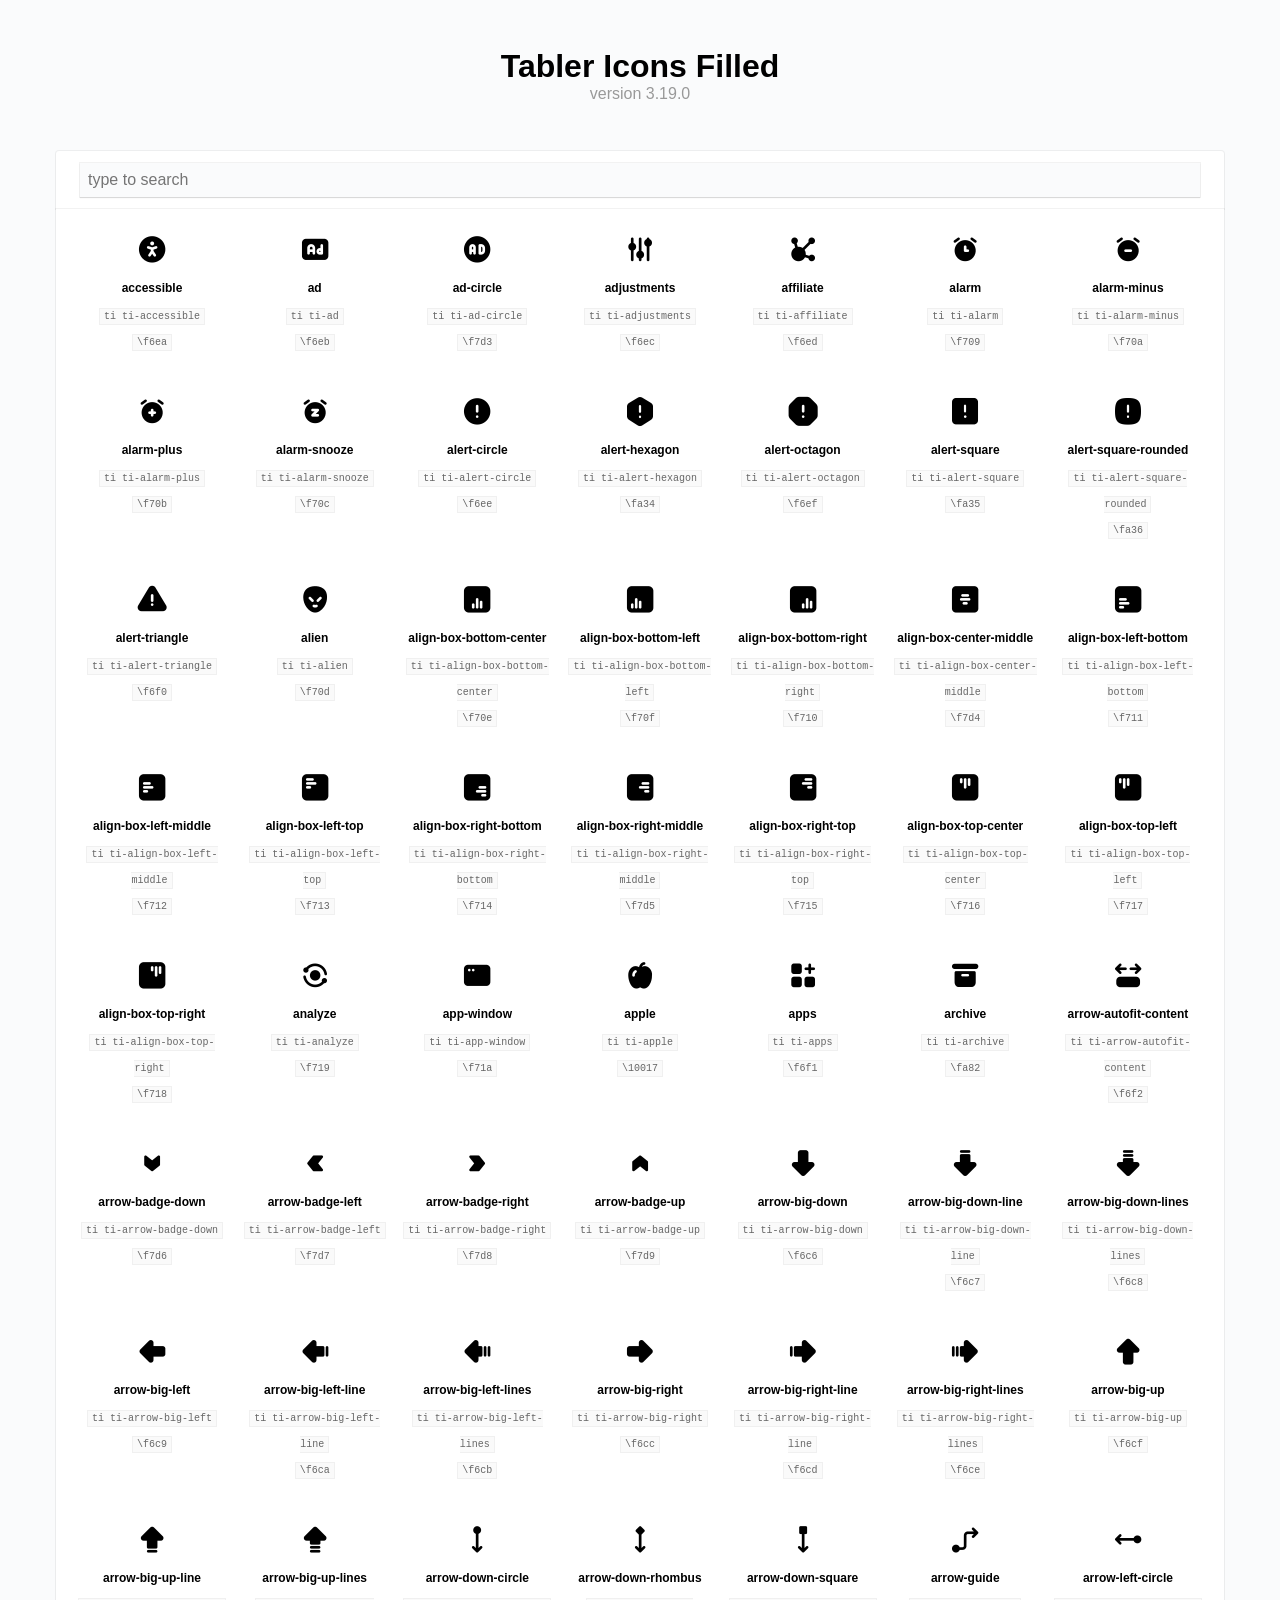
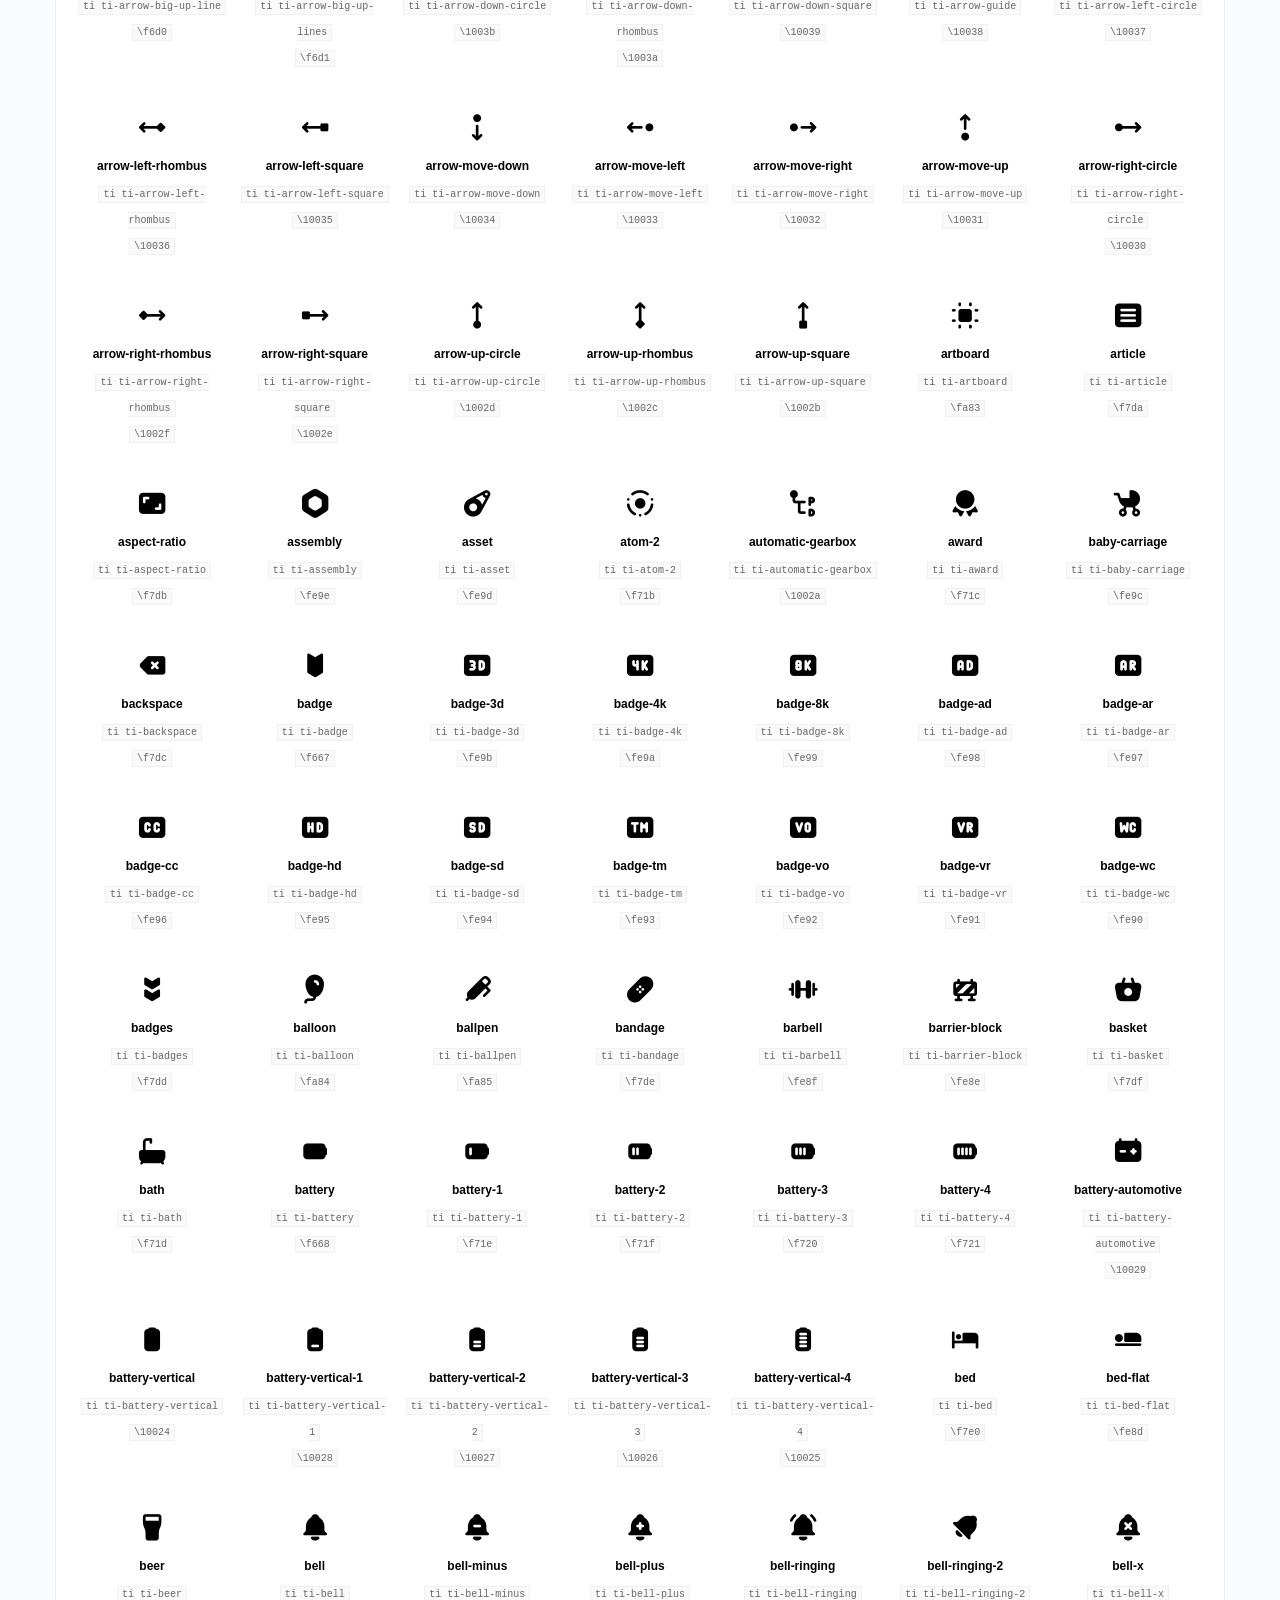
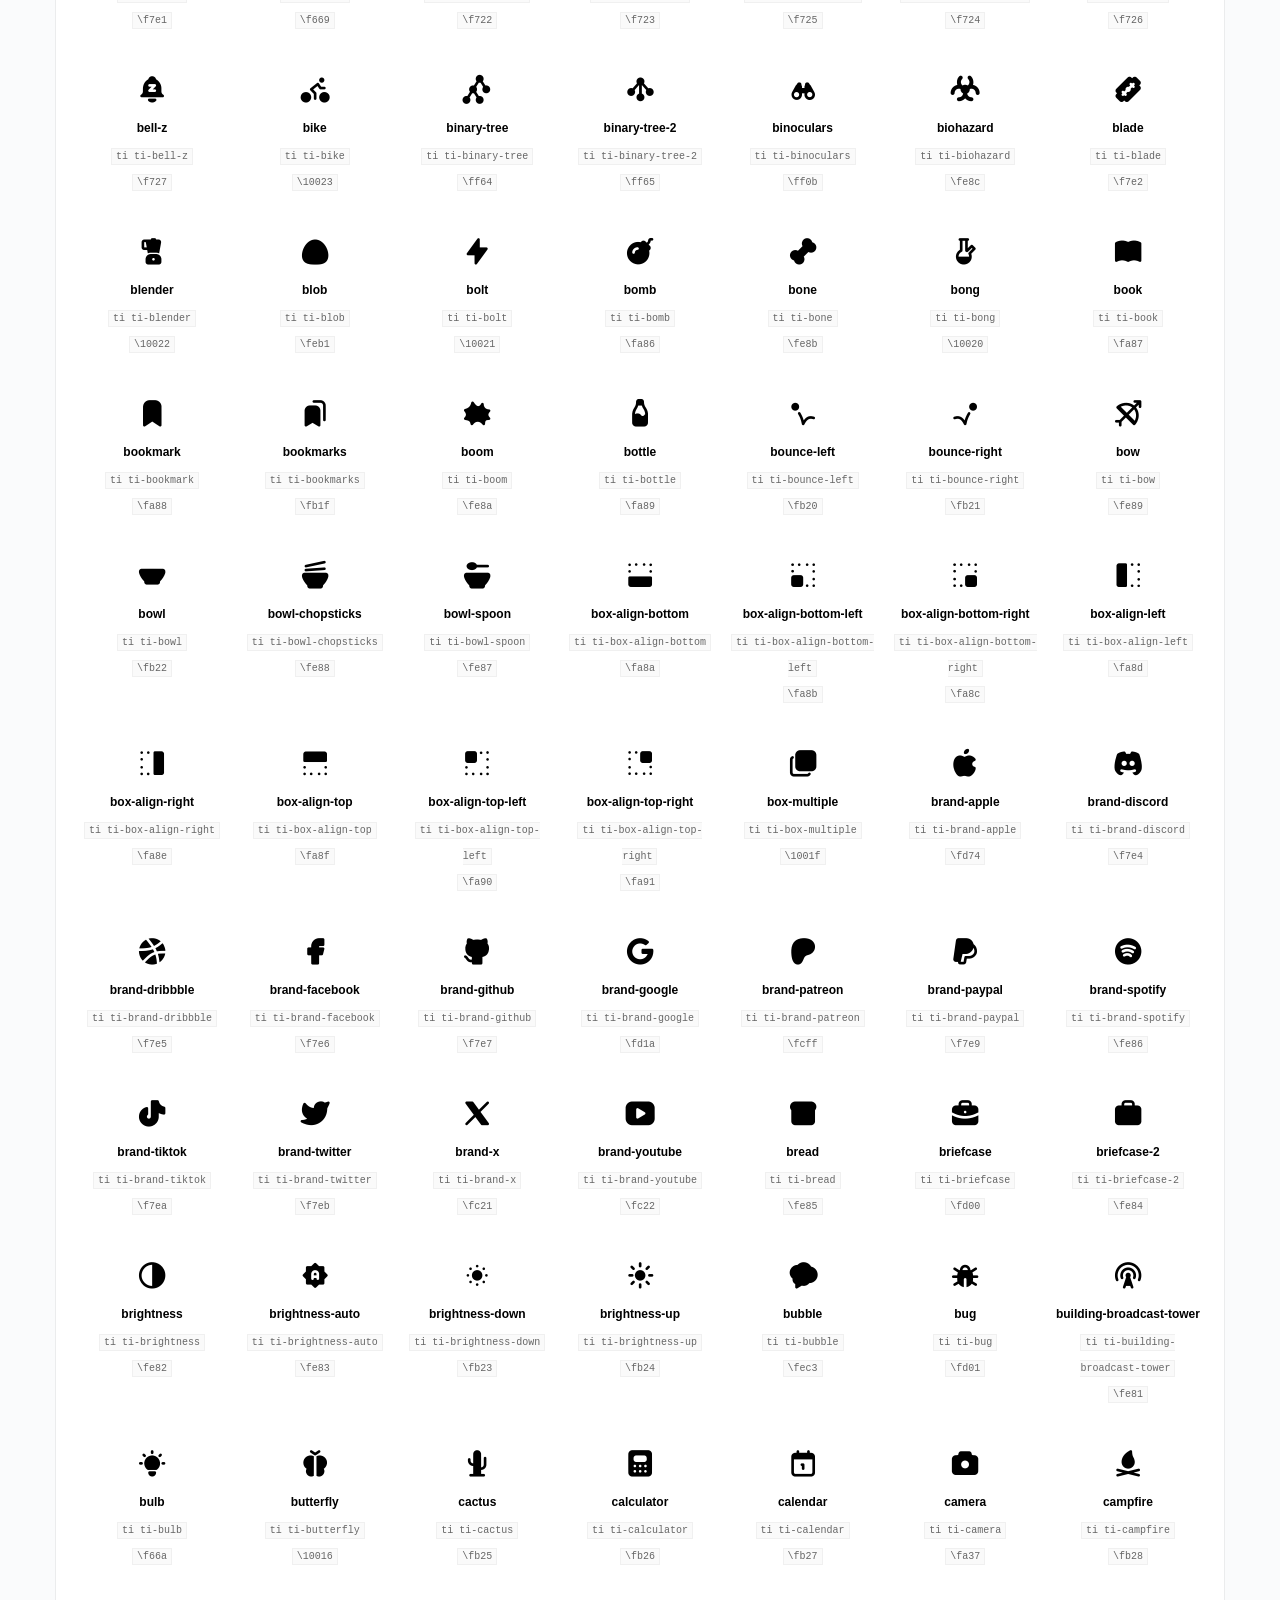
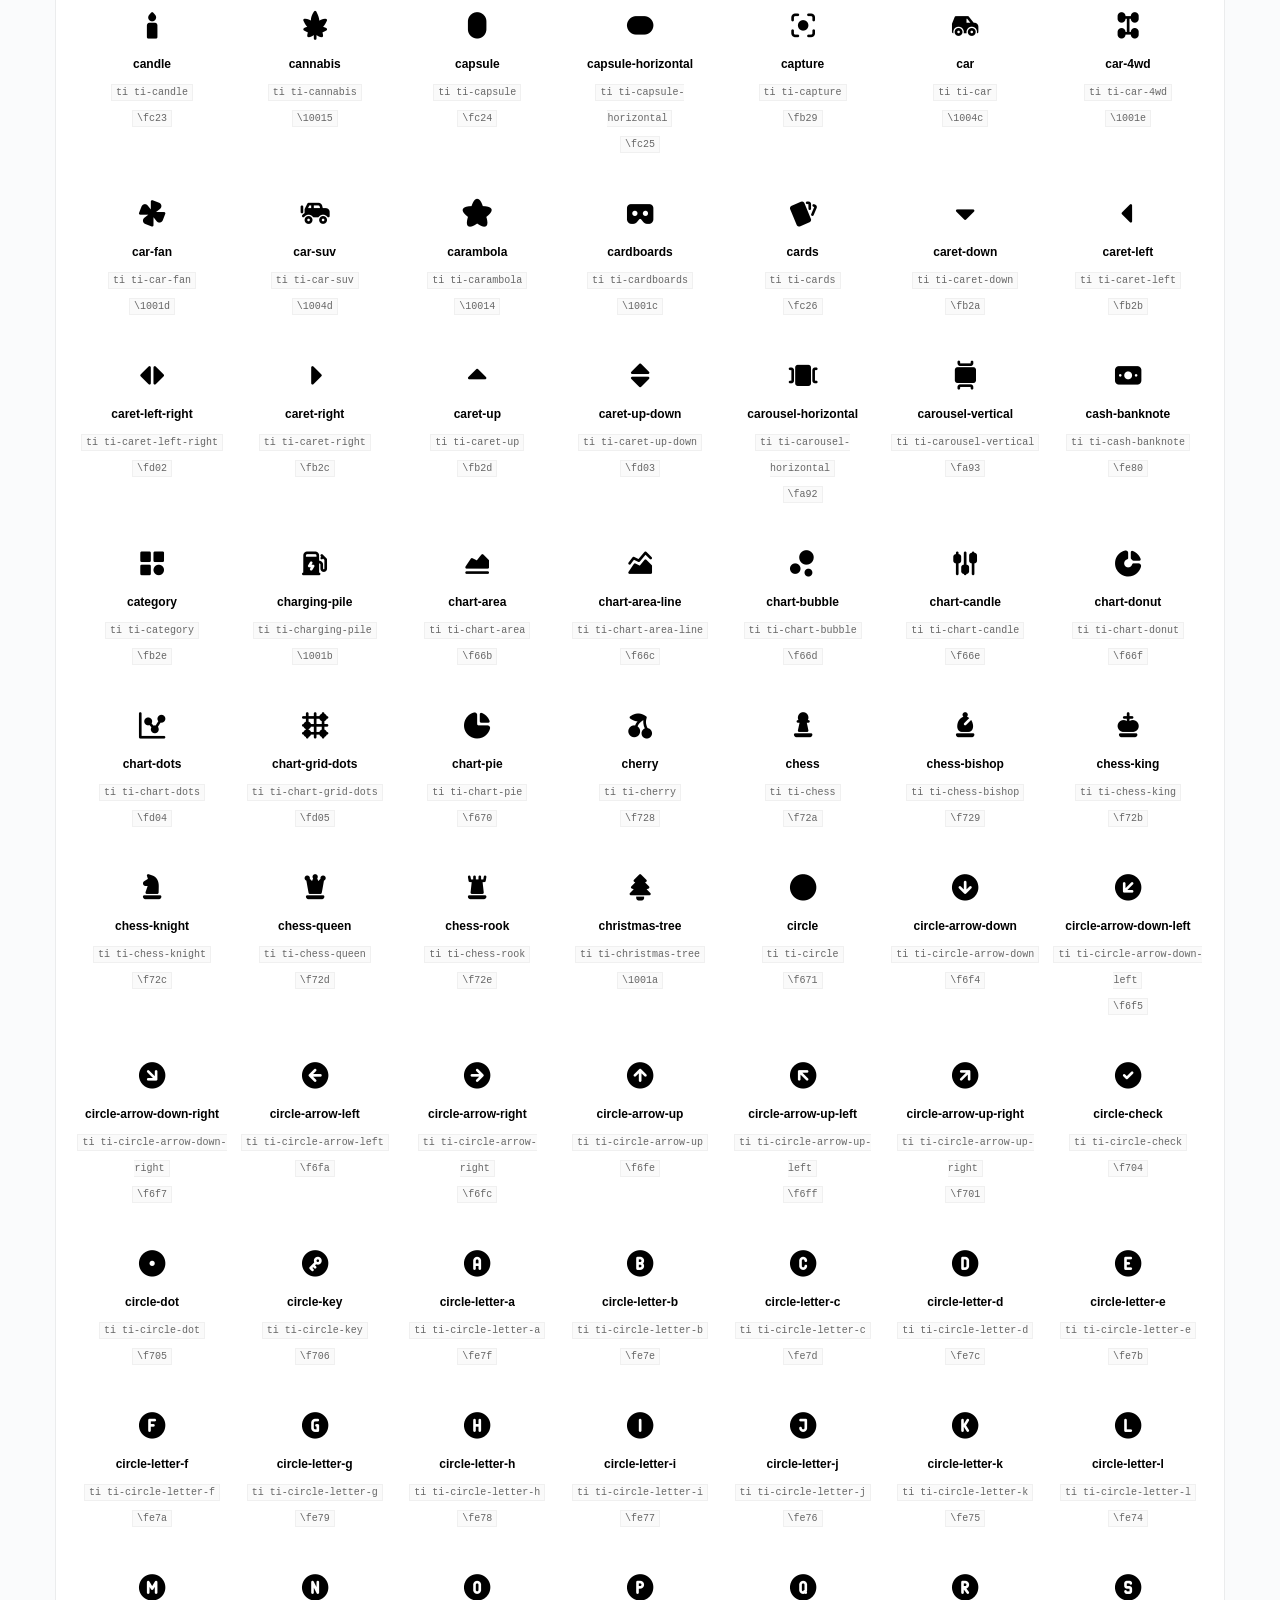
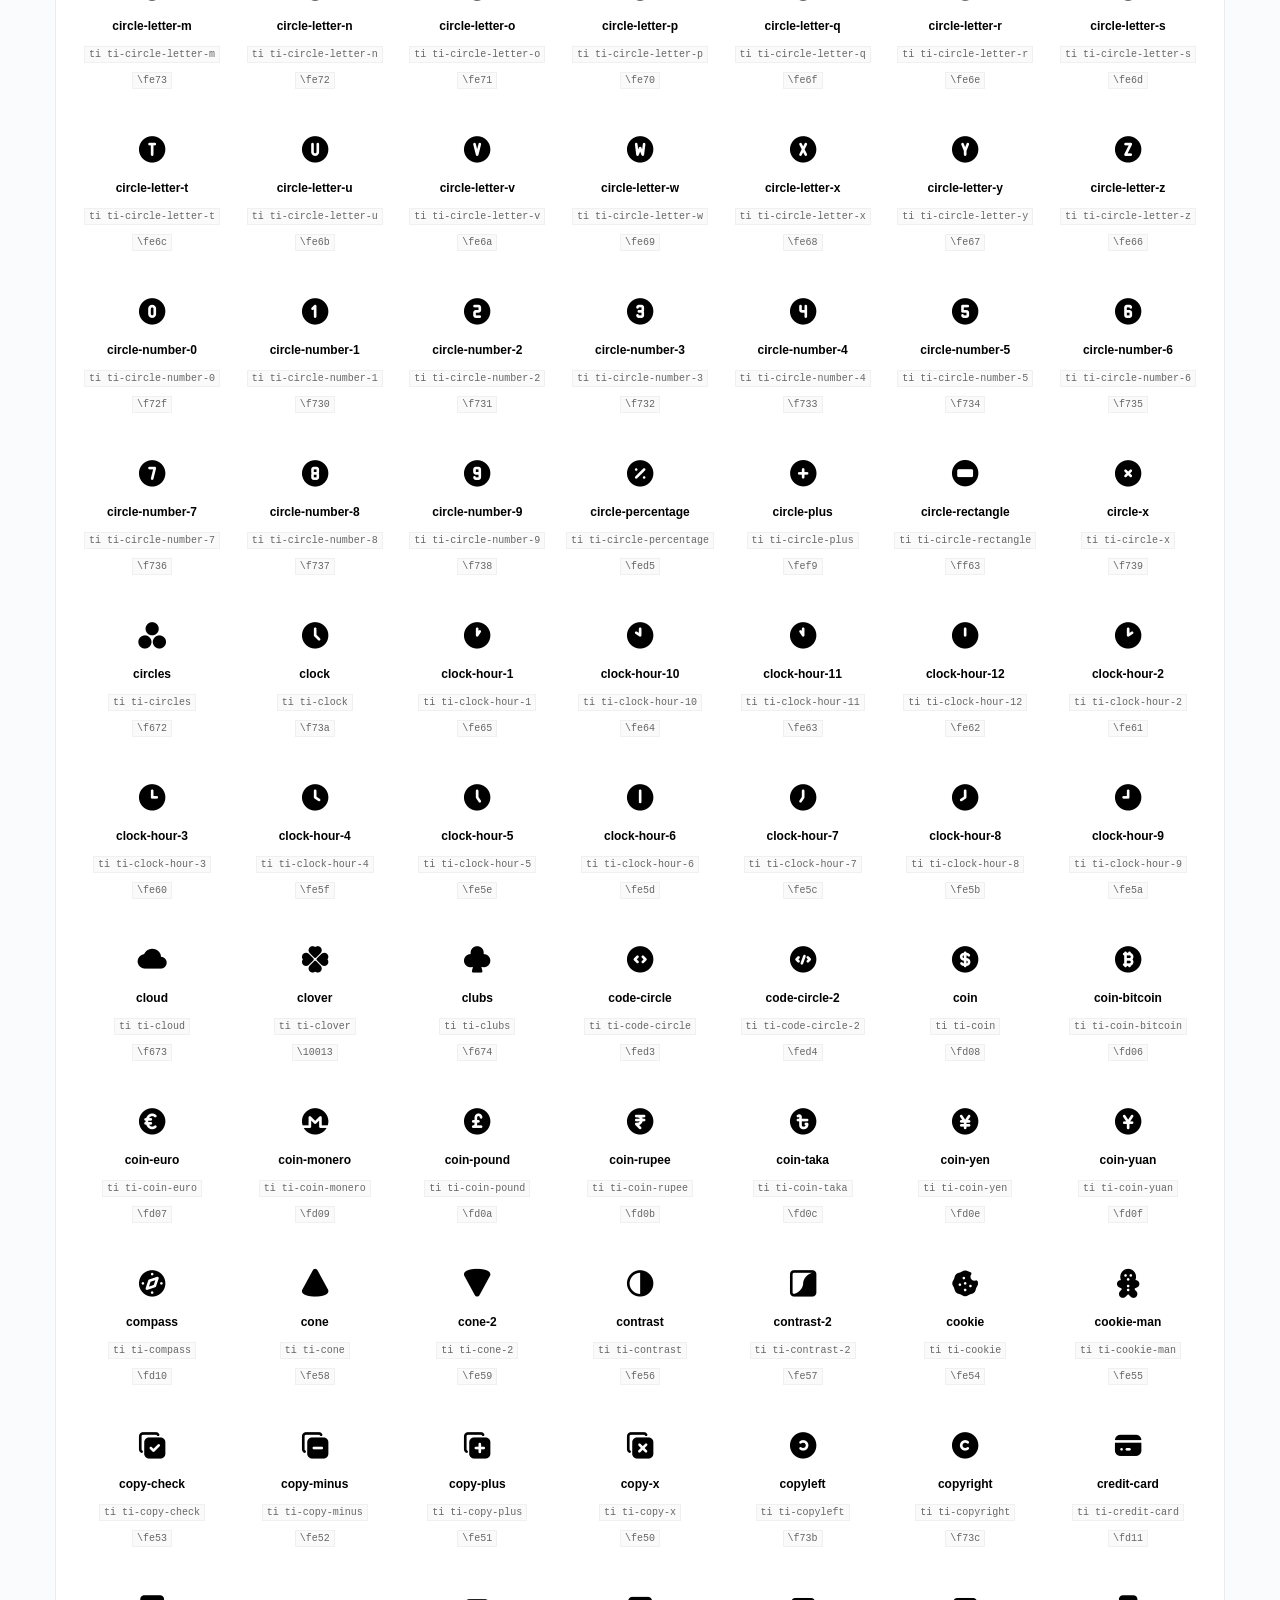
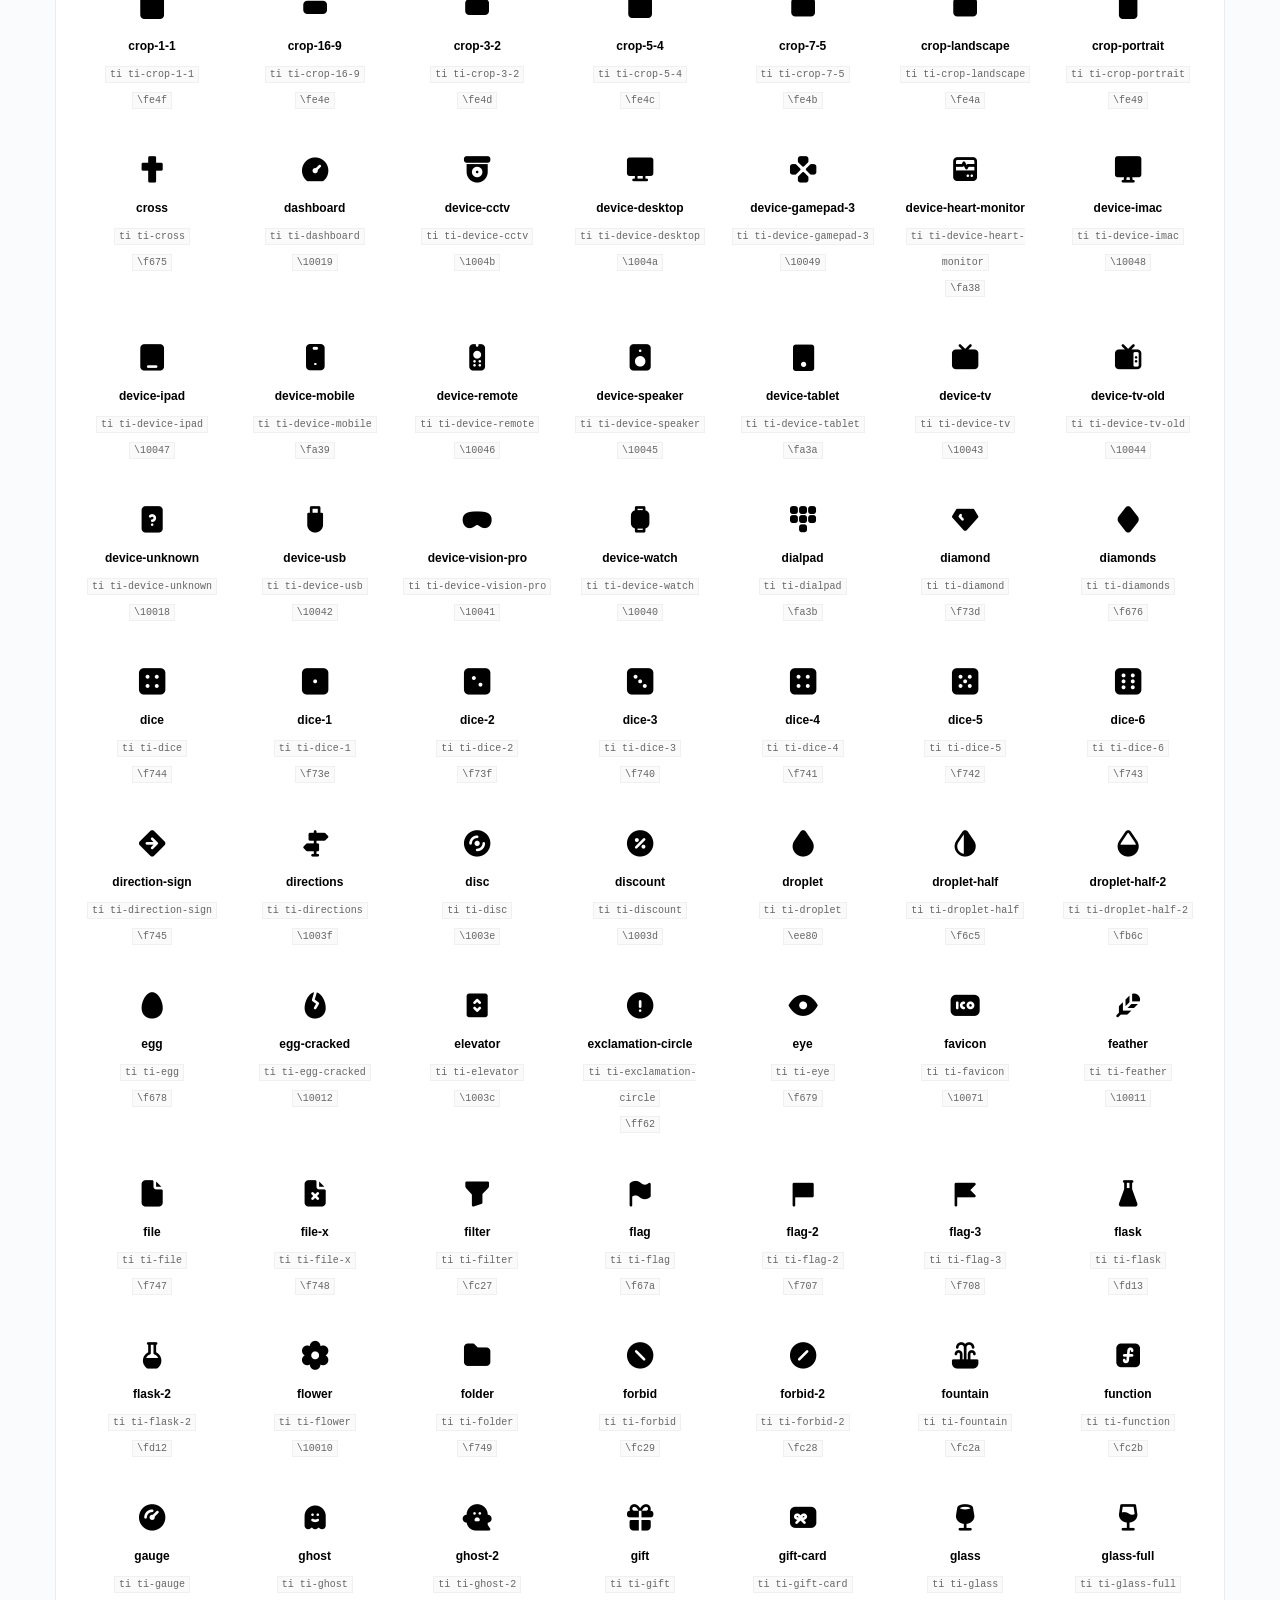
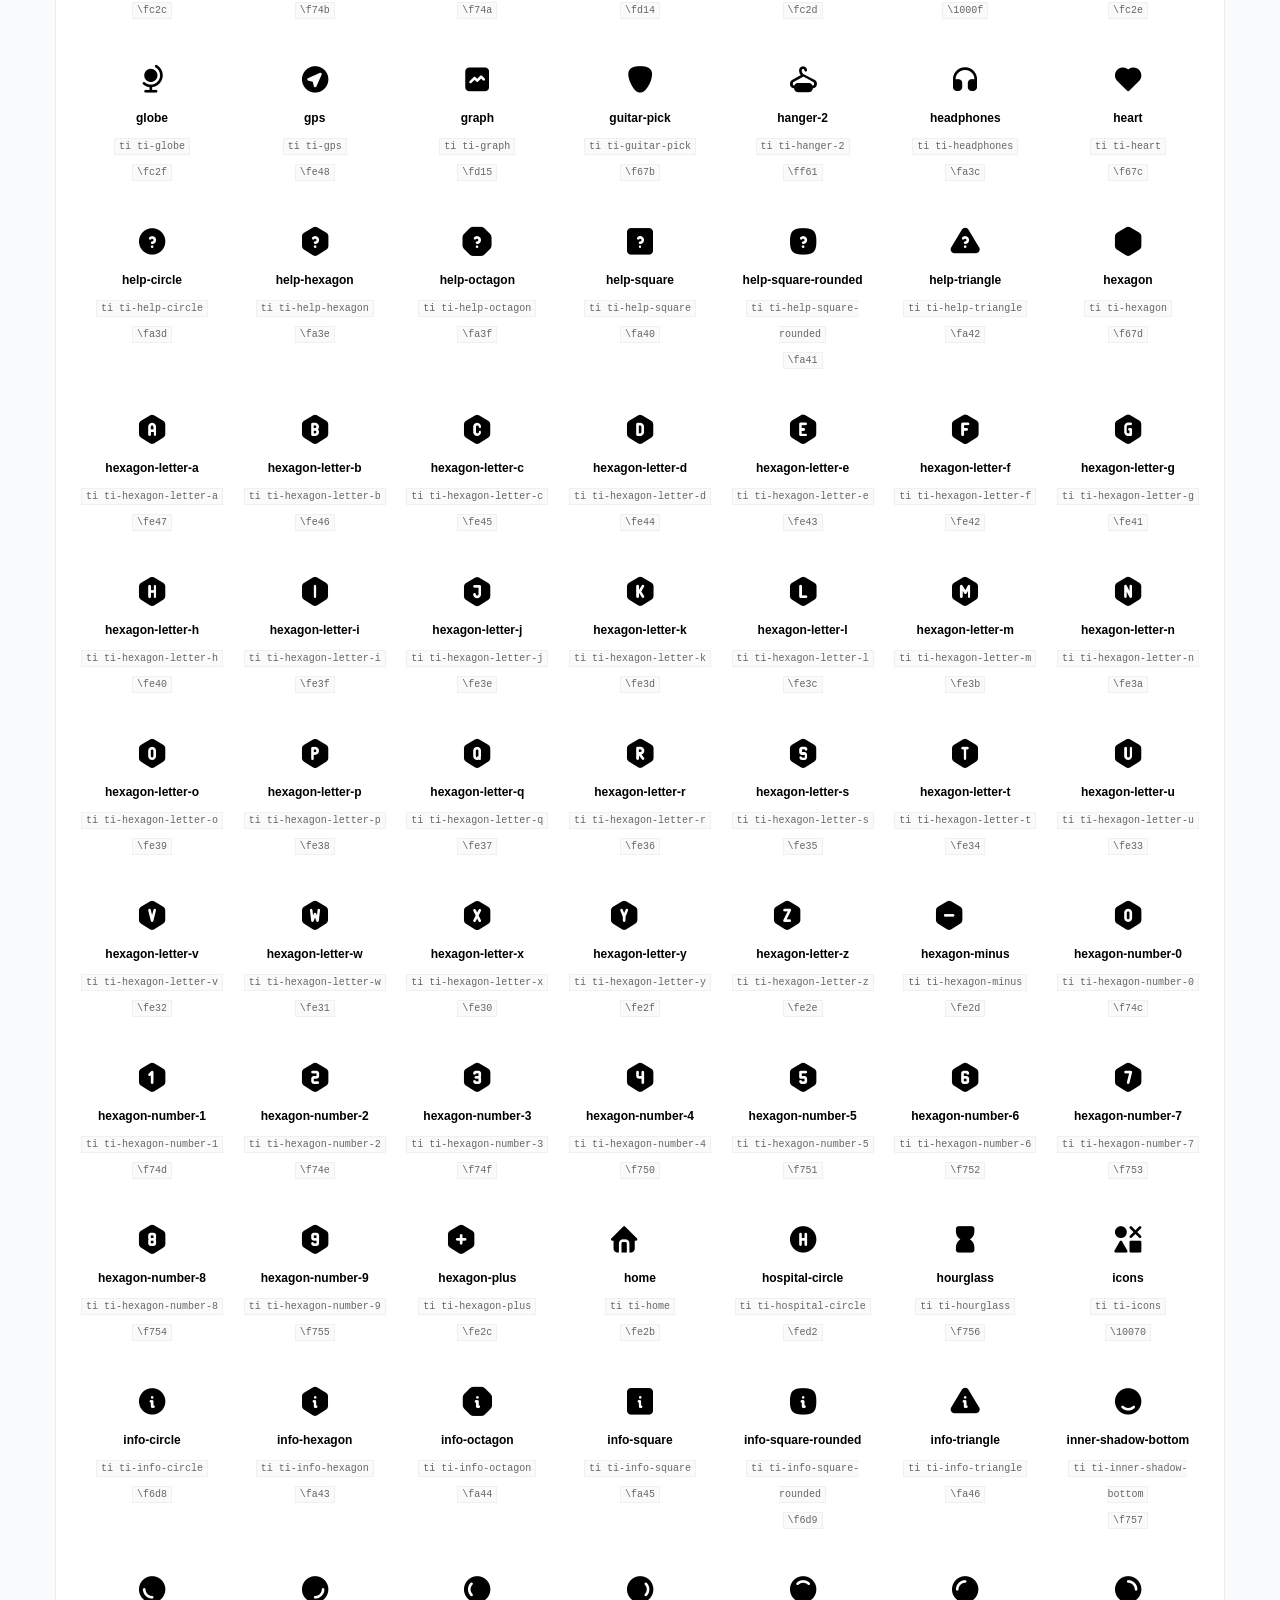
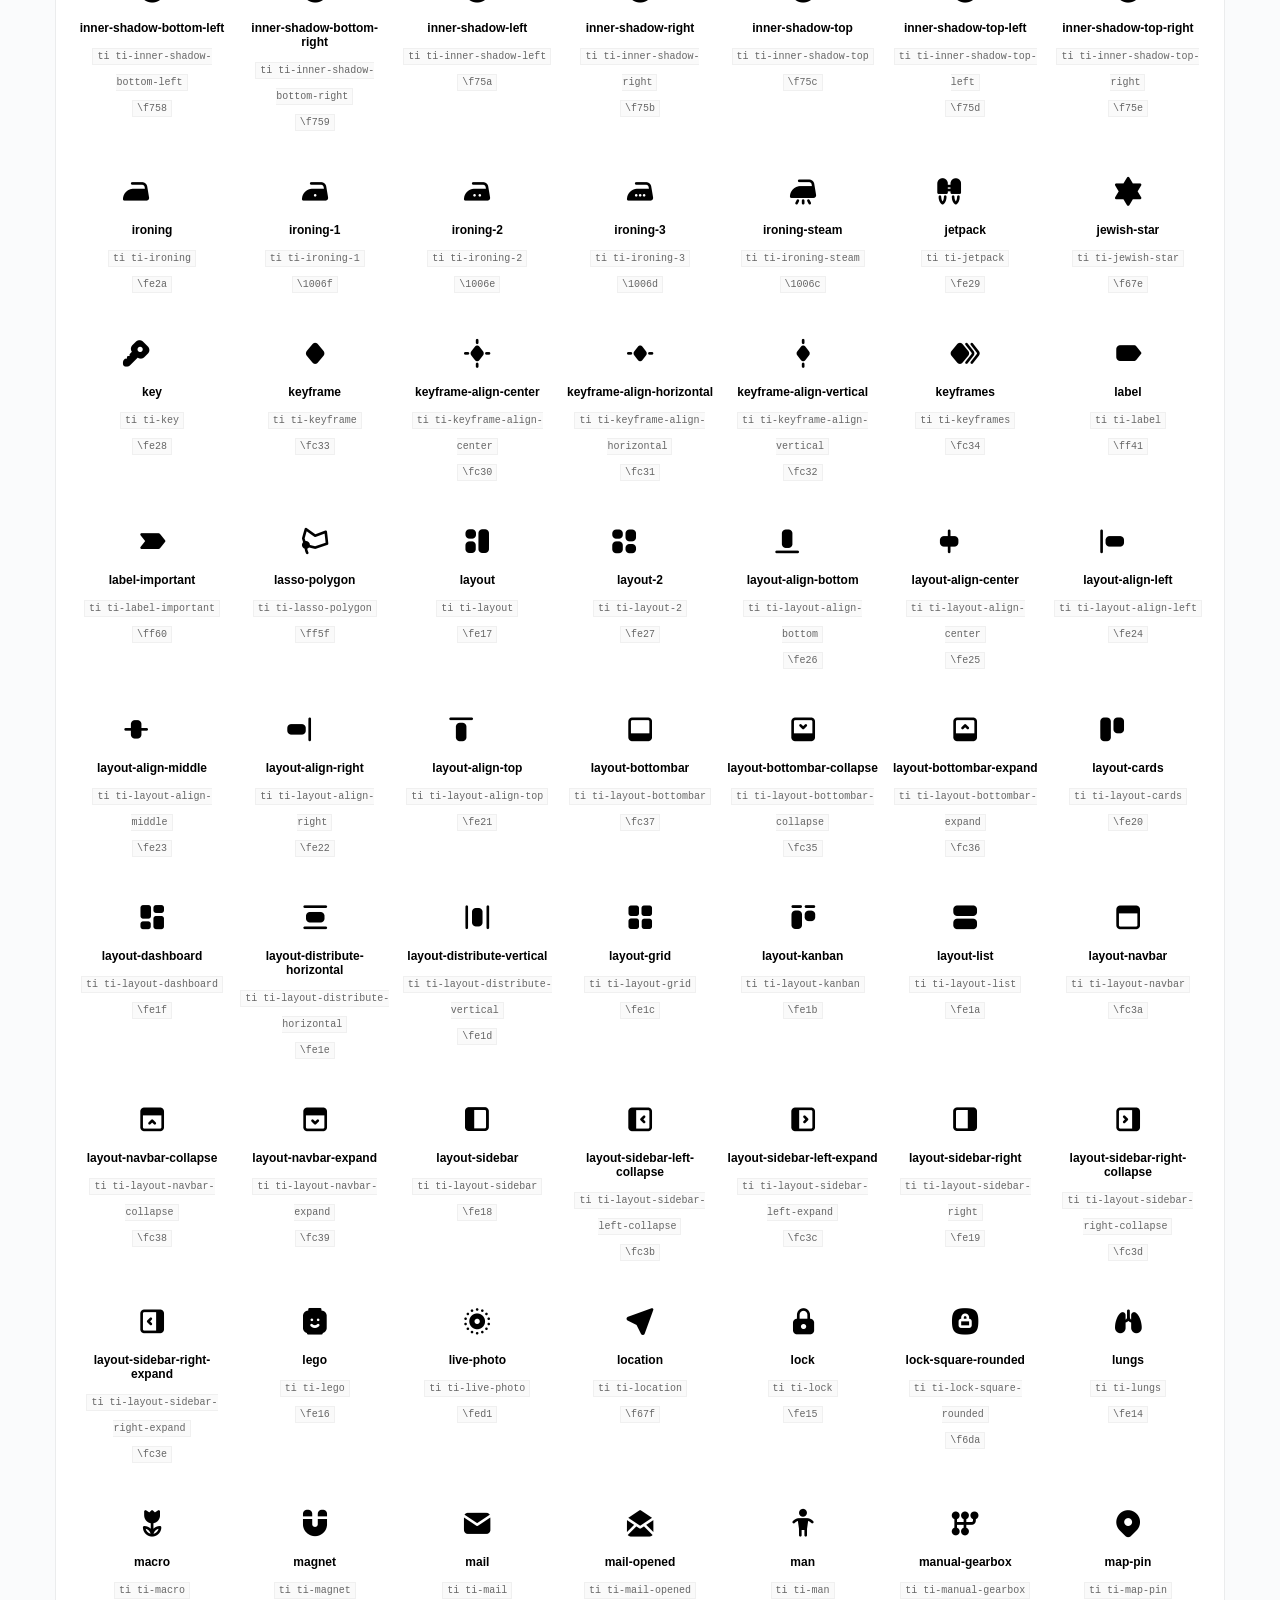
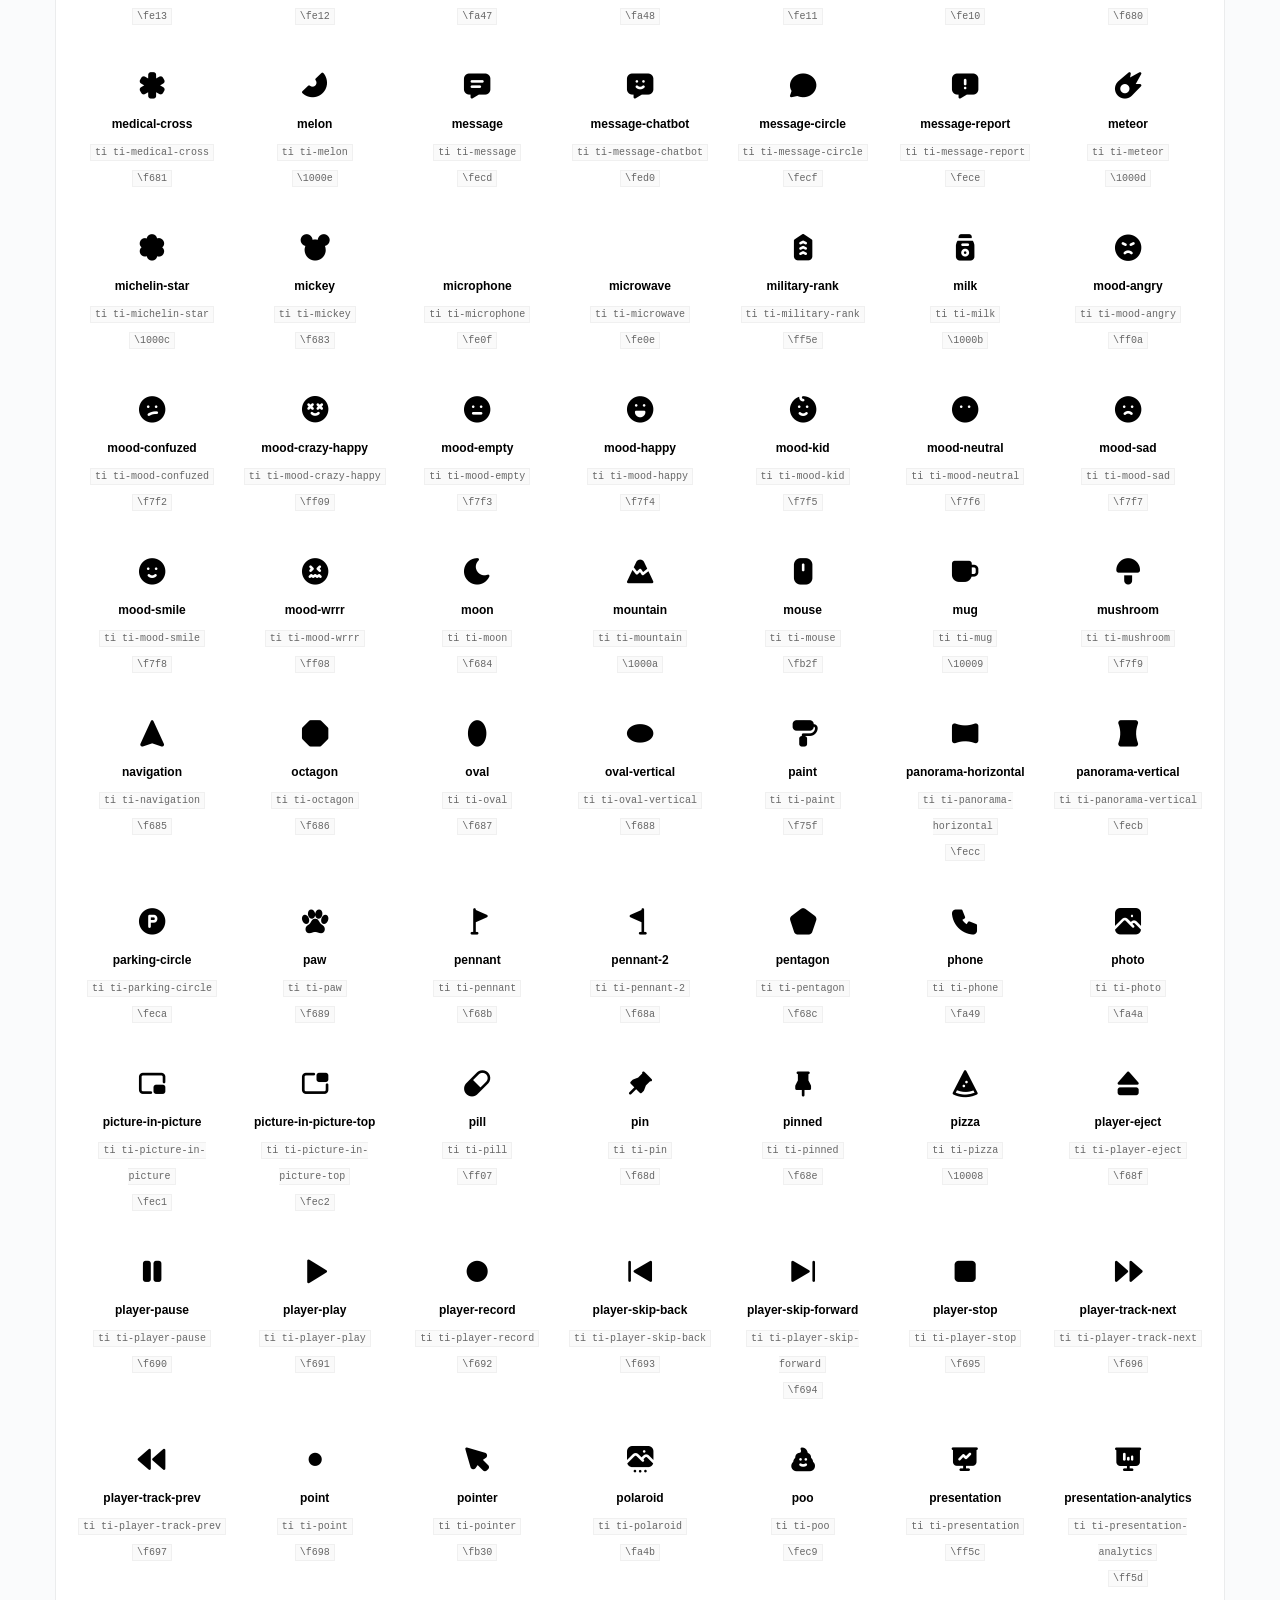
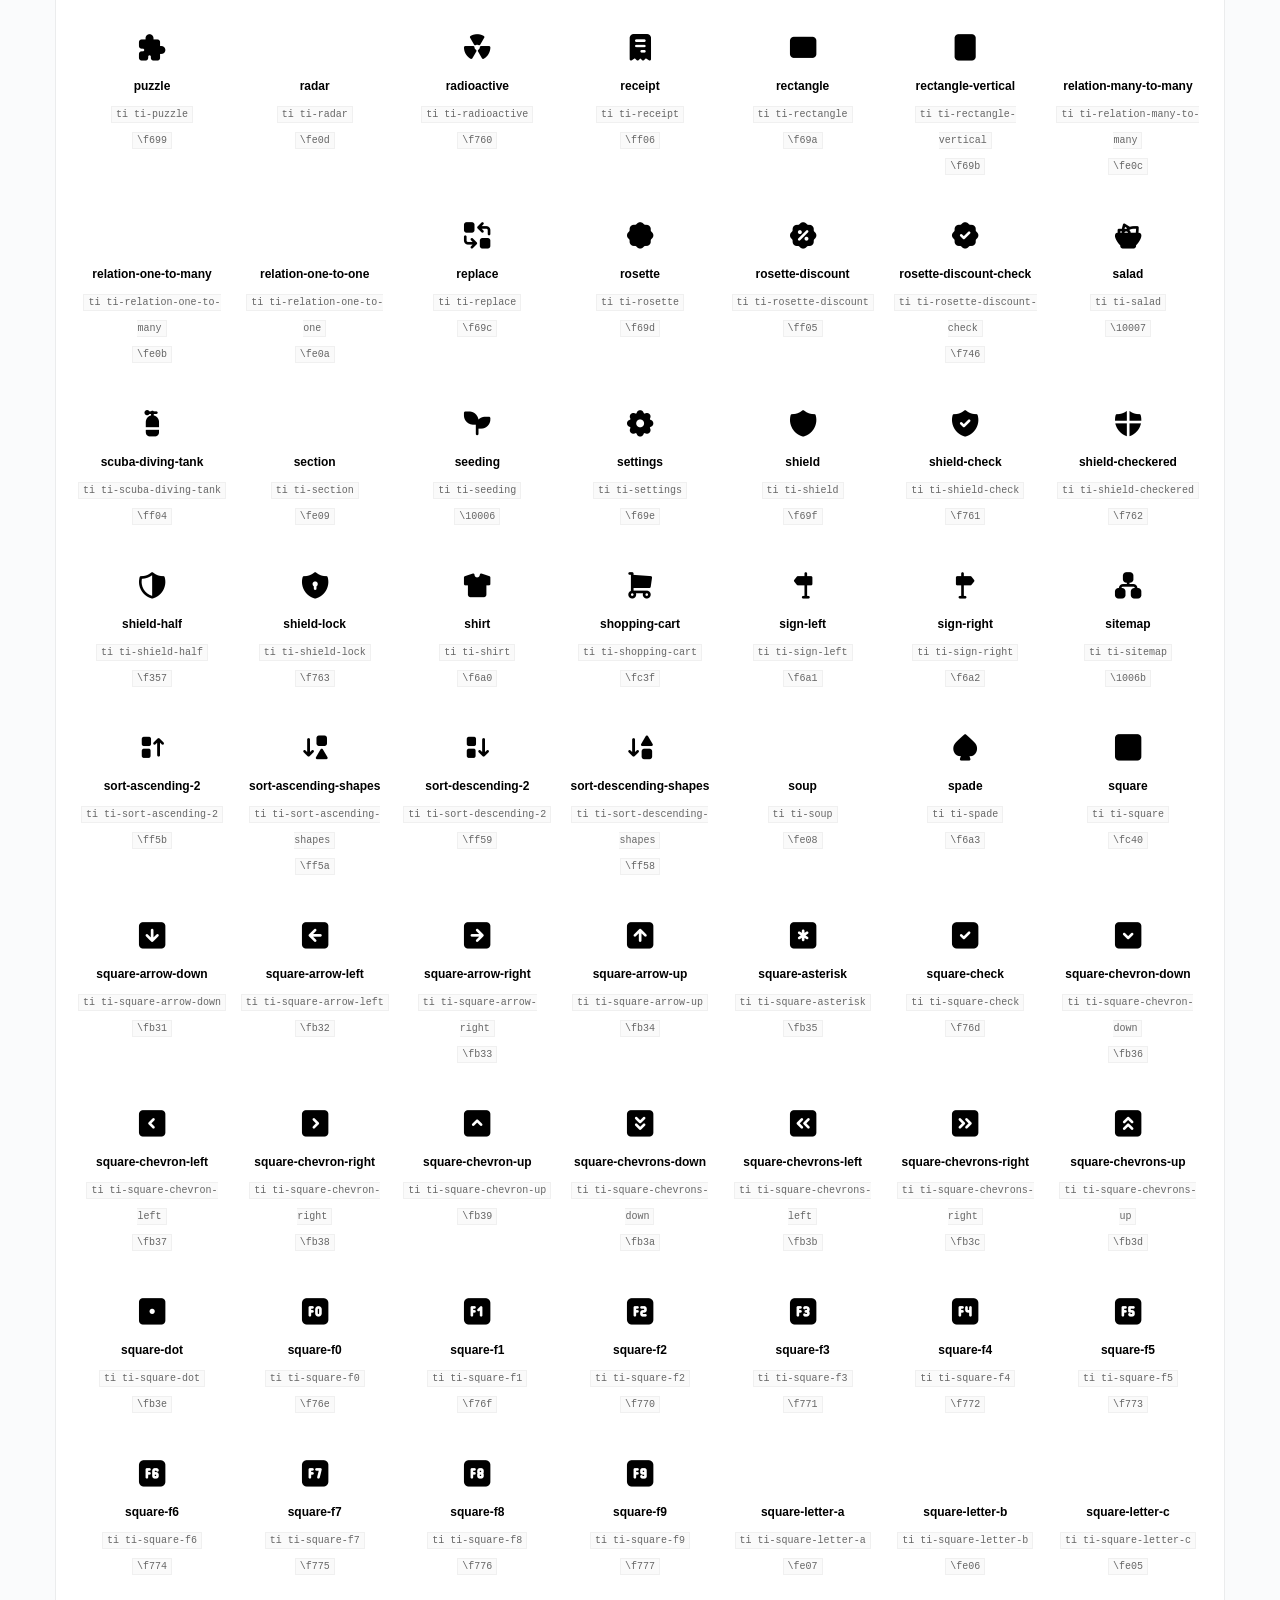
<file: Personal_Issues/Websites/Build 1/icons/tabler-icons-filled.html>
<!doctype html>
<html lang="en">
<head>
	<meta charset="UTF-8">
	<meta name="viewport"
	      content="width=device-width, user-scalable=no, initial-scale=1.0, maximum-scale=1.0, minimum-scale=1.0">
	<meta http-equiv="X-UA-Compatible" content="ie=edge">
	<title>Tabler Icons - version 3.19.0</title>

	<link rel="preconnect" href="https://rsms.me/">
	<link rel="stylesheet" href="https://rsms.me/inter/inter.css">

	<link rel="stylesheet" href="./tabler-icons-filled.css">

	<style>
		* { margin: 0; border: 0; outline: 0; box-sizing: border-box; }

		body {
			font-family: 'Inter', sans-serif;
			background: #fafbfc;
			font-size: 1rem;
			padding: 1rem;
			-webkit-font-smoothing: antialiased;
			-moz-osx-font-smoothing: grayscale;
		}

		code {
			font-family: Consolas, Menlo, Monaco, Lucida Console, Liberation Mono, DejaVu Sans Mono, Bitstream Vera Sans Mono, Courier New, monospace, serif;
			background: #fafafa;
			border: 1px solid #f0f0f0;
			color: #666;
			padding: 2px 4px;
			margin-bottom: 2px;
		}

		.container {
			max-width: 73rem;
			margin: 0 auto;
		}

		.box {
			padding: 1rem;
			background: #fff;
			box-shadow: 0 0 0 1px rgba(0, 0, 0, .05), 0 1px 1px rgba(0, 0, 0, .1);
			border-radius: 3px;
			border-top-right-radius: 0;
			border-top-left-radius: 0;
		}

		.tabler-icons {
			display: flex;
			flex-wrap: wrap;
			justify-content: space-between;
		}

		.tabler-icon {
			width: 10rem;
			font-size: 12px;
			text-align: center;
			padding: .5rem .25rem 2rem;
		}

		.tabler-icon i {
			display: block;
			align-items: center;
			font-size: 32px;
			height: 1em;
			margin-bottom: 1rem;
		}

		.tabler-icon code {
			font-size: 10px;
		}

		.tabler-icon strong {
			display: block;
			margin-bottom: .5rem;
			font-weight: 600;
		}

		.tabler-icon-codes {
			line-height: 2em;
		}

		.text-muted {
			color: #999;
		}

		.header {
			text-align: center;
			margin: 2rem 0 3rem;
		}

		.search-bar {
			padding: 0.75rem 1.5rem;
			background: #fff;
			box-shadow: 0 0 0 1px rgba(0, 0, 0, .05), 0 1px 1px rgba(0, 0, 0, .1);
			border-radius: 3px;
			border-bottom-left-radius: 0px;
			border-bottom-right-radius: 0px;
		}

		.search-bar input[name=search] {
			padding: 0.5rem;
			background: #fafbfc;
			box-shadow: 0 0 0 1px rgba(0, 0, 0, .05), 0 1px 1px rgba(0, 0, 0, .1);
			width: 100%;
			font: inherit;
		}

	</style>
</head>
<body>
<div class="container">
	<header class="header">
		<h1>
			Tabler Icons Filled
		</h1>
		<p class="text-muted">version 3.19.0</p>
	</header>

	<div class="search-bar">
		<input type="text" name="search" placeholder="type to search" />
	</div>

	<div class="box">
		<div class="tabler-icons">
			
			<div class="tabler-icon">
				<i class="ti ti-accessible"></i>
				<strong>accessible</strong>
				<div class="tabler-icon-codes">
					<code>ti ti-accessible</code><br>
					<code>\f6ea</code>
				</div>
			</div>
			
			<div class="tabler-icon">
				<i class="ti ti-ad"></i>
				<strong>ad</strong>
				<div class="tabler-icon-codes">
					<code>ti ti-ad</code><br>
					<code>\f6eb</code>
				</div>
			</div>
			
			<div class="tabler-icon">
				<i class="ti ti-ad-circle"></i>
				<strong>ad-circle</strong>
				<div class="tabler-icon-codes">
					<code>ti ti-ad-circle</code><br>
					<code>\f7d3</code>
				</div>
			</div>
			
			<div class="tabler-icon">
				<i class="ti ti-adjustments"></i>
				<strong>adjustments</strong>
				<div class="tabler-icon-codes">
					<code>ti ti-adjustments</code><br>
					<code>\f6ec</code>
				</div>
			</div>
			
			<div class="tabler-icon">
				<i class="ti ti-affiliate"></i>
				<strong>affiliate</strong>
				<div class="tabler-icon-codes">
					<code>ti ti-affiliate</code><br>
					<code>\f6ed</code>
				</div>
			</div>
			
			<div class="tabler-icon">
				<i class="ti ti-alarm"></i>
				<strong>alarm</strong>
				<div class="tabler-icon-codes">
					<code>ti ti-alarm</code><br>
					<code>\f709</code>
				</div>
			</div>
			
			<div class="tabler-icon">
				<i class="ti ti-alarm-minus"></i>
				<strong>alarm-minus</strong>
				<div class="tabler-icon-codes">
					<code>ti ti-alarm-minus</code><br>
					<code>\f70a</code>
				</div>
			</div>
			
			<div class="tabler-icon">
				<i class="ti ti-alarm-plus"></i>
				<strong>alarm-plus</strong>
				<div class="tabler-icon-codes">
					<code>ti ti-alarm-plus</code><br>
					<code>\f70b</code>
				</div>
			</div>
			
			<div class="tabler-icon">
				<i class="ti ti-alarm-snooze"></i>
				<strong>alarm-snooze</strong>
				<div class="tabler-icon-codes">
					<code>ti ti-alarm-snooze</code><br>
					<code>\f70c</code>
				</div>
			</div>
			
			<div class="tabler-icon">
				<i class="ti ti-alert-circle"></i>
				<strong>alert-circle</strong>
				<div class="tabler-icon-codes">
					<code>ti ti-alert-circle</code><br>
					<code>\f6ee</code>
				</div>
			</div>
			
			<div class="tabler-icon">
				<i class="ti ti-alert-hexagon"></i>
				<strong>alert-hexagon</strong>
				<div class="tabler-icon-codes">
					<code>ti ti-alert-hexagon</code><br>
					<code>\fa34</code>
				</div>
			</div>
			
			<div class="tabler-icon">
				<i class="ti ti-alert-octagon"></i>
				<strong>alert-octagon</strong>
				<div class="tabler-icon-codes">
					<code>ti ti-alert-octagon</code><br>
					<code>\f6ef</code>
				</div>
			</div>
			
			<div class="tabler-icon">
				<i class="ti ti-alert-square"></i>
				<strong>alert-square</strong>
				<div class="tabler-icon-codes">
					<code>ti ti-alert-square</code><br>
					<code>\fa35</code>
				</div>
			</div>
			
			<div class="tabler-icon">
				<i class="ti ti-alert-square-rounded"></i>
				<strong>alert-square-rounded</strong>
				<div class="tabler-icon-codes">
					<code>ti ti-alert-square-rounded</code><br>
					<code>\fa36</code>
				</div>
			</div>
			
			<div class="tabler-icon">
				<i class="ti ti-alert-triangle"></i>
				<strong>alert-triangle</strong>
				<div class="tabler-icon-codes">
					<code>ti ti-alert-triangle</code><br>
					<code>\f6f0</code>
				</div>
			</div>
			
			<div class="tabler-icon">
				<i class="ti ti-alien"></i>
				<strong>alien</strong>
				<div class="tabler-icon-codes">
					<code>ti ti-alien</code><br>
					<code>\f70d</code>
				</div>
			</div>
			
			<div class="tabler-icon">
				<i class="ti ti-align-box-bottom-center"></i>
				<strong>align-box-bottom-center</strong>
				<div class="tabler-icon-codes">
					<code>ti ti-align-box-bottom-center</code><br>
					<code>\f70e</code>
				</div>
			</div>
			
			<div class="tabler-icon">
				<i class="ti ti-align-box-bottom-left"></i>
				<strong>align-box-bottom-left</strong>
				<div class="tabler-icon-codes">
					<code>ti ti-align-box-bottom-left</code><br>
					<code>\f70f</code>
				</div>
			</div>
			
			<div class="tabler-icon">
				<i class="ti ti-align-box-bottom-right"></i>
				<strong>align-box-bottom-right</strong>
				<div class="tabler-icon-codes">
					<code>ti ti-align-box-bottom-right</code><br>
					<code>\f710</code>
				</div>
			</div>
			
			<div class="tabler-icon">
				<i class="ti ti-align-box-center-middle"></i>
				<strong>align-box-center-middle</strong>
				<div class="tabler-icon-codes">
					<code>ti ti-align-box-center-middle</code><br>
					<code>\f7d4</code>
				</div>
			</div>
			
			<div class="tabler-icon">
				<i class="ti ti-align-box-left-bottom"></i>
				<strong>align-box-left-bottom</strong>
				<div class="tabler-icon-codes">
					<code>ti ti-align-box-left-bottom</code><br>
					<code>\f711</code>
				</div>
			</div>
			
			<div class="tabler-icon">
				<i class="ti ti-align-box-left-middle"></i>
				<strong>align-box-left-middle</strong>
				<div class="tabler-icon-codes">
					<code>ti ti-align-box-left-middle</code><br>
					<code>\f712</code>
				</div>
			</div>
			
			<div class="tabler-icon">
				<i class="ti ti-align-box-left-top"></i>
				<strong>align-box-left-top</strong>
				<div class="tabler-icon-codes">
					<code>ti ti-align-box-left-top</code><br>
					<code>\f713</code>
				</div>
			</div>
			
			<div class="tabler-icon">
				<i class="ti ti-align-box-right-bottom"></i>
				<strong>align-box-right-bottom</strong>
				<div class="tabler-icon-codes">
					<code>ti ti-align-box-right-bottom</code><br>
					<code>\f714</code>
				</div>
			</div>
			
			<div class="tabler-icon">
				<i class="ti ti-align-box-right-middle"></i>
				<strong>align-box-right-middle</strong>
				<div class="tabler-icon-codes">
					<code>ti ti-align-box-right-middle</code><br>
					<code>\f7d5</code>
				</div>
			</div>
			
			<div class="tabler-icon">
				<i class="ti ti-align-box-right-top"></i>
				<strong>align-box-right-top</strong>
				<div class="tabler-icon-codes">
					<code>ti ti-align-box-right-top</code><br>
					<code>\f715</code>
				</div>
			</div>
			
			<div class="tabler-icon">
				<i class="ti ti-align-box-top-center"></i>
				<strong>align-box-top-center</strong>
				<div class="tabler-icon-codes">
					<code>ti ti-align-box-top-center</code><br>
					<code>\f716</code>
				</div>
			</div>
			
			<div class="tabler-icon">
				<i class="ti ti-align-box-top-left"></i>
				<strong>align-box-top-left</strong>
				<div class="tabler-icon-codes">
					<code>ti ti-align-box-top-left</code><br>
					<code>\f717</code>
				</div>
			</div>
			
			<div class="tabler-icon">
				<i class="ti ti-align-box-top-right"></i>
				<strong>align-box-top-right</strong>
				<div class="tabler-icon-codes">
					<code>ti ti-align-box-top-right</code><br>
					<code>\f718</code>
				</div>
			</div>
			
			<div class="tabler-icon">
				<i class="ti ti-analyze"></i>
				<strong>analyze</strong>
				<div class="tabler-icon-codes">
					<code>ti ti-analyze</code><br>
					<code>\f719</code>
				</div>
			</div>
			
			<div class="tabler-icon">
				<i class="ti ti-app-window"></i>
				<strong>app-window</strong>
				<div class="tabler-icon-codes">
					<code>ti ti-app-window</code><br>
					<code>\f71a</code>
				</div>
			</div>
			
			<div class="tabler-icon">
				<i class="ti ti-apple"></i>
				<strong>apple</strong>
				<div class="tabler-icon-codes">
					<code>ti ti-apple</code><br>
					<code>\10017</code>
				</div>
			</div>
			
			<div class="tabler-icon">
				<i class="ti ti-apps"></i>
				<strong>apps</strong>
				<div class="tabler-icon-codes">
					<code>ti ti-apps</code><br>
					<code>\f6f1</code>
				</div>
			</div>
			
			<div class="tabler-icon">
				<i class="ti ti-archive"></i>
				<strong>archive</strong>
				<div class="tabler-icon-codes">
					<code>ti ti-archive</code><br>
					<code>\fa82</code>
				</div>
			</div>
			
			<div class="tabler-icon">
				<i class="ti ti-arrow-autofit-content"></i>
				<strong>arrow-autofit-content</strong>
				<div class="tabler-icon-codes">
					<code>ti ti-arrow-autofit-content</code><br>
					<code>\f6f2</code>
				</div>
			</div>
			
			<div class="tabler-icon">
				<i class="ti ti-arrow-badge-down"></i>
				<strong>arrow-badge-down</strong>
				<div class="tabler-icon-codes">
					<code>ti ti-arrow-badge-down</code><br>
					<code>\f7d6</code>
				</div>
			</div>
			
			<div class="tabler-icon">
				<i class="ti ti-arrow-badge-left"></i>
				<strong>arrow-badge-left</strong>
				<div class="tabler-icon-codes">
					<code>ti ti-arrow-badge-left</code><br>
					<code>\f7d7</code>
				</div>
			</div>
			
			<div class="tabler-icon">
				<i class="ti ti-arrow-badge-right"></i>
				<strong>arrow-badge-right</strong>
				<div class="tabler-icon-codes">
					<code>ti ti-arrow-badge-right</code><br>
					<code>\f7d8</code>
				</div>
			</div>
			
			<div class="tabler-icon">
				<i class="ti ti-arrow-badge-up"></i>
				<strong>arrow-badge-up</strong>
				<div class="tabler-icon-codes">
					<code>ti ti-arrow-badge-up</code><br>
					<code>\f7d9</code>
				</div>
			</div>
			
			<div class="tabler-icon">
				<i class="ti ti-arrow-big-down"></i>
				<strong>arrow-big-down</strong>
				<div class="tabler-icon-codes">
					<code>ti ti-arrow-big-down</code><br>
					<code>\f6c6</code>
				</div>
			</div>
			
			<div class="tabler-icon">
				<i class="ti ti-arrow-big-down-line"></i>
				<strong>arrow-big-down-line</strong>
				<div class="tabler-icon-codes">
					<code>ti ti-arrow-big-down-line</code><br>
					<code>\f6c7</code>
				</div>
			</div>
			
			<div class="tabler-icon">
				<i class="ti ti-arrow-big-down-lines"></i>
				<strong>arrow-big-down-lines</strong>
				<div class="tabler-icon-codes">
					<code>ti ti-arrow-big-down-lines</code><br>
					<code>\f6c8</code>
				</div>
			</div>
			
			<div class="tabler-icon">
				<i class="ti ti-arrow-big-left"></i>
				<strong>arrow-big-left</strong>
				<div class="tabler-icon-codes">
					<code>ti ti-arrow-big-left</code><br>
					<code>\f6c9</code>
				</div>
			</div>
			
			<div class="tabler-icon">
				<i class="ti ti-arrow-big-left-line"></i>
				<strong>arrow-big-left-line</strong>
				<div class="tabler-icon-codes">
					<code>ti ti-arrow-big-left-line</code><br>
					<code>\f6ca</code>
				</div>
			</div>
			
			<div class="tabler-icon">
				<i class="ti ti-arrow-big-left-lines"></i>
				<strong>arrow-big-left-lines</strong>
				<div class="tabler-icon-codes">
					<code>ti ti-arrow-big-left-lines</code><br>
					<code>\f6cb</code>
				</div>
			</div>
			
			<div class="tabler-icon">
				<i class="ti ti-arrow-big-right"></i>
				<strong>arrow-big-right</strong>
				<div class="tabler-icon-codes">
					<code>ti ti-arrow-big-right</code><br>
					<code>\f6cc</code>
				</div>
			</div>
			
			<div class="tabler-icon">
				<i class="ti ti-arrow-big-right-line"></i>
				<strong>arrow-big-right-line</strong>
				<div class="tabler-icon-codes">
					<code>ti ti-arrow-big-right-line</code><br>
					<code>\f6cd</code>
				</div>
			</div>
			
			<div class="tabler-icon">
				<i class="ti ti-arrow-big-right-lines"></i>
				<strong>arrow-big-right-lines</strong>
				<div class="tabler-icon-codes">
					<code>ti ti-arrow-big-right-lines</code><br>
					<code>\f6ce</code>
				</div>
			</div>
			
			<div class="tabler-icon">
				<i class="ti ti-arrow-big-up"></i>
				<strong>arrow-big-up</strong>
				<div class="tabler-icon-codes">
					<code>ti ti-arrow-big-up</code><br>
					<code>\f6cf</code>
				</div>
			</div>
			
			<div class="tabler-icon">
				<i class="ti ti-arrow-big-up-line"></i>
				<strong>arrow-big-up-line</strong>
				<div class="tabler-icon-codes">
					<code>ti ti-arrow-big-up-line</code><br>
					<code>\f6d0</code>
				</div>
			</div>
			
			<div class="tabler-icon">
				<i class="ti ti-arrow-big-up-lines"></i>
				<strong>arrow-big-up-lines</strong>
				<div class="tabler-icon-codes">
					<code>ti ti-arrow-big-up-lines</code><br>
					<code>\f6d1</code>
				</div>
			</div>
			
			<div class="tabler-icon">
				<i class="ti ti-arrow-down-circle"></i>
				<strong>arrow-down-circle</strong>
				<div class="tabler-icon-codes">
					<code>ti ti-arrow-down-circle</code><br>
					<code>\1003b</code>
				</div>
			</div>
			
			<div class="tabler-icon">
				<i class="ti ti-arrow-down-rhombus"></i>
				<strong>arrow-down-rhombus</strong>
				<div class="tabler-icon-codes">
					<code>ti ti-arrow-down-rhombus</code><br>
					<code>\1003a</code>
				</div>
			</div>
			
			<div class="tabler-icon">
				<i class="ti ti-arrow-down-square"></i>
				<strong>arrow-down-square</strong>
				<div class="tabler-icon-codes">
					<code>ti ti-arrow-down-square</code><br>
					<code>\10039</code>
				</div>
			</div>
			
			<div class="tabler-icon">
				<i class="ti ti-arrow-guide"></i>
				<strong>arrow-guide</strong>
				<div class="tabler-icon-codes">
					<code>ti ti-arrow-guide</code><br>
					<code>\10038</code>
				</div>
			</div>
			
			<div class="tabler-icon">
				<i class="ti ti-arrow-left-circle"></i>
				<strong>arrow-left-circle</strong>
				<div class="tabler-icon-codes">
					<code>ti ti-arrow-left-circle</code><br>
					<code>\10037</code>
				</div>
			</div>
			
			<div class="tabler-icon">
				<i class="ti ti-arrow-left-rhombus"></i>
				<strong>arrow-left-rhombus</strong>
				<div class="tabler-icon-codes">
					<code>ti ti-arrow-left-rhombus</code><br>
					<code>\10036</code>
				</div>
			</div>
			
			<div class="tabler-icon">
				<i class="ti ti-arrow-left-square"></i>
				<strong>arrow-left-square</strong>
				<div class="tabler-icon-codes">
					<code>ti ti-arrow-left-square</code><br>
					<code>\10035</code>
				</div>
			</div>
			
			<div class="tabler-icon">
				<i class="ti ti-arrow-move-down"></i>
				<strong>arrow-move-down</strong>
				<div class="tabler-icon-codes">
					<code>ti ti-arrow-move-down</code><br>
					<code>\10034</code>
				</div>
			</div>
			
			<div class="tabler-icon">
				<i class="ti ti-arrow-move-left"></i>
				<strong>arrow-move-left</strong>
				<div class="tabler-icon-codes">
					<code>ti ti-arrow-move-left</code><br>
					<code>\10033</code>
				</div>
			</div>
			
			<div class="tabler-icon">
				<i class="ti ti-arrow-move-right"></i>
				<strong>arrow-move-right</strong>
				<div class="tabler-icon-codes">
					<code>ti ti-arrow-move-right</code><br>
					<code>\10032</code>
				</div>
			</div>
			
			<div class="tabler-icon">
				<i class="ti ti-arrow-move-up"></i>
				<strong>arrow-move-up</strong>
				<div class="tabler-icon-codes">
					<code>ti ti-arrow-move-up</code><br>
					<code>\10031</code>
				</div>
			</div>
			
			<div class="tabler-icon">
				<i class="ti ti-arrow-right-circle"></i>
				<strong>arrow-right-circle</strong>
				<div class="tabler-icon-codes">
					<code>ti ti-arrow-right-circle</code><br>
					<code>\10030</code>
				</div>
			</div>
			
			<div class="tabler-icon">
				<i class="ti ti-arrow-right-rhombus"></i>
				<strong>arrow-right-rhombus</strong>
				<div class="tabler-icon-codes">
					<code>ti ti-arrow-right-rhombus</code><br>
					<code>\1002f</code>
				</div>
			</div>
			
			<div class="tabler-icon">
				<i class="ti ti-arrow-right-square"></i>
				<strong>arrow-right-square</strong>
				<div class="tabler-icon-codes">
					<code>ti ti-arrow-right-square</code><br>
					<code>\1002e</code>
				</div>
			</div>
			
			<div class="tabler-icon">
				<i class="ti ti-arrow-up-circle"></i>
				<strong>arrow-up-circle</strong>
				<div class="tabler-icon-codes">
					<code>ti ti-arrow-up-circle</code><br>
					<code>\1002d</code>
				</div>
			</div>
			
			<div class="tabler-icon">
				<i class="ti ti-arrow-up-rhombus"></i>
				<strong>arrow-up-rhombus</strong>
				<div class="tabler-icon-codes">
					<code>ti ti-arrow-up-rhombus</code><br>
					<code>\1002c</code>
				</div>
			</div>
			
			<div class="tabler-icon">
				<i class="ti ti-arrow-up-square"></i>
				<strong>arrow-up-square</strong>
				<div class="tabler-icon-codes">
					<code>ti ti-arrow-up-square</code><br>
					<code>\1002b</code>
				</div>
			</div>
			
			<div class="tabler-icon">
				<i class="ti ti-artboard"></i>
				<strong>artboard</strong>
				<div class="tabler-icon-codes">
					<code>ti ti-artboard</code><br>
					<code>\fa83</code>
				</div>
			</div>
			
			<div class="tabler-icon">
				<i class="ti ti-article"></i>
				<strong>article</strong>
				<div class="tabler-icon-codes">
					<code>ti ti-article</code><br>
					<code>\f7da</code>
				</div>
			</div>
			
			<div class="tabler-icon">
				<i class="ti ti-aspect-ratio"></i>
				<strong>aspect-ratio</strong>
				<div class="tabler-icon-codes">
					<code>ti ti-aspect-ratio</code><br>
					<code>\f7db</code>
				</div>
			</div>
			
			<div class="tabler-icon">
				<i class="ti ti-assembly"></i>
				<strong>assembly</strong>
				<div class="tabler-icon-codes">
					<code>ti ti-assembly</code><br>
					<code>\fe9e</code>
				</div>
			</div>
			
			<div class="tabler-icon">
				<i class="ti ti-asset"></i>
				<strong>asset</strong>
				<div class="tabler-icon-codes">
					<code>ti ti-asset</code><br>
					<code>\fe9d</code>
				</div>
			</div>
			
			<div class="tabler-icon">
				<i class="ti ti-atom-2"></i>
				<strong>atom-2</strong>
				<div class="tabler-icon-codes">
					<code>ti ti-atom-2</code><br>
					<code>\f71b</code>
				</div>
			</div>
			
			<div class="tabler-icon">
				<i class="ti ti-automatic-gearbox"></i>
				<strong>automatic-gearbox</strong>
				<div class="tabler-icon-codes">
					<code>ti ti-automatic-gearbox</code><br>
					<code>\1002a</code>
				</div>
			</div>
			
			<div class="tabler-icon">
				<i class="ti ti-award"></i>
				<strong>award</strong>
				<div class="tabler-icon-codes">
					<code>ti ti-award</code><br>
					<code>\f71c</code>
				</div>
			</div>
			
			<div class="tabler-icon">
				<i class="ti ti-baby-carriage"></i>
				<strong>baby-carriage</strong>
				<div class="tabler-icon-codes">
					<code>ti ti-baby-carriage</code><br>
					<code>\fe9c</code>
				</div>
			</div>
			
			<div class="tabler-icon">
				<i class="ti ti-backspace"></i>
				<strong>backspace</strong>
				<div class="tabler-icon-codes">
					<code>ti ti-backspace</code><br>
					<code>\f7dc</code>
				</div>
			</div>
			
			<div class="tabler-icon">
				<i class="ti ti-badge"></i>
				<strong>badge</strong>
				<div class="tabler-icon-codes">
					<code>ti ti-badge</code><br>
					<code>\f667</code>
				</div>
			</div>
			
			<div class="tabler-icon">
				<i class="ti ti-badge-3d"></i>
				<strong>badge-3d</strong>
				<div class="tabler-icon-codes">
					<code>ti ti-badge-3d</code><br>
					<code>\fe9b</code>
				</div>
			</div>
			
			<div class="tabler-icon">
				<i class="ti ti-badge-4k"></i>
				<strong>badge-4k</strong>
				<div class="tabler-icon-codes">
					<code>ti ti-badge-4k</code><br>
					<code>\fe9a</code>
				</div>
			</div>
			
			<div class="tabler-icon">
				<i class="ti ti-badge-8k"></i>
				<strong>badge-8k</strong>
				<div class="tabler-icon-codes">
					<code>ti ti-badge-8k</code><br>
					<code>\fe99</code>
				</div>
			</div>
			
			<div class="tabler-icon">
				<i class="ti ti-badge-ad"></i>
				<strong>badge-ad</strong>
				<div class="tabler-icon-codes">
					<code>ti ti-badge-ad</code><br>
					<code>\fe98</code>
				</div>
			</div>
			
			<div class="tabler-icon">
				<i class="ti ti-badge-ar"></i>
				<strong>badge-ar</strong>
				<div class="tabler-icon-codes">
					<code>ti ti-badge-ar</code><br>
					<code>\fe97</code>
				</div>
			</div>
			
			<div class="tabler-icon">
				<i class="ti ti-badge-cc"></i>
				<strong>badge-cc</strong>
				<div class="tabler-icon-codes">
					<code>ti ti-badge-cc</code><br>
					<code>\fe96</code>
				</div>
			</div>
			
			<div class="tabler-icon">
				<i class="ti ti-badge-hd"></i>
				<strong>badge-hd</strong>
				<div class="tabler-icon-codes">
					<code>ti ti-badge-hd</code><br>
					<code>\fe95</code>
				</div>
			</div>
			
			<div class="tabler-icon">
				<i class="ti ti-badge-sd"></i>
				<strong>badge-sd</strong>
				<div class="tabler-icon-codes">
					<code>ti ti-badge-sd</code><br>
					<code>\fe94</code>
				</div>
			</div>
			
			<div class="tabler-icon">
				<i class="ti ti-badge-tm"></i>
				<strong>badge-tm</strong>
				<div class="tabler-icon-codes">
					<code>ti ti-badge-tm</code><br>
					<code>\fe93</code>
				</div>
			</div>
			
			<div class="tabler-icon">
				<i class="ti ti-badge-vo"></i>
				<strong>badge-vo</strong>
				<div class="tabler-icon-codes">
					<code>ti ti-badge-vo</code><br>
					<code>\fe92</code>
				</div>
			</div>
			
			<div class="tabler-icon">
				<i class="ti ti-badge-vr"></i>
				<strong>badge-vr</strong>
				<div class="tabler-icon-codes">
					<code>ti ti-badge-vr</code><br>
					<code>\fe91</code>
				</div>
			</div>
			
			<div class="tabler-icon">
				<i class="ti ti-badge-wc"></i>
				<strong>badge-wc</strong>
				<div class="tabler-icon-codes">
					<code>ti ti-badge-wc</code><br>
					<code>\fe90</code>
				</div>
			</div>
			
			<div class="tabler-icon">
				<i class="ti ti-badges"></i>
				<strong>badges</strong>
				<div class="tabler-icon-codes">
					<code>ti ti-badges</code><br>
					<code>\f7dd</code>
				</div>
			</div>
			
			<div class="tabler-icon">
				<i class="ti ti-balloon"></i>
				<strong>balloon</strong>
				<div class="tabler-icon-codes">
					<code>ti ti-balloon</code><br>
					<code>\fa84</code>
				</div>
			</div>
			
			<div class="tabler-icon">
				<i class="ti ti-ballpen"></i>
				<strong>ballpen</strong>
				<div class="tabler-icon-codes">
					<code>ti ti-ballpen</code><br>
					<code>\fa85</code>
				</div>
			</div>
			
			<div class="tabler-icon">
				<i class="ti ti-bandage"></i>
				<strong>bandage</strong>
				<div class="tabler-icon-codes">
					<code>ti ti-bandage</code><br>
					<code>\f7de</code>
				</div>
			</div>
			
			<div class="tabler-icon">
				<i class="ti ti-barbell"></i>
				<strong>barbell</strong>
				<div class="tabler-icon-codes">
					<code>ti ti-barbell</code><br>
					<code>\fe8f</code>
				</div>
			</div>
			
			<div class="tabler-icon">
				<i class="ti ti-barrier-block"></i>
				<strong>barrier-block</strong>
				<div class="tabler-icon-codes">
					<code>ti ti-barrier-block</code><br>
					<code>\fe8e</code>
				</div>
			</div>
			
			<div class="tabler-icon">
				<i class="ti ti-basket"></i>
				<strong>basket</strong>
				<div class="tabler-icon-codes">
					<code>ti ti-basket</code><br>
					<code>\f7df</code>
				</div>
			</div>
			
			<div class="tabler-icon">
				<i class="ti ti-bath"></i>
				<strong>bath</strong>
				<div class="tabler-icon-codes">
					<code>ti ti-bath</code><br>
					<code>\f71d</code>
				</div>
			</div>
			
			<div class="tabler-icon">
				<i class="ti ti-battery"></i>
				<strong>battery</strong>
				<div class="tabler-icon-codes">
					<code>ti ti-battery</code><br>
					<code>\f668</code>
				</div>
			</div>
			
			<div class="tabler-icon">
				<i class="ti ti-battery-1"></i>
				<strong>battery-1</strong>
				<div class="tabler-icon-codes">
					<code>ti ti-battery-1</code><br>
					<code>\f71e</code>
				</div>
			</div>
			
			<div class="tabler-icon">
				<i class="ti ti-battery-2"></i>
				<strong>battery-2</strong>
				<div class="tabler-icon-codes">
					<code>ti ti-battery-2</code><br>
					<code>\f71f</code>
				</div>
			</div>
			
			<div class="tabler-icon">
				<i class="ti ti-battery-3"></i>
				<strong>battery-3</strong>
				<div class="tabler-icon-codes">
					<code>ti ti-battery-3</code><br>
					<code>\f720</code>
				</div>
			</div>
			
			<div class="tabler-icon">
				<i class="ti ti-battery-4"></i>
				<strong>battery-4</strong>
				<div class="tabler-icon-codes">
					<code>ti ti-battery-4</code><br>
					<code>\f721</code>
				</div>
			</div>
			
			<div class="tabler-icon">
				<i class="ti ti-battery-automotive"></i>
				<strong>battery-automotive</strong>
				<div class="tabler-icon-codes">
					<code>ti ti-battery-automotive</code><br>
					<code>\10029</code>
				</div>
			</div>
			
			<div class="tabler-icon">
				<i class="ti ti-battery-vertical"></i>
				<strong>battery-vertical</strong>
				<div class="tabler-icon-codes">
					<code>ti ti-battery-vertical</code><br>
					<code>\10024</code>
				</div>
			</div>
			
			<div class="tabler-icon">
				<i class="ti ti-battery-vertical-1"></i>
				<strong>battery-vertical-1</strong>
				<div class="tabler-icon-codes">
					<code>ti ti-battery-vertical-1</code><br>
					<code>\10028</code>
				</div>
			</div>
			
			<div class="tabler-icon">
				<i class="ti ti-battery-vertical-2"></i>
				<strong>battery-vertical-2</strong>
				<div class="tabler-icon-codes">
					<code>ti ti-battery-vertical-2</code><br>
					<code>\10027</code>
				</div>
			</div>
			
			<div class="tabler-icon">
				<i class="ti ti-battery-vertical-3"></i>
				<strong>battery-vertical-3</strong>
				<div class="tabler-icon-codes">
					<code>ti ti-battery-vertical-3</code><br>
					<code>\10026</code>
				</div>
			</div>
			
			<div class="tabler-icon">
				<i class="ti ti-battery-vertical-4"></i>
				<strong>battery-vertical-4</strong>
				<div class="tabler-icon-codes">
					<code>ti ti-battery-vertical-4</code><br>
					<code>\10025</code>
				</div>
			</div>
			
			<div class="tabler-icon">
				<i class="ti ti-bed"></i>
				<strong>bed</strong>
				<div class="tabler-icon-codes">
					<code>ti ti-bed</code><br>
					<code>\f7e0</code>
				</div>
			</div>
			
			<div class="tabler-icon">
				<i class="ti ti-bed-flat"></i>
				<strong>bed-flat</strong>
				<div class="tabler-icon-codes">
					<code>ti ti-bed-flat</code><br>
					<code>\fe8d</code>
				</div>
			</div>
			
			<div class="tabler-icon">
				<i class="ti ti-beer"></i>
				<strong>beer</strong>
				<div class="tabler-icon-codes">
					<code>ti ti-beer</code><br>
					<code>\f7e1</code>
				</div>
			</div>
			
			<div class="tabler-icon">
				<i class="ti ti-bell"></i>
				<strong>bell</strong>
				<div class="tabler-icon-codes">
					<code>ti ti-bell</code><br>
					<code>\f669</code>
				</div>
			</div>
			
			<div class="tabler-icon">
				<i class="ti ti-bell-minus"></i>
				<strong>bell-minus</strong>
				<div class="tabler-icon-codes">
					<code>ti ti-bell-minus</code><br>
					<code>\f722</code>
				</div>
			</div>
			
			<div class="tabler-icon">
				<i class="ti ti-bell-plus"></i>
				<strong>bell-plus</strong>
				<div class="tabler-icon-codes">
					<code>ti ti-bell-plus</code><br>
					<code>\f723</code>
				</div>
			</div>
			
			<div class="tabler-icon">
				<i class="ti ti-bell-ringing"></i>
				<strong>bell-ringing</strong>
				<div class="tabler-icon-codes">
					<code>ti ti-bell-ringing</code><br>
					<code>\f725</code>
				</div>
			</div>
			
			<div class="tabler-icon">
				<i class="ti ti-bell-ringing-2"></i>
				<strong>bell-ringing-2</strong>
				<div class="tabler-icon-codes">
					<code>ti ti-bell-ringing-2</code><br>
					<code>\f724</code>
				</div>
			</div>
			
			<div class="tabler-icon">
				<i class="ti ti-bell-x"></i>
				<strong>bell-x</strong>
				<div class="tabler-icon-codes">
					<code>ti ti-bell-x</code><br>
					<code>\f726</code>
				</div>
			</div>
			
			<div class="tabler-icon">
				<i class="ti ti-bell-z"></i>
				<strong>bell-z</strong>
				<div class="tabler-icon-codes">
					<code>ti ti-bell-z</code><br>
					<code>\f727</code>
				</div>
			</div>
			
			<div class="tabler-icon">
				<i class="ti ti-bike"></i>
				<strong>bike</strong>
				<div class="tabler-icon-codes">
					<code>ti ti-bike</code><br>
					<code>\10023</code>
				</div>
			</div>
			
			<div class="tabler-icon">
				<i class="ti ti-binary-tree"></i>
				<strong>binary-tree</strong>
				<div class="tabler-icon-codes">
					<code>ti ti-binary-tree</code><br>
					<code>\ff64</code>
				</div>
			</div>
			
			<div class="tabler-icon">
				<i class="ti ti-binary-tree-2"></i>
				<strong>binary-tree-2</strong>
				<div class="tabler-icon-codes">
					<code>ti ti-binary-tree-2</code><br>
					<code>\ff65</code>
				</div>
			</div>
			
			<div class="tabler-icon">
				<i class="ti ti-binoculars"></i>
				<strong>binoculars</strong>
				<div class="tabler-icon-codes">
					<code>ti ti-binoculars</code><br>
					<code>\ff0b</code>
				</div>
			</div>
			
			<div class="tabler-icon">
				<i class="ti ti-biohazard"></i>
				<strong>biohazard</strong>
				<div class="tabler-icon-codes">
					<code>ti ti-biohazard</code><br>
					<code>\fe8c</code>
				</div>
			</div>
			
			<div class="tabler-icon">
				<i class="ti ti-blade"></i>
				<strong>blade</strong>
				<div class="tabler-icon-codes">
					<code>ti ti-blade</code><br>
					<code>\f7e2</code>
				</div>
			</div>
			
			<div class="tabler-icon">
				<i class="ti ti-blender"></i>
				<strong>blender</strong>
				<div class="tabler-icon-codes">
					<code>ti ti-blender</code><br>
					<code>\10022</code>
				</div>
			</div>
			
			<div class="tabler-icon">
				<i class="ti ti-blob"></i>
				<strong>blob</strong>
				<div class="tabler-icon-codes">
					<code>ti ti-blob</code><br>
					<code>\feb1</code>
				</div>
			</div>
			
			<div class="tabler-icon">
				<i class="ti ti-bolt"></i>
				<strong>bolt</strong>
				<div class="tabler-icon-codes">
					<code>ti ti-bolt</code><br>
					<code>\10021</code>
				</div>
			</div>
			
			<div class="tabler-icon">
				<i class="ti ti-bomb"></i>
				<strong>bomb</strong>
				<div class="tabler-icon-codes">
					<code>ti ti-bomb</code><br>
					<code>\fa86</code>
				</div>
			</div>
			
			<div class="tabler-icon">
				<i class="ti ti-bone"></i>
				<strong>bone</strong>
				<div class="tabler-icon-codes">
					<code>ti ti-bone</code><br>
					<code>\fe8b</code>
				</div>
			</div>
			
			<div class="tabler-icon">
				<i class="ti ti-bong"></i>
				<strong>bong</strong>
				<div class="tabler-icon-codes">
					<code>ti ti-bong</code><br>
					<code>\10020</code>
				</div>
			</div>
			
			<div class="tabler-icon">
				<i class="ti ti-book"></i>
				<strong>book</strong>
				<div class="tabler-icon-codes">
					<code>ti ti-book</code><br>
					<code>\fa87</code>
				</div>
			</div>
			
			<div class="tabler-icon">
				<i class="ti ti-bookmark"></i>
				<strong>bookmark</strong>
				<div class="tabler-icon-codes">
					<code>ti ti-bookmark</code><br>
					<code>\fa88</code>
				</div>
			</div>
			
			<div class="tabler-icon">
				<i class="ti ti-bookmarks"></i>
				<strong>bookmarks</strong>
				<div class="tabler-icon-codes">
					<code>ti ti-bookmarks</code><br>
					<code>\fb1f</code>
				</div>
			</div>
			
			<div class="tabler-icon">
				<i class="ti ti-boom"></i>
				<strong>boom</strong>
				<div class="tabler-icon-codes">
					<code>ti ti-boom</code><br>
					<code>\fe8a</code>
				</div>
			</div>
			
			<div class="tabler-icon">
				<i class="ti ti-bottle"></i>
				<strong>bottle</strong>
				<div class="tabler-icon-codes">
					<code>ti ti-bottle</code><br>
					<code>\fa89</code>
				</div>
			</div>
			
			<div class="tabler-icon">
				<i class="ti ti-bounce-left"></i>
				<strong>bounce-left</strong>
				<div class="tabler-icon-codes">
					<code>ti ti-bounce-left</code><br>
					<code>\fb20</code>
				</div>
			</div>
			
			<div class="tabler-icon">
				<i class="ti ti-bounce-right"></i>
				<strong>bounce-right</strong>
				<div class="tabler-icon-codes">
					<code>ti ti-bounce-right</code><br>
					<code>\fb21</code>
				</div>
			</div>
			
			<div class="tabler-icon">
				<i class="ti ti-bow"></i>
				<strong>bow</strong>
				<div class="tabler-icon-codes">
					<code>ti ti-bow</code><br>
					<code>\fe89</code>
				</div>
			</div>
			
			<div class="tabler-icon">
				<i class="ti ti-bowl"></i>
				<strong>bowl</strong>
				<div class="tabler-icon-codes">
					<code>ti ti-bowl</code><br>
					<code>\fb22</code>
				</div>
			</div>
			
			<div class="tabler-icon">
				<i class="ti ti-bowl-chopsticks"></i>
				<strong>bowl-chopsticks</strong>
				<div class="tabler-icon-codes">
					<code>ti ti-bowl-chopsticks</code><br>
					<code>\fe88</code>
				</div>
			</div>
			
			<div class="tabler-icon">
				<i class="ti ti-bowl-spoon"></i>
				<strong>bowl-spoon</strong>
				<div class="tabler-icon-codes">
					<code>ti ti-bowl-spoon</code><br>
					<code>\fe87</code>
				</div>
			</div>
			
			<div class="tabler-icon">
				<i class="ti ti-box-align-bottom"></i>
				<strong>box-align-bottom</strong>
				<div class="tabler-icon-codes">
					<code>ti ti-box-align-bottom</code><br>
					<code>\fa8a</code>
				</div>
			</div>
			
			<div class="tabler-icon">
				<i class="ti ti-box-align-bottom-left"></i>
				<strong>box-align-bottom-left</strong>
				<div class="tabler-icon-codes">
					<code>ti ti-box-align-bottom-left</code><br>
					<code>\fa8b</code>
				</div>
			</div>
			
			<div class="tabler-icon">
				<i class="ti ti-box-align-bottom-right"></i>
				<strong>box-align-bottom-right</strong>
				<div class="tabler-icon-codes">
					<code>ti ti-box-align-bottom-right</code><br>
					<code>\fa8c</code>
				</div>
			</div>
			
			<div class="tabler-icon">
				<i class="ti ti-box-align-left"></i>
				<strong>box-align-left</strong>
				<div class="tabler-icon-codes">
					<code>ti ti-box-align-left</code><br>
					<code>\fa8d</code>
				</div>
			</div>
			
			<div class="tabler-icon">
				<i class="ti ti-box-align-right"></i>
				<strong>box-align-right</strong>
				<div class="tabler-icon-codes">
					<code>ti ti-box-align-right</code><br>
					<code>\fa8e</code>
				</div>
			</div>
			
			<div class="tabler-icon">
				<i class="ti ti-box-align-top"></i>
				<strong>box-align-top</strong>
				<div class="tabler-icon-codes">
					<code>ti ti-box-align-top</code><br>
					<code>\fa8f</code>
				</div>
			</div>
			
			<div class="tabler-icon">
				<i class="ti ti-box-align-top-left"></i>
				<strong>box-align-top-left</strong>
				<div class="tabler-icon-codes">
					<code>ti ti-box-align-top-left</code><br>
					<code>\fa90</code>
				</div>
			</div>
			
			<div class="tabler-icon">
				<i class="ti ti-box-align-top-right"></i>
				<strong>box-align-top-right</strong>
				<div class="tabler-icon-codes">
					<code>ti ti-box-align-top-right</code><br>
					<code>\fa91</code>
				</div>
			</div>
			
			<div class="tabler-icon">
				<i class="ti ti-box-multiple"></i>
				<strong>box-multiple</strong>
				<div class="tabler-icon-codes">
					<code>ti ti-box-multiple</code><br>
					<code>\1001f</code>
				</div>
			</div>
			
			<div class="tabler-icon">
				<i class="ti ti-brand-apple"></i>
				<strong>brand-apple</strong>
				<div class="tabler-icon-codes">
					<code>ti ti-brand-apple</code><br>
					<code>\fd74</code>
				</div>
			</div>
			
			<div class="tabler-icon">
				<i class="ti ti-brand-discord"></i>
				<strong>brand-discord</strong>
				<div class="tabler-icon-codes">
					<code>ti ti-brand-discord</code><br>
					<code>\f7e4</code>
				</div>
			</div>
			
			<div class="tabler-icon">
				<i class="ti ti-brand-dribbble"></i>
				<strong>brand-dribbble</strong>
				<div class="tabler-icon-codes">
					<code>ti ti-brand-dribbble</code><br>
					<code>\f7e5</code>
				</div>
			</div>
			
			<div class="tabler-icon">
				<i class="ti ti-brand-facebook"></i>
				<strong>brand-facebook</strong>
				<div class="tabler-icon-codes">
					<code>ti ti-brand-facebook</code><br>
					<code>\f7e6</code>
				</div>
			</div>
			
			<div class="tabler-icon">
				<i class="ti ti-brand-github"></i>
				<strong>brand-github</strong>
				<div class="tabler-icon-codes">
					<code>ti ti-brand-github</code><br>
					<code>\f7e7</code>
				</div>
			</div>
			
			<div class="tabler-icon">
				<i class="ti ti-brand-google"></i>
				<strong>brand-google</strong>
				<div class="tabler-icon-codes">
					<code>ti ti-brand-google</code><br>
					<code>\fd1a</code>
				</div>
			</div>
			
			<div class="tabler-icon">
				<i class="ti ti-brand-patreon"></i>
				<strong>brand-patreon</strong>
				<div class="tabler-icon-codes">
					<code>ti ti-brand-patreon</code><br>
					<code>\fcff</code>
				</div>
			</div>
			
			<div class="tabler-icon">
				<i class="ti ti-brand-paypal"></i>
				<strong>brand-paypal</strong>
				<div class="tabler-icon-codes">
					<code>ti ti-brand-paypal</code><br>
					<code>\f7e9</code>
				</div>
			</div>
			
			<div class="tabler-icon">
				<i class="ti ti-brand-spotify"></i>
				<strong>brand-spotify</strong>
				<div class="tabler-icon-codes">
					<code>ti ti-brand-spotify</code><br>
					<code>\fe86</code>
				</div>
			</div>
			
			<div class="tabler-icon">
				<i class="ti ti-brand-tiktok"></i>
				<strong>brand-tiktok</strong>
				<div class="tabler-icon-codes">
					<code>ti ti-brand-tiktok</code><br>
					<code>\f7ea</code>
				</div>
			</div>
			
			<div class="tabler-icon">
				<i class="ti ti-brand-twitter"></i>
				<strong>brand-twitter</strong>
				<div class="tabler-icon-codes">
					<code>ti ti-brand-twitter</code><br>
					<code>\f7eb</code>
				</div>
			</div>
			
			<div class="tabler-icon">
				<i class="ti ti-brand-x"></i>
				<strong>brand-x</strong>
				<div class="tabler-icon-codes">
					<code>ti ti-brand-x</code><br>
					<code>\fc21</code>
				</div>
			</div>
			
			<div class="tabler-icon">
				<i class="ti ti-brand-youtube"></i>
				<strong>brand-youtube</strong>
				<div class="tabler-icon-codes">
					<code>ti ti-brand-youtube</code><br>
					<code>\fc22</code>
				</div>
			</div>
			
			<div class="tabler-icon">
				<i class="ti ti-bread"></i>
				<strong>bread</strong>
				<div class="tabler-icon-codes">
					<code>ti ti-bread</code><br>
					<code>\fe85</code>
				</div>
			</div>
			
			<div class="tabler-icon">
				<i class="ti ti-briefcase"></i>
				<strong>briefcase</strong>
				<div class="tabler-icon-codes">
					<code>ti ti-briefcase</code><br>
					<code>\fd00</code>
				</div>
			</div>
			
			<div class="tabler-icon">
				<i class="ti ti-briefcase-2"></i>
				<strong>briefcase-2</strong>
				<div class="tabler-icon-codes">
					<code>ti ti-briefcase-2</code><br>
					<code>\fe84</code>
				</div>
			</div>
			
			<div class="tabler-icon">
				<i class="ti ti-brightness"></i>
				<strong>brightness</strong>
				<div class="tabler-icon-codes">
					<code>ti ti-brightness</code><br>
					<code>\fe82</code>
				</div>
			</div>
			
			<div class="tabler-icon">
				<i class="ti ti-brightness-auto"></i>
				<strong>brightness-auto</strong>
				<div class="tabler-icon-codes">
					<code>ti ti-brightness-auto</code><br>
					<code>\fe83</code>
				</div>
			</div>
			
			<div class="tabler-icon">
				<i class="ti ti-brightness-down"></i>
				<strong>brightness-down</strong>
				<div class="tabler-icon-codes">
					<code>ti ti-brightness-down</code><br>
					<code>\fb23</code>
				</div>
			</div>
			
			<div class="tabler-icon">
				<i class="ti ti-brightness-up"></i>
				<strong>brightness-up</strong>
				<div class="tabler-icon-codes">
					<code>ti ti-brightness-up</code><br>
					<code>\fb24</code>
				</div>
			</div>
			
			<div class="tabler-icon">
				<i class="ti ti-bubble"></i>
				<strong>bubble</strong>
				<div class="tabler-icon-codes">
					<code>ti ti-bubble</code><br>
					<code>\fec3</code>
				</div>
			</div>
			
			<div class="tabler-icon">
				<i class="ti ti-bug"></i>
				<strong>bug</strong>
				<div class="tabler-icon-codes">
					<code>ti ti-bug</code><br>
					<code>\fd01</code>
				</div>
			</div>
			
			<div class="tabler-icon">
				<i class="ti ti-building-broadcast-tower"></i>
				<strong>building-broadcast-tower</strong>
				<div class="tabler-icon-codes">
					<code>ti ti-building-broadcast-tower</code><br>
					<code>\fe81</code>
				</div>
			</div>
			
			<div class="tabler-icon">
				<i class="ti ti-bulb"></i>
				<strong>bulb</strong>
				<div class="tabler-icon-codes">
					<code>ti ti-bulb</code><br>
					<code>\f66a</code>
				</div>
			</div>
			
			<div class="tabler-icon">
				<i class="ti ti-butterfly"></i>
				<strong>butterfly</strong>
				<div class="tabler-icon-codes">
					<code>ti ti-butterfly</code><br>
					<code>\10016</code>
				</div>
			</div>
			
			<div class="tabler-icon">
				<i class="ti ti-cactus"></i>
				<strong>cactus</strong>
				<div class="tabler-icon-codes">
					<code>ti ti-cactus</code><br>
					<code>\fb25</code>
				</div>
			</div>
			
			<div class="tabler-icon">
				<i class="ti ti-calculator"></i>
				<strong>calculator</strong>
				<div class="tabler-icon-codes">
					<code>ti ti-calculator</code><br>
					<code>\fb26</code>
				</div>
			</div>
			
			<div class="tabler-icon">
				<i class="ti ti-calendar"></i>
				<strong>calendar</strong>
				<div class="tabler-icon-codes">
					<code>ti ti-calendar</code><br>
					<code>\fb27</code>
				</div>
			</div>
			
			<div class="tabler-icon">
				<i class="ti ti-camera"></i>
				<strong>camera</strong>
				<div class="tabler-icon-codes">
					<code>ti ti-camera</code><br>
					<code>\fa37</code>
				</div>
			</div>
			
			<div class="tabler-icon">
				<i class="ti ti-campfire"></i>
				<strong>campfire</strong>
				<div class="tabler-icon-codes">
					<code>ti ti-campfire</code><br>
					<code>\fb28</code>
				</div>
			</div>
			
			<div class="tabler-icon">
				<i class="ti ti-candle"></i>
				<strong>candle</strong>
				<div class="tabler-icon-codes">
					<code>ti ti-candle</code><br>
					<code>\fc23</code>
				</div>
			</div>
			
			<div class="tabler-icon">
				<i class="ti ti-cannabis"></i>
				<strong>cannabis</strong>
				<div class="tabler-icon-codes">
					<code>ti ti-cannabis</code><br>
					<code>\10015</code>
				</div>
			</div>
			
			<div class="tabler-icon">
				<i class="ti ti-capsule"></i>
				<strong>capsule</strong>
				<div class="tabler-icon-codes">
					<code>ti ti-capsule</code><br>
					<code>\fc24</code>
				</div>
			</div>
			
			<div class="tabler-icon">
				<i class="ti ti-capsule-horizontal"></i>
				<strong>capsule-horizontal</strong>
				<div class="tabler-icon-codes">
					<code>ti ti-capsule-horizontal</code><br>
					<code>\fc25</code>
				</div>
			</div>
			
			<div class="tabler-icon">
				<i class="ti ti-capture"></i>
				<strong>capture</strong>
				<div class="tabler-icon-codes">
					<code>ti ti-capture</code><br>
					<code>\fb29</code>
				</div>
			</div>
			
			<div class="tabler-icon">
				<i class="ti ti-car"></i>
				<strong>car</strong>
				<div class="tabler-icon-codes">
					<code>ti ti-car</code><br>
					<code>\1004c</code>
				</div>
			</div>
			
			<div class="tabler-icon">
				<i class="ti ti-car-4wd"></i>
				<strong>car-4wd</strong>
				<div class="tabler-icon-codes">
					<code>ti ti-car-4wd</code><br>
					<code>\1001e</code>
				</div>
			</div>
			
			<div class="tabler-icon">
				<i class="ti ti-car-fan"></i>
				<strong>car-fan</strong>
				<div class="tabler-icon-codes">
					<code>ti ti-car-fan</code><br>
					<code>\1001d</code>
				</div>
			</div>
			
			<div class="tabler-icon">
				<i class="ti ti-car-suv"></i>
				<strong>car-suv</strong>
				<div class="tabler-icon-codes">
					<code>ti ti-car-suv</code><br>
					<code>\1004d</code>
				</div>
			</div>
			
			<div class="tabler-icon">
				<i class="ti ti-carambola"></i>
				<strong>carambola</strong>
				<div class="tabler-icon-codes">
					<code>ti ti-carambola</code><br>
					<code>\10014</code>
				</div>
			</div>
			
			<div class="tabler-icon">
				<i class="ti ti-cardboards"></i>
				<strong>cardboards</strong>
				<div class="tabler-icon-codes">
					<code>ti ti-cardboards</code><br>
					<code>\1001c</code>
				</div>
			</div>
			
			<div class="tabler-icon">
				<i class="ti ti-cards"></i>
				<strong>cards</strong>
				<div class="tabler-icon-codes">
					<code>ti ti-cards</code><br>
					<code>\fc26</code>
				</div>
			</div>
			
			<div class="tabler-icon">
				<i class="ti ti-caret-down"></i>
				<strong>caret-down</strong>
				<div class="tabler-icon-codes">
					<code>ti ti-caret-down</code><br>
					<code>\fb2a</code>
				</div>
			</div>
			
			<div class="tabler-icon">
				<i class="ti ti-caret-left"></i>
				<strong>caret-left</strong>
				<div class="tabler-icon-codes">
					<code>ti ti-caret-left</code><br>
					<code>\fb2b</code>
				</div>
			</div>
			
			<div class="tabler-icon">
				<i class="ti ti-caret-left-right"></i>
				<strong>caret-left-right</strong>
				<div class="tabler-icon-codes">
					<code>ti ti-caret-left-right</code><br>
					<code>\fd02</code>
				</div>
			</div>
			
			<div class="tabler-icon">
				<i class="ti ti-caret-right"></i>
				<strong>caret-right</strong>
				<div class="tabler-icon-codes">
					<code>ti ti-caret-right</code><br>
					<code>\fb2c</code>
				</div>
			</div>
			
			<div class="tabler-icon">
				<i class="ti ti-caret-up"></i>
				<strong>caret-up</strong>
				<div class="tabler-icon-codes">
					<code>ti ti-caret-up</code><br>
					<code>\fb2d</code>
				</div>
			</div>
			
			<div class="tabler-icon">
				<i class="ti ti-caret-up-down"></i>
				<strong>caret-up-down</strong>
				<div class="tabler-icon-codes">
					<code>ti ti-caret-up-down</code><br>
					<code>\fd03</code>
				</div>
			</div>
			
			<div class="tabler-icon">
				<i class="ti ti-carousel-horizontal"></i>
				<strong>carousel-horizontal</strong>
				<div class="tabler-icon-codes">
					<code>ti ti-carousel-horizontal</code><br>
					<code>\fa92</code>
				</div>
			</div>
			
			<div class="tabler-icon">
				<i class="ti ti-carousel-vertical"></i>
				<strong>carousel-vertical</strong>
				<div class="tabler-icon-codes">
					<code>ti ti-carousel-vertical</code><br>
					<code>\fa93</code>
				</div>
			</div>
			
			<div class="tabler-icon">
				<i class="ti ti-cash-banknote"></i>
				<strong>cash-banknote</strong>
				<div class="tabler-icon-codes">
					<code>ti ti-cash-banknote</code><br>
					<code>\fe80</code>
				</div>
			</div>
			
			<div class="tabler-icon">
				<i class="ti ti-category"></i>
				<strong>category</strong>
				<div class="tabler-icon-codes">
					<code>ti ti-category</code><br>
					<code>\fb2e</code>
				</div>
			</div>
			
			<div class="tabler-icon">
				<i class="ti ti-charging-pile"></i>
				<strong>charging-pile</strong>
				<div class="tabler-icon-codes">
					<code>ti ti-charging-pile</code><br>
					<code>\1001b</code>
				</div>
			</div>
			
			<div class="tabler-icon">
				<i class="ti ti-chart-area"></i>
				<strong>chart-area</strong>
				<div class="tabler-icon-codes">
					<code>ti ti-chart-area</code><br>
					<code>\f66b</code>
				</div>
			</div>
			
			<div class="tabler-icon">
				<i class="ti ti-chart-area-line"></i>
				<strong>chart-area-line</strong>
				<div class="tabler-icon-codes">
					<code>ti ti-chart-area-line</code><br>
					<code>\f66c</code>
				</div>
			</div>
			
			<div class="tabler-icon">
				<i class="ti ti-chart-bubble"></i>
				<strong>chart-bubble</strong>
				<div class="tabler-icon-codes">
					<code>ti ti-chart-bubble</code><br>
					<code>\f66d</code>
				</div>
			</div>
			
			<div class="tabler-icon">
				<i class="ti ti-chart-candle"></i>
				<strong>chart-candle</strong>
				<div class="tabler-icon-codes">
					<code>ti ti-chart-candle</code><br>
					<code>\f66e</code>
				</div>
			</div>
			
			<div class="tabler-icon">
				<i class="ti ti-chart-donut"></i>
				<strong>chart-donut</strong>
				<div class="tabler-icon-codes">
					<code>ti ti-chart-donut</code><br>
					<code>\f66f</code>
				</div>
			</div>
			
			<div class="tabler-icon">
				<i class="ti ti-chart-dots"></i>
				<strong>chart-dots</strong>
				<div class="tabler-icon-codes">
					<code>ti ti-chart-dots</code><br>
					<code>\fd04</code>
				</div>
			</div>
			
			<div class="tabler-icon">
				<i class="ti ti-chart-grid-dots"></i>
				<strong>chart-grid-dots</strong>
				<div class="tabler-icon-codes">
					<code>ti ti-chart-grid-dots</code><br>
					<code>\fd05</code>
				</div>
			</div>
			
			<div class="tabler-icon">
				<i class="ti ti-chart-pie"></i>
				<strong>chart-pie</strong>
				<div class="tabler-icon-codes">
					<code>ti ti-chart-pie</code><br>
					<code>\f670</code>
				</div>
			</div>
			
			<div class="tabler-icon">
				<i class="ti ti-cherry"></i>
				<strong>cherry</strong>
				<div class="tabler-icon-codes">
					<code>ti ti-cherry</code><br>
					<code>\f728</code>
				</div>
			</div>
			
			<div class="tabler-icon">
				<i class="ti ti-chess"></i>
				<strong>chess</strong>
				<div class="tabler-icon-codes">
					<code>ti ti-chess</code><br>
					<code>\f72a</code>
				</div>
			</div>
			
			<div class="tabler-icon">
				<i class="ti ti-chess-bishop"></i>
				<strong>chess-bishop</strong>
				<div class="tabler-icon-codes">
					<code>ti ti-chess-bishop</code><br>
					<code>\f729</code>
				</div>
			</div>
			
			<div class="tabler-icon">
				<i class="ti ti-chess-king"></i>
				<strong>chess-king</strong>
				<div class="tabler-icon-codes">
					<code>ti ti-chess-king</code><br>
					<code>\f72b</code>
				</div>
			</div>
			
			<div class="tabler-icon">
				<i class="ti ti-chess-knight"></i>
				<strong>chess-knight</strong>
				<div class="tabler-icon-codes">
					<code>ti ti-chess-knight</code><br>
					<code>\f72c</code>
				</div>
			</div>
			
			<div class="tabler-icon">
				<i class="ti ti-chess-queen"></i>
				<strong>chess-queen</strong>
				<div class="tabler-icon-codes">
					<code>ti ti-chess-queen</code><br>
					<code>\f72d</code>
				</div>
			</div>
			
			<div class="tabler-icon">
				<i class="ti ti-chess-rook"></i>
				<strong>chess-rook</strong>
				<div class="tabler-icon-codes">
					<code>ti ti-chess-rook</code><br>
					<code>\f72e</code>
				</div>
			</div>
			
			<div class="tabler-icon">
				<i class="ti ti-christmas-tree"></i>
				<strong>christmas-tree</strong>
				<div class="tabler-icon-codes">
					<code>ti ti-christmas-tree</code><br>
					<code>\1001a</code>
				</div>
			</div>
			
			<div class="tabler-icon">
				<i class="ti ti-circle"></i>
				<strong>circle</strong>
				<div class="tabler-icon-codes">
					<code>ti ti-circle</code><br>
					<code>\f671</code>
				</div>
			</div>
			
			<div class="tabler-icon">
				<i class="ti ti-circle-arrow-down"></i>
				<strong>circle-arrow-down</strong>
				<div class="tabler-icon-codes">
					<code>ti ti-circle-arrow-down</code><br>
					<code>\f6f4</code>
				</div>
			</div>
			
			<div class="tabler-icon">
				<i class="ti ti-circle-arrow-down-left"></i>
				<strong>circle-arrow-down-left</strong>
				<div class="tabler-icon-codes">
					<code>ti ti-circle-arrow-down-left</code><br>
					<code>\f6f5</code>
				</div>
			</div>
			
			<div class="tabler-icon">
				<i class="ti ti-circle-arrow-down-right"></i>
				<strong>circle-arrow-down-right</strong>
				<div class="tabler-icon-codes">
					<code>ti ti-circle-arrow-down-right</code><br>
					<code>\f6f7</code>
				</div>
			</div>
			
			<div class="tabler-icon">
				<i class="ti ti-circle-arrow-left"></i>
				<strong>circle-arrow-left</strong>
				<div class="tabler-icon-codes">
					<code>ti ti-circle-arrow-left</code><br>
					<code>\f6fa</code>
				</div>
			</div>
			
			<div class="tabler-icon">
				<i class="ti ti-circle-arrow-right"></i>
				<strong>circle-arrow-right</strong>
				<div class="tabler-icon-codes">
					<code>ti ti-circle-arrow-right</code><br>
					<code>\f6fc</code>
				</div>
			</div>
			
			<div class="tabler-icon">
				<i class="ti ti-circle-arrow-up"></i>
				<strong>circle-arrow-up</strong>
				<div class="tabler-icon-codes">
					<code>ti ti-circle-arrow-up</code><br>
					<code>\f6fe</code>
				</div>
			</div>
			
			<div class="tabler-icon">
				<i class="ti ti-circle-arrow-up-left"></i>
				<strong>circle-arrow-up-left</strong>
				<div class="tabler-icon-codes">
					<code>ti ti-circle-arrow-up-left</code><br>
					<code>\f6ff</code>
				</div>
			</div>
			
			<div class="tabler-icon">
				<i class="ti ti-circle-arrow-up-right"></i>
				<strong>circle-arrow-up-right</strong>
				<div class="tabler-icon-codes">
					<code>ti ti-circle-arrow-up-right</code><br>
					<code>\f701</code>
				</div>
			</div>
			
			<div class="tabler-icon">
				<i class="ti ti-circle-check"></i>
				<strong>circle-check</strong>
				<div class="tabler-icon-codes">
					<code>ti ti-circle-check</code><br>
					<code>\f704</code>
				</div>
			</div>
			
			<div class="tabler-icon">
				<i class="ti ti-circle-dot"></i>
				<strong>circle-dot</strong>
				<div class="tabler-icon-codes">
					<code>ti ti-circle-dot</code><br>
					<code>\f705</code>
				</div>
			</div>
			
			<div class="tabler-icon">
				<i class="ti ti-circle-key"></i>
				<strong>circle-key</strong>
				<div class="tabler-icon-codes">
					<code>ti ti-circle-key</code><br>
					<code>\f706</code>
				</div>
			</div>
			
			<div class="tabler-icon">
				<i class="ti ti-circle-letter-a"></i>
				<strong>circle-letter-a</strong>
				<div class="tabler-icon-codes">
					<code>ti ti-circle-letter-a</code><br>
					<code>\fe7f</code>
				</div>
			</div>
			
			<div class="tabler-icon">
				<i class="ti ti-circle-letter-b"></i>
				<strong>circle-letter-b</strong>
				<div class="tabler-icon-codes">
					<code>ti ti-circle-letter-b</code><br>
					<code>\fe7e</code>
				</div>
			</div>
			
			<div class="tabler-icon">
				<i class="ti ti-circle-letter-c"></i>
				<strong>circle-letter-c</strong>
				<div class="tabler-icon-codes">
					<code>ti ti-circle-letter-c</code><br>
					<code>\fe7d</code>
				</div>
			</div>
			
			<div class="tabler-icon">
				<i class="ti ti-circle-letter-d"></i>
				<strong>circle-letter-d</strong>
				<div class="tabler-icon-codes">
					<code>ti ti-circle-letter-d</code><br>
					<code>\fe7c</code>
				</div>
			</div>
			
			<div class="tabler-icon">
				<i class="ti ti-circle-letter-e"></i>
				<strong>circle-letter-e</strong>
				<div class="tabler-icon-codes">
					<code>ti ti-circle-letter-e</code><br>
					<code>\fe7b</code>
				</div>
			</div>
			
			<div class="tabler-icon">
				<i class="ti ti-circle-letter-f"></i>
				<strong>circle-letter-f</strong>
				<div class="tabler-icon-codes">
					<code>ti ti-circle-letter-f</code><br>
					<code>\fe7a</code>
				</div>
			</div>
			
			<div class="tabler-icon">
				<i class="ti ti-circle-letter-g"></i>
				<strong>circle-letter-g</strong>
				<div class="tabler-icon-codes">
					<code>ti ti-circle-letter-g</code><br>
					<code>\fe79</code>
				</div>
			</div>
			
			<div class="tabler-icon">
				<i class="ti ti-circle-letter-h"></i>
				<strong>circle-letter-h</strong>
				<div class="tabler-icon-codes">
					<code>ti ti-circle-letter-h</code><br>
					<code>\fe78</code>
				</div>
			</div>
			
			<div class="tabler-icon">
				<i class="ti ti-circle-letter-i"></i>
				<strong>circle-letter-i</strong>
				<div class="tabler-icon-codes">
					<code>ti ti-circle-letter-i</code><br>
					<code>\fe77</code>
				</div>
			</div>
			
			<div class="tabler-icon">
				<i class="ti ti-circle-letter-j"></i>
				<strong>circle-letter-j</strong>
				<div class="tabler-icon-codes">
					<code>ti ti-circle-letter-j</code><br>
					<code>\fe76</code>
				</div>
			</div>
			
			<div class="tabler-icon">
				<i class="ti ti-circle-letter-k"></i>
				<strong>circle-letter-k</strong>
				<div class="tabler-icon-codes">
					<code>ti ti-circle-letter-k</code><br>
					<code>\fe75</code>
				</div>
			</div>
			
			<div class="tabler-icon">
				<i class="ti ti-circle-letter-l"></i>
				<strong>circle-letter-l</strong>
				<div class="tabler-icon-codes">
					<code>ti ti-circle-letter-l</code><br>
					<code>\fe74</code>
				</div>
			</div>
			
			<div class="tabler-icon">
				<i class="ti ti-circle-letter-m"></i>
				<strong>circle-letter-m</strong>
				<div class="tabler-icon-codes">
					<code>ti ti-circle-letter-m</code><br>
					<code>\fe73</code>
				</div>
			</div>
			
			<div class="tabler-icon">
				<i class="ti ti-circle-letter-n"></i>
				<strong>circle-letter-n</strong>
				<div class="tabler-icon-codes">
					<code>ti ti-circle-letter-n</code><br>
					<code>\fe72</code>
				</div>
			</div>
			
			<div class="tabler-icon">
				<i class="ti ti-circle-letter-o"></i>
				<strong>circle-letter-o</strong>
				<div class="tabler-icon-codes">
					<code>ti ti-circle-letter-o</code><br>
					<code>\fe71</code>
				</div>
			</div>
			
			<div class="tabler-icon">
				<i class="ti ti-circle-letter-p"></i>
				<strong>circle-letter-p</strong>
				<div class="tabler-icon-codes">
					<code>ti ti-circle-letter-p</code><br>
					<code>\fe70</code>
				</div>
			</div>
			
			<div class="tabler-icon">
				<i class="ti ti-circle-letter-q"></i>
				<strong>circle-letter-q</strong>
				<div class="tabler-icon-codes">
					<code>ti ti-circle-letter-q</code><br>
					<code>\fe6f</code>
				</div>
			</div>
			
			<div class="tabler-icon">
				<i class="ti ti-circle-letter-r"></i>
				<strong>circle-letter-r</strong>
				<div class="tabler-icon-codes">
					<code>ti ti-circle-letter-r</code><br>
					<code>\fe6e</code>
				</div>
			</div>
			
			<div class="tabler-icon">
				<i class="ti ti-circle-letter-s"></i>
				<strong>circle-letter-s</strong>
				<div class="tabler-icon-codes">
					<code>ti ti-circle-letter-s</code><br>
					<code>\fe6d</code>
				</div>
			</div>
			
			<div class="tabler-icon">
				<i class="ti ti-circle-letter-t"></i>
				<strong>circle-letter-t</strong>
				<div class="tabler-icon-codes">
					<code>ti ti-circle-letter-t</code><br>
					<code>\fe6c</code>
				</div>
			</div>
			
			<div class="tabler-icon">
				<i class="ti ti-circle-letter-u"></i>
				<strong>circle-letter-u</strong>
				<div class="tabler-icon-codes">
					<code>ti ti-circle-letter-u</code><br>
					<code>\fe6b</code>
				</div>
			</div>
			
			<div class="tabler-icon">
				<i class="ti ti-circle-letter-v"></i>
				<strong>circle-letter-v</strong>
				<div class="tabler-icon-codes">
					<code>ti ti-circle-letter-v</code><br>
					<code>\fe6a</code>
				</div>
			</div>
			
			<div class="tabler-icon">
				<i class="ti ti-circle-letter-w"></i>
				<strong>circle-letter-w</strong>
				<div class="tabler-icon-codes">
					<code>ti ti-circle-letter-w</code><br>
					<code>\fe69</code>
				</div>
			</div>
			
			<div class="tabler-icon">
				<i class="ti ti-circle-letter-x"></i>
				<strong>circle-letter-x</strong>
				<div class="tabler-icon-codes">
					<code>ti ti-circle-letter-x</code><br>
					<code>\fe68</code>
				</div>
			</div>
			
			<div class="tabler-icon">
				<i class="ti ti-circle-letter-y"></i>
				<strong>circle-letter-y</strong>
				<div class="tabler-icon-codes">
					<code>ti ti-circle-letter-y</code><br>
					<code>\fe67</code>
				</div>
			</div>
			
			<div class="tabler-icon">
				<i class="ti ti-circle-letter-z"></i>
				<strong>circle-letter-z</strong>
				<div class="tabler-icon-codes">
					<code>ti ti-circle-letter-z</code><br>
					<code>\fe66</code>
				</div>
			</div>
			
			<div class="tabler-icon">
				<i class="ti ti-circle-number-0"></i>
				<strong>circle-number-0</strong>
				<div class="tabler-icon-codes">
					<code>ti ti-circle-number-0</code><br>
					<code>\f72f</code>
				</div>
			</div>
			
			<div class="tabler-icon">
				<i class="ti ti-circle-number-1"></i>
				<strong>circle-number-1</strong>
				<div class="tabler-icon-codes">
					<code>ti ti-circle-number-1</code><br>
					<code>\f730</code>
				</div>
			</div>
			
			<div class="tabler-icon">
				<i class="ti ti-circle-number-2"></i>
				<strong>circle-number-2</strong>
				<div class="tabler-icon-codes">
					<code>ti ti-circle-number-2</code><br>
					<code>\f731</code>
				</div>
			</div>
			
			<div class="tabler-icon">
				<i class="ti ti-circle-number-3"></i>
				<strong>circle-number-3</strong>
				<div class="tabler-icon-codes">
					<code>ti ti-circle-number-3</code><br>
					<code>\f732</code>
				</div>
			</div>
			
			<div class="tabler-icon">
				<i class="ti ti-circle-number-4"></i>
				<strong>circle-number-4</strong>
				<div class="tabler-icon-codes">
					<code>ti ti-circle-number-4</code><br>
					<code>\f733</code>
				</div>
			</div>
			
			<div class="tabler-icon">
				<i class="ti ti-circle-number-5"></i>
				<strong>circle-number-5</strong>
				<div class="tabler-icon-codes">
					<code>ti ti-circle-number-5</code><br>
					<code>\f734</code>
				</div>
			</div>
			
			<div class="tabler-icon">
				<i class="ti ti-circle-number-6"></i>
				<strong>circle-number-6</strong>
				<div class="tabler-icon-codes">
					<code>ti ti-circle-number-6</code><br>
					<code>\f735</code>
				</div>
			</div>
			
			<div class="tabler-icon">
				<i class="ti ti-circle-number-7"></i>
				<strong>circle-number-7</strong>
				<div class="tabler-icon-codes">
					<code>ti ti-circle-number-7</code><br>
					<code>\f736</code>
				</div>
			</div>
			
			<div class="tabler-icon">
				<i class="ti ti-circle-number-8"></i>
				<strong>circle-number-8</strong>
				<div class="tabler-icon-codes">
					<code>ti ti-circle-number-8</code><br>
					<code>\f737</code>
				</div>
			</div>
			
			<div class="tabler-icon">
				<i class="ti ti-circle-number-9"></i>
				<strong>circle-number-9</strong>
				<div class="tabler-icon-codes">
					<code>ti ti-circle-number-9</code><br>
					<code>\f738</code>
				</div>
			</div>
			
			<div class="tabler-icon">
				<i class="ti ti-circle-percentage"></i>
				<strong>circle-percentage</strong>
				<div class="tabler-icon-codes">
					<code>ti ti-circle-percentage</code><br>
					<code>\fed5</code>
				</div>
			</div>
			
			<div class="tabler-icon">
				<i class="ti ti-circle-plus"></i>
				<strong>circle-plus</strong>
				<div class="tabler-icon-codes">
					<code>ti ti-circle-plus</code><br>
					<code>\fef9</code>
				</div>
			</div>
			
			<div class="tabler-icon">
				<i class="ti ti-circle-rectangle"></i>
				<strong>circle-rectangle</strong>
				<div class="tabler-icon-codes">
					<code>ti ti-circle-rectangle</code><br>
					<code>\ff63</code>
				</div>
			</div>
			
			<div class="tabler-icon">
				<i class="ti ti-circle-x"></i>
				<strong>circle-x</strong>
				<div class="tabler-icon-codes">
					<code>ti ti-circle-x</code><br>
					<code>\f739</code>
				</div>
			</div>
			
			<div class="tabler-icon">
				<i class="ti ti-circles"></i>
				<strong>circles</strong>
				<div class="tabler-icon-codes">
					<code>ti ti-circles</code><br>
					<code>\f672</code>
				</div>
			</div>
			
			<div class="tabler-icon">
				<i class="ti ti-clock"></i>
				<strong>clock</strong>
				<div class="tabler-icon-codes">
					<code>ti ti-clock</code><br>
					<code>\f73a</code>
				</div>
			</div>
			
			<div class="tabler-icon">
				<i class="ti ti-clock-hour-1"></i>
				<strong>clock-hour-1</strong>
				<div class="tabler-icon-codes">
					<code>ti ti-clock-hour-1</code><br>
					<code>\fe65</code>
				</div>
			</div>
			
			<div class="tabler-icon">
				<i class="ti ti-clock-hour-10"></i>
				<strong>clock-hour-10</strong>
				<div class="tabler-icon-codes">
					<code>ti ti-clock-hour-10</code><br>
					<code>\fe64</code>
				</div>
			</div>
			
			<div class="tabler-icon">
				<i class="ti ti-clock-hour-11"></i>
				<strong>clock-hour-11</strong>
				<div class="tabler-icon-codes">
					<code>ti ti-clock-hour-11</code><br>
					<code>\fe63</code>
				</div>
			</div>
			
			<div class="tabler-icon">
				<i class="ti ti-clock-hour-12"></i>
				<strong>clock-hour-12</strong>
				<div class="tabler-icon-codes">
					<code>ti ti-clock-hour-12</code><br>
					<code>\fe62</code>
				</div>
			</div>
			
			<div class="tabler-icon">
				<i class="ti ti-clock-hour-2"></i>
				<strong>clock-hour-2</strong>
				<div class="tabler-icon-codes">
					<code>ti ti-clock-hour-2</code><br>
					<code>\fe61</code>
				</div>
			</div>
			
			<div class="tabler-icon">
				<i class="ti ti-clock-hour-3"></i>
				<strong>clock-hour-3</strong>
				<div class="tabler-icon-codes">
					<code>ti ti-clock-hour-3</code><br>
					<code>\fe60</code>
				</div>
			</div>
			
			<div class="tabler-icon">
				<i class="ti ti-clock-hour-4"></i>
				<strong>clock-hour-4</strong>
				<div class="tabler-icon-codes">
					<code>ti ti-clock-hour-4</code><br>
					<code>\fe5f</code>
				</div>
			</div>
			
			<div class="tabler-icon">
				<i class="ti ti-clock-hour-5"></i>
				<strong>clock-hour-5</strong>
				<div class="tabler-icon-codes">
					<code>ti ti-clock-hour-5</code><br>
					<code>\fe5e</code>
				</div>
			</div>
			
			<div class="tabler-icon">
				<i class="ti ti-clock-hour-6"></i>
				<strong>clock-hour-6</strong>
				<div class="tabler-icon-codes">
					<code>ti ti-clock-hour-6</code><br>
					<code>\fe5d</code>
				</div>
			</div>
			
			<div class="tabler-icon">
				<i class="ti ti-clock-hour-7"></i>
				<strong>clock-hour-7</strong>
				<div class="tabler-icon-codes">
					<code>ti ti-clock-hour-7</code><br>
					<code>\fe5c</code>
				</div>
			</div>
			
			<div class="tabler-icon">
				<i class="ti ti-clock-hour-8"></i>
				<strong>clock-hour-8</strong>
				<div class="tabler-icon-codes">
					<code>ti ti-clock-hour-8</code><br>
					<code>\fe5b</code>
				</div>
			</div>
			
			<div class="tabler-icon">
				<i class="ti ti-clock-hour-9"></i>
				<strong>clock-hour-9</strong>
				<div class="tabler-icon-codes">
					<code>ti ti-clock-hour-9</code><br>
					<code>\fe5a</code>
				</div>
			</div>
			
			<div class="tabler-icon">
				<i class="ti ti-cloud"></i>
				<strong>cloud</strong>
				<div class="tabler-icon-codes">
					<code>ti ti-cloud</code><br>
					<code>\f673</code>
				</div>
			</div>
			
			<div class="tabler-icon">
				<i class="ti ti-clover"></i>
				<strong>clover</strong>
				<div class="tabler-icon-codes">
					<code>ti ti-clover</code><br>
					<code>\10013</code>
				</div>
			</div>
			
			<div class="tabler-icon">
				<i class="ti ti-clubs"></i>
				<strong>clubs</strong>
				<div class="tabler-icon-codes">
					<code>ti ti-clubs</code><br>
					<code>\f674</code>
				</div>
			</div>
			
			<div class="tabler-icon">
				<i class="ti ti-code-circle"></i>
				<strong>code-circle</strong>
				<div class="tabler-icon-codes">
					<code>ti ti-code-circle</code><br>
					<code>\fed3</code>
				</div>
			</div>
			
			<div class="tabler-icon">
				<i class="ti ti-code-circle-2"></i>
				<strong>code-circle-2</strong>
				<div class="tabler-icon-codes">
					<code>ti ti-code-circle-2</code><br>
					<code>\fed4</code>
				</div>
			</div>
			
			<div class="tabler-icon">
				<i class="ti ti-coin"></i>
				<strong>coin</strong>
				<div class="tabler-icon-codes">
					<code>ti ti-coin</code><br>
					<code>\fd08</code>
				</div>
			</div>
			
			<div class="tabler-icon">
				<i class="ti ti-coin-bitcoin"></i>
				<strong>coin-bitcoin</strong>
				<div class="tabler-icon-codes">
					<code>ti ti-coin-bitcoin</code><br>
					<code>\fd06</code>
				</div>
			</div>
			
			<div class="tabler-icon">
				<i class="ti ti-coin-euro"></i>
				<strong>coin-euro</strong>
				<div class="tabler-icon-codes">
					<code>ti ti-coin-euro</code><br>
					<code>\fd07</code>
				</div>
			</div>
			
			<div class="tabler-icon">
				<i class="ti ti-coin-monero"></i>
				<strong>coin-monero</strong>
				<div class="tabler-icon-codes">
					<code>ti ti-coin-monero</code><br>
					<code>\fd09</code>
				</div>
			</div>
			
			<div class="tabler-icon">
				<i class="ti ti-coin-pound"></i>
				<strong>coin-pound</strong>
				<div class="tabler-icon-codes">
					<code>ti ti-coin-pound</code><br>
					<code>\fd0a</code>
				</div>
			</div>
			
			<div class="tabler-icon">
				<i class="ti ti-coin-rupee"></i>
				<strong>coin-rupee</strong>
				<div class="tabler-icon-codes">
					<code>ti ti-coin-rupee</code><br>
					<code>\fd0b</code>
				</div>
			</div>
			
			<div class="tabler-icon">
				<i class="ti ti-coin-taka"></i>
				<strong>coin-taka</strong>
				<div class="tabler-icon-codes">
					<code>ti ti-coin-taka</code><br>
					<code>\fd0c</code>
				</div>
			</div>
			
			<div class="tabler-icon">
				<i class="ti ti-coin-yen"></i>
				<strong>coin-yen</strong>
				<div class="tabler-icon-codes">
					<code>ti ti-coin-yen</code><br>
					<code>\fd0e</code>
				</div>
			</div>
			
			<div class="tabler-icon">
				<i class="ti ti-coin-yuan"></i>
				<strong>coin-yuan</strong>
				<div class="tabler-icon-codes">
					<code>ti ti-coin-yuan</code><br>
					<code>\fd0f</code>
				</div>
			</div>
			
			<div class="tabler-icon">
				<i class="ti ti-compass"></i>
				<strong>compass</strong>
				<div class="tabler-icon-codes">
					<code>ti ti-compass</code><br>
					<code>\fd10</code>
				</div>
			</div>
			
			<div class="tabler-icon">
				<i class="ti ti-cone"></i>
				<strong>cone</strong>
				<div class="tabler-icon-codes">
					<code>ti ti-cone</code><br>
					<code>\fe58</code>
				</div>
			</div>
			
			<div class="tabler-icon">
				<i class="ti ti-cone-2"></i>
				<strong>cone-2</strong>
				<div class="tabler-icon-codes">
					<code>ti ti-cone-2</code><br>
					<code>\fe59</code>
				</div>
			</div>
			
			<div class="tabler-icon">
				<i class="ti ti-contrast"></i>
				<strong>contrast</strong>
				<div class="tabler-icon-codes">
					<code>ti ti-contrast</code><br>
					<code>\fe56</code>
				</div>
			</div>
			
			<div class="tabler-icon">
				<i class="ti ti-contrast-2"></i>
				<strong>contrast-2</strong>
				<div class="tabler-icon-codes">
					<code>ti ti-contrast-2</code><br>
					<code>\fe57</code>
				</div>
			</div>
			
			<div class="tabler-icon">
				<i class="ti ti-cookie"></i>
				<strong>cookie</strong>
				<div class="tabler-icon-codes">
					<code>ti ti-cookie</code><br>
					<code>\fe54</code>
				</div>
			</div>
			
			<div class="tabler-icon">
				<i class="ti ti-cookie-man"></i>
				<strong>cookie-man</strong>
				<div class="tabler-icon-codes">
					<code>ti ti-cookie-man</code><br>
					<code>\fe55</code>
				</div>
			</div>
			
			<div class="tabler-icon">
				<i class="ti ti-copy-check"></i>
				<strong>copy-check</strong>
				<div class="tabler-icon-codes">
					<code>ti ti-copy-check</code><br>
					<code>\fe53</code>
				</div>
			</div>
			
			<div class="tabler-icon">
				<i class="ti ti-copy-minus"></i>
				<strong>copy-minus</strong>
				<div class="tabler-icon-codes">
					<code>ti ti-copy-minus</code><br>
					<code>\fe52</code>
				</div>
			</div>
			
			<div class="tabler-icon">
				<i class="ti ti-copy-plus"></i>
				<strong>copy-plus</strong>
				<div class="tabler-icon-codes">
					<code>ti ti-copy-plus</code><br>
					<code>\fe51</code>
				</div>
			</div>
			
			<div class="tabler-icon">
				<i class="ti ti-copy-x"></i>
				<strong>copy-x</strong>
				<div class="tabler-icon-codes">
					<code>ti ti-copy-x</code><br>
					<code>\fe50</code>
				</div>
			</div>
			
			<div class="tabler-icon">
				<i class="ti ti-copyleft"></i>
				<strong>copyleft</strong>
				<div class="tabler-icon-codes">
					<code>ti ti-copyleft</code><br>
					<code>\f73b</code>
				</div>
			</div>
			
			<div class="tabler-icon">
				<i class="ti ti-copyright"></i>
				<strong>copyright</strong>
				<div class="tabler-icon-codes">
					<code>ti ti-copyright</code><br>
					<code>\f73c</code>
				</div>
			</div>
			
			<div class="tabler-icon">
				<i class="ti ti-credit-card"></i>
				<strong>credit-card</strong>
				<div class="tabler-icon-codes">
					<code>ti ti-credit-card</code><br>
					<code>\fd11</code>
				</div>
			</div>
			
			<div class="tabler-icon">
				<i class="ti ti-crop-1-1"></i>
				<strong>crop-1-1</strong>
				<div class="tabler-icon-codes">
					<code>ti ti-crop-1-1</code><br>
					<code>\fe4f</code>
				</div>
			</div>
			
			<div class="tabler-icon">
				<i class="ti ti-crop-16-9"></i>
				<strong>crop-16-9</strong>
				<div class="tabler-icon-codes">
					<code>ti ti-crop-16-9</code><br>
					<code>\fe4e</code>
				</div>
			</div>
			
			<div class="tabler-icon">
				<i class="ti ti-crop-3-2"></i>
				<strong>crop-3-2</strong>
				<div class="tabler-icon-codes">
					<code>ti ti-crop-3-2</code><br>
					<code>\fe4d</code>
				</div>
			</div>
			
			<div class="tabler-icon">
				<i class="ti ti-crop-5-4"></i>
				<strong>crop-5-4</strong>
				<div class="tabler-icon-codes">
					<code>ti ti-crop-5-4</code><br>
					<code>\fe4c</code>
				</div>
			</div>
			
			<div class="tabler-icon">
				<i class="ti ti-crop-7-5"></i>
				<strong>crop-7-5</strong>
				<div class="tabler-icon-codes">
					<code>ti ti-crop-7-5</code><br>
					<code>\fe4b</code>
				</div>
			</div>
			
			<div class="tabler-icon">
				<i class="ti ti-crop-landscape"></i>
				<strong>crop-landscape</strong>
				<div class="tabler-icon-codes">
					<code>ti ti-crop-landscape</code><br>
					<code>\fe4a</code>
				</div>
			</div>
			
			<div class="tabler-icon">
				<i class="ti ti-crop-portrait"></i>
				<strong>crop-portrait</strong>
				<div class="tabler-icon-codes">
					<code>ti ti-crop-portrait</code><br>
					<code>\fe49</code>
				</div>
			</div>
			
			<div class="tabler-icon">
				<i class="ti ti-cross"></i>
				<strong>cross</strong>
				<div class="tabler-icon-codes">
					<code>ti ti-cross</code><br>
					<code>\f675</code>
				</div>
			</div>
			
			<div class="tabler-icon">
				<i class="ti ti-dashboard"></i>
				<strong>dashboard</strong>
				<div class="tabler-icon-codes">
					<code>ti ti-dashboard</code><br>
					<code>\10019</code>
				</div>
			</div>
			
			<div class="tabler-icon">
				<i class="ti ti-device-cctv"></i>
				<strong>device-cctv</strong>
				<div class="tabler-icon-codes">
					<code>ti ti-device-cctv</code><br>
					<code>\1004b</code>
				</div>
			</div>
			
			<div class="tabler-icon">
				<i class="ti ti-device-desktop"></i>
				<strong>device-desktop</strong>
				<div class="tabler-icon-codes">
					<code>ti ti-device-desktop</code><br>
					<code>\1004a</code>
				</div>
			</div>
			
			<div class="tabler-icon">
				<i class="ti ti-device-gamepad-3"></i>
				<strong>device-gamepad-3</strong>
				<div class="tabler-icon-codes">
					<code>ti ti-device-gamepad-3</code><br>
					<code>\10049</code>
				</div>
			</div>
			
			<div class="tabler-icon">
				<i class="ti ti-device-heart-monitor"></i>
				<strong>device-heart-monitor</strong>
				<div class="tabler-icon-codes">
					<code>ti ti-device-heart-monitor</code><br>
					<code>\fa38</code>
				</div>
			</div>
			
			<div class="tabler-icon">
				<i class="ti ti-device-imac"></i>
				<strong>device-imac</strong>
				<div class="tabler-icon-codes">
					<code>ti ti-device-imac</code><br>
					<code>\10048</code>
				</div>
			</div>
			
			<div class="tabler-icon">
				<i class="ti ti-device-ipad"></i>
				<strong>device-ipad</strong>
				<div class="tabler-icon-codes">
					<code>ti ti-device-ipad</code><br>
					<code>\10047</code>
				</div>
			</div>
			
			<div class="tabler-icon">
				<i class="ti ti-device-mobile"></i>
				<strong>device-mobile</strong>
				<div class="tabler-icon-codes">
					<code>ti ti-device-mobile</code><br>
					<code>\fa39</code>
				</div>
			</div>
			
			<div class="tabler-icon">
				<i class="ti ti-device-remote"></i>
				<strong>device-remote</strong>
				<div class="tabler-icon-codes">
					<code>ti ti-device-remote</code><br>
					<code>\10046</code>
				</div>
			</div>
			
			<div class="tabler-icon">
				<i class="ti ti-device-speaker"></i>
				<strong>device-speaker</strong>
				<div class="tabler-icon-codes">
					<code>ti ti-device-speaker</code><br>
					<code>\10045</code>
				</div>
			</div>
			
			<div class="tabler-icon">
				<i class="ti ti-device-tablet"></i>
				<strong>device-tablet</strong>
				<div class="tabler-icon-codes">
					<code>ti ti-device-tablet</code><br>
					<code>\fa3a</code>
				</div>
			</div>
			
			<div class="tabler-icon">
				<i class="ti ti-device-tv"></i>
				<strong>device-tv</strong>
				<div class="tabler-icon-codes">
					<code>ti ti-device-tv</code><br>
					<code>\10043</code>
				</div>
			</div>
			
			<div class="tabler-icon">
				<i class="ti ti-device-tv-old"></i>
				<strong>device-tv-old</strong>
				<div class="tabler-icon-codes">
					<code>ti ti-device-tv-old</code><br>
					<code>\10044</code>
				</div>
			</div>
			
			<div class="tabler-icon">
				<i class="ti ti-device-unknown"></i>
				<strong>device-unknown</strong>
				<div class="tabler-icon-codes">
					<code>ti ti-device-unknown</code><br>
					<code>\10018</code>
				</div>
			</div>
			
			<div class="tabler-icon">
				<i class="ti ti-device-usb"></i>
				<strong>device-usb</strong>
				<div class="tabler-icon-codes">
					<code>ti ti-device-usb</code><br>
					<code>\10042</code>
				</div>
			</div>
			
			<div class="tabler-icon">
				<i class="ti ti-device-vision-pro"></i>
				<strong>device-vision-pro</strong>
				<div class="tabler-icon-codes">
					<code>ti ti-device-vision-pro</code><br>
					<code>\10041</code>
				</div>
			</div>
			
			<div class="tabler-icon">
				<i class="ti ti-device-watch"></i>
				<strong>device-watch</strong>
				<div class="tabler-icon-codes">
					<code>ti ti-device-watch</code><br>
					<code>\10040</code>
				</div>
			</div>
			
			<div class="tabler-icon">
				<i class="ti ti-dialpad"></i>
				<strong>dialpad</strong>
				<div class="tabler-icon-codes">
					<code>ti ti-dialpad</code><br>
					<code>\fa3b</code>
				</div>
			</div>
			
			<div class="tabler-icon">
				<i class="ti ti-diamond"></i>
				<strong>diamond</strong>
				<div class="tabler-icon-codes">
					<code>ti ti-diamond</code><br>
					<code>\f73d</code>
				</div>
			</div>
			
			<div class="tabler-icon">
				<i class="ti ti-diamonds"></i>
				<strong>diamonds</strong>
				<div class="tabler-icon-codes">
					<code>ti ti-diamonds</code><br>
					<code>\f676</code>
				</div>
			</div>
			
			<div class="tabler-icon">
				<i class="ti ti-dice"></i>
				<strong>dice</strong>
				<div class="tabler-icon-codes">
					<code>ti ti-dice</code><br>
					<code>\f744</code>
				</div>
			</div>
			
			<div class="tabler-icon">
				<i class="ti ti-dice-1"></i>
				<strong>dice-1</strong>
				<div class="tabler-icon-codes">
					<code>ti ti-dice-1</code><br>
					<code>\f73e</code>
				</div>
			</div>
			
			<div class="tabler-icon">
				<i class="ti ti-dice-2"></i>
				<strong>dice-2</strong>
				<div class="tabler-icon-codes">
					<code>ti ti-dice-2</code><br>
					<code>\f73f</code>
				</div>
			</div>
			
			<div class="tabler-icon">
				<i class="ti ti-dice-3"></i>
				<strong>dice-3</strong>
				<div class="tabler-icon-codes">
					<code>ti ti-dice-3</code><br>
					<code>\f740</code>
				</div>
			</div>
			
			<div class="tabler-icon">
				<i class="ti ti-dice-4"></i>
				<strong>dice-4</strong>
				<div class="tabler-icon-codes">
					<code>ti ti-dice-4</code><br>
					<code>\f741</code>
				</div>
			</div>
			
			<div class="tabler-icon">
				<i class="ti ti-dice-5"></i>
				<strong>dice-5</strong>
				<div class="tabler-icon-codes">
					<code>ti ti-dice-5</code><br>
					<code>\f742</code>
				</div>
			</div>
			
			<div class="tabler-icon">
				<i class="ti ti-dice-6"></i>
				<strong>dice-6</strong>
				<div class="tabler-icon-codes">
					<code>ti ti-dice-6</code><br>
					<code>\f743</code>
				</div>
			</div>
			
			<div class="tabler-icon">
				<i class="ti ti-direction-sign"></i>
				<strong>direction-sign</strong>
				<div class="tabler-icon-codes">
					<code>ti ti-direction-sign</code><br>
					<code>\f745</code>
				</div>
			</div>
			
			<div class="tabler-icon">
				<i class="ti ti-directions"></i>
				<strong>directions</strong>
				<div class="tabler-icon-codes">
					<code>ti ti-directions</code><br>
					<code>\1003f</code>
				</div>
			</div>
			
			<div class="tabler-icon">
				<i class="ti ti-disc"></i>
				<strong>disc</strong>
				<div class="tabler-icon-codes">
					<code>ti ti-disc</code><br>
					<code>\1003e</code>
				</div>
			</div>
			
			<div class="tabler-icon">
				<i class="ti ti-discount"></i>
				<strong>discount</strong>
				<div class="tabler-icon-codes">
					<code>ti ti-discount</code><br>
					<code>\1003d</code>
				</div>
			</div>
			
			<div class="tabler-icon">
				<i class="ti ti-droplet"></i>
				<strong>droplet</strong>
				<div class="tabler-icon-codes">
					<code>ti ti-droplet</code><br>
					<code>\ee80</code>
				</div>
			</div>
			
			<div class="tabler-icon">
				<i class="ti ti-droplet-half"></i>
				<strong>droplet-half</strong>
				<div class="tabler-icon-codes">
					<code>ti ti-droplet-half</code><br>
					<code>\f6c5</code>
				</div>
			</div>
			
			<div class="tabler-icon">
				<i class="ti ti-droplet-half-2"></i>
				<strong>droplet-half-2</strong>
				<div class="tabler-icon-codes">
					<code>ti ti-droplet-half-2</code><br>
					<code>\fb6c</code>
				</div>
			</div>
			
			<div class="tabler-icon">
				<i class="ti ti-egg"></i>
				<strong>egg</strong>
				<div class="tabler-icon-codes">
					<code>ti ti-egg</code><br>
					<code>\f678</code>
				</div>
			</div>
			
			<div class="tabler-icon">
				<i class="ti ti-egg-cracked"></i>
				<strong>egg-cracked</strong>
				<div class="tabler-icon-codes">
					<code>ti ti-egg-cracked</code><br>
					<code>\10012</code>
				</div>
			</div>
			
			<div class="tabler-icon">
				<i class="ti ti-elevator"></i>
				<strong>elevator</strong>
				<div class="tabler-icon-codes">
					<code>ti ti-elevator</code><br>
					<code>\1003c</code>
				</div>
			</div>
			
			<div class="tabler-icon">
				<i class="ti ti-exclamation-circle"></i>
				<strong>exclamation-circle</strong>
				<div class="tabler-icon-codes">
					<code>ti ti-exclamation-circle</code><br>
					<code>\ff62</code>
				</div>
			</div>
			
			<div class="tabler-icon">
				<i class="ti ti-eye"></i>
				<strong>eye</strong>
				<div class="tabler-icon-codes">
					<code>ti ti-eye</code><br>
					<code>\f679</code>
				</div>
			</div>
			
			<div class="tabler-icon">
				<i class="ti ti-favicon"></i>
				<strong>favicon</strong>
				<div class="tabler-icon-codes">
					<code>ti ti-favicon</code><br>
					<code>\10071</code>
				</div>
			</div>
			
			<div class="tabler-icon">
				<i class="ti ti-feather"></i>
				<strong>feather</strong>
				<div class="tabler-icon-codes">
					<code>ti ti-feather</code><br>
					<code>\10011</code>
				</div>
			</div>
			
			<div class="tabler-icon">
				<i class="ti ti-file"></i>
				<strong>file</strong>
				<div class="tabler-icon-codes">
					<code>ti ti-file</code><br>
					<code>\f747</code>
				</div>
			</div>
			
			<div class="tabler-icon">
				<i class="ti ti-file-x"></i>
				<strong>file-x</strong>
				<div class="tabler-icon-codes">
					<code>ti ti-file-x</code><br>
					<code>\f748</code>
				</div>
			</div>
			
			<div class="tabler-icon">
				<i class="ti ti-filter"></i>
				<strong>filter</strong>
				<div class="tabler-icon-codes">
					<code>ti ti-filter</code><br>
					<code>\fc27</code>
				</div>
			</div>
			
			<div class="tabler-icon">
				<i class="ti ti-flag"></i>
				<strong>flag</strong>
				<div class="tabler-icon-codes">
					<code>ti ti-flag</code><br>
					<code>\f67a</code>
				</div>
			</div>
			
			<div class="tabler-icon">
				<i class="ti ti-flag-2"></i>
				<strong>flag-2</strong>
				<div class="tabler-icon-codes">
					<code>ti ti-flag-2</code><br>
					<code>\f707</code>
				</div>
			</div>
			
			<div class="tabler-icon">
				<i class="ti ti-flag-3"></i>
				<strong>flag-3</strong>
				<div class="tabler-icon-codes">
					<code>ti ti-flag-3</code><br>
					<code>\f708</code>
				</div>
			</div>
			
			<div class="tabler-icon">
				<i class="ti ti-flask"></i>
				<strong>flask</strong>
				<div class="tabler-icon-codes">
					<code>ti ti-flask</code><br>
					<code>\fd13</code>
				</div>
			</div>
			
			<div class="tabler-icon">
				<i class="ti ti-flask-2"></i>
				<strong>flask-2</strong>
				<div class="tabler-icon-codes">
					<code>ti ti-flask-2</code><br>
					<code>\fd12</code>
				</div>
			</div>
			
			<div class="tabler-icon">
				<i class="ti ti-flower"></i>
				<strong>flower</strong>
				<div class="tabler-icon-codes">
					<code>ti ti-flower</code><br>
					<code>\10010</code>
				</div>
			</div>
			
			<div class="tabler-icon">
				<i class="ti ti-folder"></i>
				<strong>folder</strong>
				<div class="tabler-icon-codes">
					<code>ti ti-folder</code><br>
					<code>\f749</code>
				</div>
			</div>
			
			<div class="tabler-icon">
				<i class="ti ti-forbid"></i>
				<strong>forbid</strong>
				<div class="tabler-icon-codes">
					<code>ti ti-forbid</code><br>
					<code>\fc29</code>
				</div>
			</div>
			
			<div class="tabler-icon">
				<i class="ti ti-forbid-2"></i>
				<strong>forbid-2</strong>
				<div class="tabler-icon-codes">
					<code>ti ti-forbid-2</code><br>
					<code>\fc28</code>
				</div>
			</div>
			
			<div class="tabler-icon">
				<i class="ti ti-fountain"></i>
				<strong>fountain</strong>
				<div class="tabler-icon-codes">
					<code>ti ti-fountain</code><br>
					<code>\fc2a</code>
				</div>
			</div>
			
			<div class="tabler-icon">
				<i class="ti ti-function"></i>
				<strong>function</strong>
				<div class="tabler-icon-codes">
					<code>ti ti-function</code><br>
					<code>\fc2b</code>
				</div>
			</div>
			
			<div class="tabler-icon">
				<i class="ti ti-gauge"></i>
				<strong>gauge</strong>
				<div class="tabler-icon-codes">
					<code>ti ti-gauge</code><br>
					<code>\fc2c</code>
				</div>
			</div>
			
			<div class="tabler-icon">
				<i class="ti ti-ghost"></i>
				<strong>ghost</strong>
				<div class="tabler-icon-codes">
					<code>ti ti-ghost</code><br>
					<code>\f74b</code>
				</div>
			</div>
			
			<div class="tabler-icon">
				<i class="ti ti-ghost-2"></i>
				<strong>ghost-2</strong>
				<div class="tabler-icon-codes">
					<code>ti ti-ghost-2</code><br>
					<code>\f74a</code>
				</div>
			</div>
			
			<div class="tabler-icon">
				<i class="ti ti-gift"></i>
				<strong>gift</strong>
				<div class="tabler-icon-codes">
					<code>ti ti-gift</code><br>
					<code>\fd14</code>
				</div>
			</div>
			
			<div class="tabler-icon">
				<i class="ti ti-gift-card"></i>
				<strong>gift-card</strong>
				<div class="tabler-icon-codes">
					<code>ti ti-gift-card</code><br>
					<code>\fc2d</code>
				</div>
			</div>
			
			<div class="tabler-icon">
				<i class="ti ti-glass"></i>
				<strong>glass</strong>
				<div class="tabler-icon-codes">
					<code>ti ti-glass</code><br>
					<code>\1000f</code>
				</div>
			</div>
			
			<div class="tabler-icon">
				<i class="ti ti-glass-full"></i>
				<strong>glass-full</strong>
				<div class="tabler-icon-codes">
					<code>ti ti-glass-full</code><br>
					<code>\fc2e</code>
				</div>
			</div>
			
			<div class="tabler-icon">
				<i class="ti ti-globe"></i>
				<strong>globe</strong>
				<div class="tabler-icon-codes">
					<code>ti ti-globe</code><br>
					<code>\fc2f</code>
				</div>
			</div>
			
			<div class="tabler-icon">
				<i class="ti ti-gps"></i>
				<strong>gps</strong>
				<div class="tabler-icon-codes">
					<code>ti ti-gps</code><br>
					<code>\fe48</code>
				</div>
			</div>
			
			<div class="tabler-icon">
				<i class="ti ti-graph"></i>
				<strong>graph</strong>
				<div class="tabler-icon-codes">
					<code>ti ti-graph</code><br>
					<code>\fd15</code>
				</div>
			</div>
			
			<div class="tabler-icon">
				<i class="ti ti-guitar-pick"></i>
				<strong>guitar-pick</strong>
				<div class="tabler-icon-codes">
					<code>ti ti-guitar-pick</code><br>
					<code>\f67b</code>
				</div>
			</div>
			
			<div class="tabler-icon">
				<i class="ti ti-hanger-2"></i>
				<strong>hanger-2</strong>
				<div class="tabler-icon-codes">
					<code>ti ti-hanger-2</code><br>
					<code>\ff61</code>
				</div>
			</div>
			
			<div class="tabler-icon">
				<i class="ti ti-headphones"></i>
				<strong>headphones</strong>
				<div class="tabler-icon-codes">
					<code>ti ti-headphones</code><br>
					<code>\fa3c</code>
				</div>
			</div>
			
			<div class="tabler-icon">
				<i class="ti ti-heart"></i>
				<strong>heart</strong>
				<div class="tabler-icon-codes">
					<code>ti ti-heart</code><br>
					<code>\f67c</code>
				</div>
			</div>
			
			<div class="tabler-icon">
				<i class="ti ti-help-circle"></i>
				<strong>help-circle</strong>
				<div class="tabler-icon-codes">
					<code>ti ti-help-circle</code><br>
					<code>\fa3d</code>
				</div>
			</div>
			
			<div class="tabler-icon">
				<i class="ti ti-help-hexagon"></i>
				<strong>help-hexagon</strong>
				<div class="tabler-icon-codes">
					<code>ti ti-help-hexagon</code><br>
					<code>\fa3e</code>
				</div>
			</div>
			
			<div class="tabler-icon">
				<i class="ti ti-help-octagon"></i>
				<strong>help-octagon</strong>
				<div class="tabler-icon-codes">
					<code>ti ti-help-octagon</code><br>
					<code>\fa3f</code>
				</div>
			</div>
			
			<div class="tabler-icon">
				<i class="ti ti-help-square"></i>
				<strong>help-square</strong>
				<div class="tabler-icon-codes">
					<code>ti ti-help-square</code><br>
					<code>\fa40</code>
				</div>
			</div>
			
			<div class="tabler-icon">
				<i class="ti ti-help-square-rounded"></i>
				<strong>help-square-rounded</strong>
				<div class="tabler-icon-codes">
					<code>ti ti-help-square-rounded</code><br>
					<code>\fa41</code>
				</div>
			</div>
			
			<div class="tabler-icon">
				<i class="ti ti-help-triangle"></i>
				<strong>help-triangle</strong>
				<div class="tabler-icon-codes">
					<code>ti ti-help-triangle</code><br>
					<code>\fa42</code>
				</div>
			</div>
			
			<div class="tabler-icon">
				<i class="ti ti-hexagon"></i>
				<strong>hexagon</strong>
				<div class="tabler-icon-codes">
					<code>ti ti-hexagon</code><br>
					<code>\f67d</code>
				</div>
			</div>
			
			<div class="tabler-icon">
				<i class="ti ti-hexagon-letter-a"></i>
				<strong>hexagon-letter-a</strong>
				<div class="tabler-icon-codes">
					<code>ti ti-hexagon-letter-a</code><br>
					<code>\fe47</code>
				</div>
			</div>
			
			<div class="tabler-icon">
				<i class="ti ti-hexagon-letter-b"></i>
				<strong>hexagon-letter-b</strong>
				<div class="tabler-icon-codes">
					<code>ti ti-hexagon-letter-b</code><br>
					<code>\fe46</code>
				</div>
			</div>
			
			<div class="tabler-icon">
				<i class="ti ti-hexagon-letter-c"></i>
				<strong>hexagon-letter-c</strong>
				<div class="tabler-icon-codes">
					<code>ti ti-hexagon-letter-c</code><br>
					<code>\fe45</code>
				</div>
			</div>
			
			<div class="tabler-icon">
				<i class="ti ti-hexagon-letter-d"></i>
				<strong>hexagon-letter-d</strong>
				<div class="tabler-icon-codes">
					<code>ti ti-hexagon-letter-d</code><br>
					<code>\fe44</code>
				</div>
			</div>
			
			<div class="tabler-icon">
				<i class="ti ti-hexagon-letter-e"></i>
				<strong>hexagon-letter-e</strong>
				<div class="tabler-icon-codes">
					<code>ti ti-hexagon-letter-e</code><br>
					<code>\fe43</code>
				</div>
			</div>
			
			<div class="tabler-icon">
				<i class="ti ti-hexagon-letter-f"></i>
				<strong>hexagon-letter-f</strong>
				<div class="tabler-icon-codes">
					<code>ti ti-hexagon-letter-f</code><br>
					<code>\fe42</code>
				</div>
			</div>
			
			<div class="tabler-icon">
				<i class="ti ti-hexagon-letter-g"></i>
				<strong>hexagon-letter-g</strong>
				<div class="tabler-icon-codes">
					<code>ti ti-hexagon-letter-g</code><br>
					<code>\fe41</code>
				</div>
			</div>
			
			<div class="tabler-icon">
				<i class="ti ti-hexagon-letter-h"></i>
				<strong>hexagon-letter-h</strong>
				<div class="tabler-icon-codes">
					<code>ti ti-hexagon-letter-h</code><br>
					<code>\fe40</code>
				</div>
			</div>
			
			<div class="tabler-icon">
				<i class="ti ti-hexagon-letter-i"></i>
				<strong>hexagon-letter-i</strong>
				<div class="tabler-icon-codes">
					<code>ti ti-hexagon-letter-i</code><br>
					<code>\fe3f</code>
				</div>
			</div>
			
			<div class="tabler-icon">
				<i class="ti ti-hexagon-letter-j"></i>
				<strong>hexagon-letter-j</strong>
				<div class="tabler-icon-codes">
					<code>ti ti-hexagon-letter-j</code><br>
					<code>\fe3e</code>
				</div>
			</div>
			
			<div class="tabler-icon">
				<i class="ti ti-hexagon-letter-k"></i>
				<strong>hexagon-letter-k</strong>
				<div class="tabler-icon-codes">
					<code>ti ti-hexagon-letter-k</code><br>
					<code>\fe3d</code>
				</div>
			</div>
			
			<div class="tabler-icon">
				<i class="ti ti-hexagon-letter-l"></i>
				<strong>hexagon-letter-l</strong>
				<div class="tabler-icon-codes">
					<code>ti ti-hexagon-letter-l</code><br>
					<code>\fe3c</code>
				</div>
			</div>
			
			<div class="tabler-icon">
				<i class="ti ti-hexagon-letter-m"></i>
				<strong>hexagon-letter-m</strong>
				<div class="tabler-icon-codes">
					<code>ti ti-hexagon-letter-m</code><br>
					<code>\fe3b</code>
				</div>
			</div>
			
			<div class="tabler-icon">
				<i class="ti ti-hexagon-letter-n"></i>
				<strong>hexagon-letter-n</strong>
				<div class="tabler-icon-codes">
					<code>ti ti-hexagon-letter-n</code><br>
					<code>\fe3a</code>
				</div>
			</div>
			
			<div class="tabler-icon">
				<i class="ti ti-hexagon-letter-o"></i>
				<strong>hexagon-letter-o</strong>
				<div class="tabler-icon-codes">
					<code>ti ti-hexagon-letter-o</code><br>
					<code>\fe39</code>
				</div>
			</div>
			
			<div class="tabler-icon">
				<i class="ti ti-hexagon-letter-p"></i>
				<strong>hexagon-letter-p</strong>
				<div class="tabler-icon-codes">
					<code>ti ti-hexagon-letter-p</code><br>
					<code>\fe38</code>
				</div>
			</div>
			
			<div class="tabler-icon">
				<i class="ti ti-hexagon-letter-q"></i>
				<strong>hexagon-letter-q</strong>
				<div class="tabler-icon-codes">
					<code>ti ti-hexagon-letter-q</code><br>
					<code>\fe37</code>
				</div>
			</div>
			
			<div class="tabler-icon">
				<i class="ti ti-hexagon-letter-r"></i>
				<strong>hexagon-letter-r</strong>
				<div class="tabler-icon-codes">
					<code>ti ti-hexagon-letter-r</code><br>
					<code>\fe36</code>
				</div>
			</div>
			
			<div class="tabler-icon">
				<i class="ti ti-hexagon-letter-s"></i>
				<strong>hexagon-letter-s</strong>
				<div class="tabler-icon-codes">
					<code>ti ti-hexagon-letter-s</code><br>
					<code>\fe35</code>
				</div>
			</div>
			
			<div class="tabler-icon">
				<i class="ti ti-hexagon-letter-t"></i>
				<strong>hexagon-letter-t</strong>
				<div class="tabler-icon-codes">
					<code>ti ti-hexagon-letter-t</code><br>
					<code>\fe34</code>
				</div>
			</div>
			
			<div class="tabler-icon">
				<i class="ti ti-hexagon-letter-u"></i>
				<strong>hexagon-letter-u</strong>
				<div class="tabler-icon-codes">
					<code>ti ti-hexagon-letter-u</code><br>
					<code>\fe33</code>
				</div>
			</div>
			
			<div class="tabler-icon">
				<i class="ti ti-hexagon-letter-v"></i>
				<strong>hexagon-letter-v</strong>
				<div class="tabler-icon-codes">
					<code>ti ti-hexagon-letter-v</code><br>
					<code>\fe32</code>
				</div>
			</div>
			
			<div class="tabler-icon">
				<i class="ti ti-hexagon-letter-w"></i>
				<strong>hexagon-letter-w</strong>
				<div class="tabler-icon-codes">
					<code>ti ti-hexagon-letter-w</code><br>
					<code>\fe31</code>
				</div>
			</div>
			
			<div class="tabler-icon">
				<i class="ti ti-hexagon-letter-x"></i>
				<strong>hexagon-letter-x</strong>
				<div class="tabler-icon-codes">
					<code>ti ti-hexagon-letter-x</code><br>
					<code>\fe30</code>
				</div>
			</div>
			
			<div class="tabler-icon">
				<i class="ti ti-hexagon-letter-y"></i>
				<strong>hexagon-letter-y</strong>
				<div class="tabler-icon-codes">
					<code>ti ti-hexagon-letter-y</code><br>
					<code>\fe2f</code>
				</div>
			</div>
			
			<div class="tabler-icon">
				<i class="ti ti-hexagon-letter-z"></i>
				<strong>hexagon-letter-z</strong>
				<div class="tabler-icon-codes">
					<code>ti ti-hexagon-letter-z</code><br>
					<code>\fe2e</code>
				</div>
			</div>
			
			<div class="tabler-icon">
				<i class="ti ti-hexagon-minus"></i>
				<strong>hexagon-minus</strong>
				<div class="tabler-icon-codes">
					<code>ti ti-hexagon-minus</code><br>
					<code>\fe2d</code>
				</div>
			</div>
			
			<div class="tabler-icon">
				<i class="ti ti-hexagon-number-0"></i>
				<strong>hexagon-number-0</strong>
				<div class="tabler-icon-codes">
					<code>ti ti-hexagon-number-0</code><br>
					<code>\f74c</code>
				</div>
			</div>
			
			<div class="tabler-icon">
				<i class="ti ti-hexagon-number-1"></i>
				<strong>hexagon-number-1</strong>
				<div class="tabler-icon-codes">
					<code>ti ti-hexagon-number-1</code><br>
					<code>\f74d</code>
				</div>
			</div>
			
			<div class="tabler-icon">
				<i class="ti ti-hexagon-number-2"></i>
				<strong>hexagon-number-2</strong>
				<div class="tabler-icon-codes">
					<code>ti ti-hexagon-number-2</code><br>
					<code>\f74e</code>
				</div>
			</div>
			
			<div class="tabler-icon">
				<i class="ti ti-hexagon-number-3"></i>
				<strong>hexagon-number-3</strong>
				<div class="tabler-icon-codes">
					<code>ti ti-hexagon-number-3</code><br>
					<code>\f74f</code>
				</div>
			</div>
			
			<div class="tabler-icon">
				<i class="ti ti-hexagon-number-4"></i>
				<strong>hexagon-number-4</strong>
				<div class="tabler-icon-codes">
					<code>ti ti-hexagon-number-4</code><br>
					<code>\f750</code>
				</div>
			</div>
			
			<div class="tabler-icon">
				<i class="ti ti-hexagon-number-5"></i>
				<strong>hexagon-number-5</strong>
				<div class="tabler-icon-codes">
					<code>ti ti-hexagon-number-5</code><br>
					<code>\f751</code>
				</div>
			</div>
			
			<div class="tabler-icon">
				<i class="ti ti-hexagon-number-6"></i>
				<strong>hexagon-number-6</strong>
				<div class="tabler-icon-codes">
					<code>ti ti-hexagon-number-6</code><br>
					<code>\f752</code>
				</div>
			</div>
			
			<div class="tabler-icon">
				<i class="ti ti-hexagon-number-7"></i>
				<strong>hexagon-number-7</strong>
				<div class="tabler-icon-codes">
					<code>ti ti-hexagon-number-7</code><br>
					<code>\f753</code>
				</div>
			</div>
			
			<div class="tabler-icon">
				<i class="ti ti-hexagon-number-8"></i>
				<strong>hexagon-number-8</strong>
				<div class="tabler-icon-codes">
					<code>ti ti-hexagon-number-8</code><br>
					<code>\f754</code>
				</div>
			</div>
			
			<div class="tabler-icon">
				<i class="ti ti-hexagon-number-9"></i>
				<strong>hexagon-number-9</strong>
				<div class="tabler-icon-codes">
					<code>ti ti-hexagon-number-9</code><br>
					<code>\f755</code>
				</div>
			</div>
			
			<div class="tabler-icon">
				<i class="ti ti-hexagon-plus"></i>
				<strong>hexagon-plus</strong>
				<div class="tabler-icon-codes">
					<code>ti ti-hexagon-plus</code><br>
					<code>\fe2c</code>
				</div>
			</div>
			
			<div class="tabler-icon">
				<i class="ti ti-home"></i>
				<strong>home</strong>
				<div class="tabler-icon-codes">
					<code>ti ti-home</code><br>
					<code>\fe2b</code>
				</div>
			</div>
			
			<div class="tabler-icon">
				<i class="ti ti-hospital-circle"></i>
				<strong>hospital-circle</strong>
				<div class="tabler-icon-codes">
					<code>ti ti-hospital-circle</code><br>
					<code>\fed2</code>
				</div>
			</div>
			
			<div class="tabler-icon">
				<i class="ti ti-hourglass"></i>
				<strong>hourglass</strong>
				<div class="tabler-icon-codes">
					<code>ti ti-hourglass</code><br>
					<code>\f756</code>
				</div>
			</div>
			
			<div class="tabler-icon">
				<i class="ti ti-icons"></i>
				<strong>icons</strong>
				<div class="tabler-icon-codes">
					<code>ti ti-icons</code><br>
					<code>\10070</code>
				</div>
			</div>
			
			<div class="tabler-icon">
				<i class="ti ti-info-circle"></i>
				<strong>info-circle</strong>
				<div class="tabler-icon-codes">
					<code>ti ti-info-circle</code><br>
					<code>\f6d8</code>
				</div>
			</div>
			
			<div class="tabler-icon">
				<i class="ti ti-info-hexagon"></i>
				<strong>info-hexagon</strong>
				<div class="tabler-icon-codes">
					<code>ti ti-info-hexagon</code><br>
					<code>\fa43</code>
				</div>
			</div>
			
			<div class="tabler-icon">
				<i class="ti ti-info-octagon"></i>
				<strong>info-octagon</strong>
				<div class="tabler-icon-codes">
					<code>ti ti-info-octagon</code><br>
					<code>\fa44</code>
				</div>
			</div>
			
			<div class="tabler-icon">
				<i class="ti ti-info-square"></i>
				<strong>info-square</strong>
				<div class="tabler-icon-codes">
					<code>ti ti-info-square</code><br>
					<code>\fa45</code>
				</div>
			</div>
			
			<div class="tabler-icon">
				<i class="ti ti-info-square-rounded"></i>
				<strong>info-square-rounded</strong>
				<div class="tabler-icon-codes">
					<code>ti ti-info-square-rounded</code><br>
					<code>\f6d9</code>
				</div>
			</div>
			
			<div class="tabler-icon">
				<i class="ti ti-info-triangle"></i>
				<strong>info-triangle</strong>
				<div class="tabler-icon-codes">
					<code>ti ti-info-triangle</code><br>
					<code>\fa46</code>
				</div>
			</div>
			
			<div class="tabler-icon">
				<i class="ti ti-inner-shadow-bottom"></i>
				<strong>inner-shadow-bottom</strong>
				<div class="tabler-icon-codes">
					<code>ti ti-inner-shadow-bottom</code><br>
					<code>\f757</code>
				</div>
			</div>
			
			<div class="tabler-icon">
				<i class="ti ti-inner-shadow-bottom-left"></i>
				<strong>inner-shadow-bottom-left</strong>
				<div class="tabler-icon-codes">
					<code>ti ti-inner-shadow-bottom-left</code><br>
					<code>\f758</code>
				</div>
			</div>
			
			<div class="tabler-icon">
				<i class="ti ti-inner-shadow-bottom-right"></i>
				<strong>inner-shadow-bottom-right</strong>
				<div class="tabler-icon-codes">
					<code>ti ti-inner-shadow-bottom-right</code><br>
					<code>\f759</code>
				</div>
			</div>
			
			<div class="tabler-icon">
				<i class="ti ti-inner-shadow-left"></i>
				<strong>inner-shadow-left</strong>
				<div class="tabler-icon-codes">
					<code>ti ti-inner-shadow-left</code><br>
					<code>\f75a</code>
				</div>
			</div>
			
			<div class="tabler-icon">
				<i class="ti ti-inner-shadow-right"></i>
				<strong>inner-shadow-right</strong>
				<div class="tabler-icon-codes">
					<code>ti ti-inner-shadow-right</code><br>
					<code>\f75b</code>
				</div>
			</div>
			
			<div class="tabler-icon">
				<i class="ti ti-inner-shadow-top"></i>
				<strong>inner-shadow-top</strong>
				<div class="tabler-icon-codes">
					<code>ti ti-inner-shadow-top</code><br>
					<code>\f75c</code>
				</div>
			</div>
			
			<div class="tabler-icon">
				<i class="ti ti-inner-shadow-top-left"></i>
				<strong>inner-shadow-top-left</strong>
				<div class="tabler-icon-codes">
					<code>ti ti-inner-shadow-top-left</code><br>
					<code>\f75d</code>
				</div>
			</div>
			
			<div class="tabler-icon">
				<i class="ti ti-inner-shadow-top-right"></i>
				<strong>inner-shadow-top-right</strong>
				<div class="tabler-icon-codes">
					<code>ti ti-inner-shadow-top-right</code><br>
					<code>\f75e</code>
				</div>
			</div>
			
			<div class="tabler-icon">
				<i class="ti ti-ironing"></i>
				<strong>ironing</strong>
				<div class="tabler-icon-codes">
					<code>ti ti-ironing</code><br>
					<code>\fe2a</code>
				</div>
			</div>
			
			<div class="tabler-icon">
				<i class="ti ti-ironing-1"></i>
				<strong>ironing-1</strong>
				<div class="tabler-icon-codes">
					<code>ti ti-ironing-1</code><br>
					<code>\1006f</code>
				</div>
			</div>
			
			<div class="tabler-icon">
				<i class="ti ti-ironing-2"></i>
				<strong>ironing-2</strong>
				<div class="tabler-icon-codes">
					<code>ti ti-ironing-2</code><br>
					<code>\1006e</code>
				</div>
			</div>
			
			<div class="tabler-icon">
				<i class="ti ti-ironing-3"></i>
				<strong>ironing-3</strong>
				<div class="tabler-icon-codes">
					<code>ti ti-ironing-3</code><br>
					<code>\1006d</code>
				</div>
			</div>
			
			<div class="tabler-icon">
				<i class="ti ti-ironing-steam"></i>
				<strong>ironing-steam</strong>
				<div class="tabler-icon-codes">
					<code>ti ti-ironing-steam</code><br>
					<code>\1006c</code>
				</div>
			</div>
			
			<div class="tabler-icon">
				<i class="ti ti-jetpack"></i>
				<strong>jetpack</strong>
				<div class="tabler-icon-codes">
					<code>ti ti-jetpack</code><br>
					<code>\fe29</code>
				</div>
			</div>
			
			<div class="tabler-icon">
				<i class="ti ti-jewish-star"></i>
				<strong>jewish-star</strong>
				<div class="tabler-icon-codes">
					<code>ti ti-jewish-star</code><br>
					<code>\f67e</code>
				</div>
			</div>
			
			<div class="tabler-icon">
				<i class="ti ti-key"></i>
				<strong>key</strong>
				<div class="tabler-icon-codes">
					<code>ti ti-key</code><br>
					<code>\fe28</code>
				</div>
			</div>
			
			<div class="tabler-icon">
				<i class="ti ti-keyframe"></i>
				<strong>keyframe</strong>
				<div class="tabler-icon-codes">
					<code>ti ti-keyframe</code><br>
					<code>\fc33</code>
				</div>
			</div>
			
			<div class="tabler-icon">
				<i class="ti ti-keyframe-align-center"></i>
				<strong>keyframe-align-center</strong>
				<div class="tabler-icon-codes">
					<code>ti ti-keyframe-align-center</code><br>
					<code>\fc30</code>
				</div>
			</div>
			
			<div class="tabler-icon">
				<i class="ti ti-keyframe-align-horizontal"></i>
				<strong>keyframe-align-horizontal</strong>
				<div class="tabler-icon-codes">
					<code>ti ti-keyframe-align-horizontal</code><br>
					<code>\fc31</code>
				</div>
			</div>
			
			<div class="tabler-icon">
				<i class="ti ti-keyframe-align-vertical"></i>
				<strong>keyframe-align-vertical</strong>
				<div class="tabler-icon-codes">
					<code>ti ti-keyframe-align-vertical</code><br>
					<code>\fc32</code>
				</div>
			</div>
			
			<div class="tabler-icon">
				<i class="ti ti-keyframes"></i>
				<strong>keyframes</strong>
				<div class="tabler-icon-codes">
					<code>ti ti-keyframes</code><br>
					<code>\fc34</code>
				</div>
			</div>
			
			<div class="tabler-icon">
				<i class="ti ti-label"></i>
				<strong>label</strong>
				<div class="tabler-icon-codes">
					<code>ti ti-label</code><br>
					<code>\ff41</code>
				</div>
			</div>
			
			<div class="tabler-icon">
				<i class="ti ti-label-important"></i>
				<strong>label-important</strong>
				<div class="tabler-icon-codes">
					<code>ti ti-label-important</code><br>
					<code>\ff60</code>
				</div>
			</div>
			
			<div class="tabler-icon">
				<i class="ti ti-lasso-polygon"></i>
				<strong>lasso-polygon</strong>
				<div class="tabler-icon-codes">
					<code>ti ti-lasso-polygon</code><br>
					<code>\ff5f</code>
				</div>
			</div>
			
			<div class="tabler-icon">
				<i class="ti ti-layout"></i>
				<strong>layout</strong>
				<div class="tabler-icon-codes">
					<code>ti ti-layout</code><br>
					<code>\fe17</code>
				</div>
			</div>
			
			<div class="tabler-icon">
				<i class="ti ti-layout-2"></i>
				<strong>layout-2</strong>
				<div class="tabler-icon-codes">
					<code>ti ti-layout-2</code><br>
					<code>\fe27</code>
				</div>
			</div>
			
			<div class="tabler-icon">
				<i class="ti ti-layout-align-bottom"></i>
				<strong>layout-align-bottom</strong>
				<div class="tabler-icon-codes">
					<code>ti ti-layout-align-bottom</code><br>
					<code>\fe26</code>
				</div>
			</div>
			
			<div class="tabler-icon">
				<i class="ti ti-layout-align-center"></i>
				<strong>layout-align-center</strong>
				<div class="tabler-icon-codes">
					<code>ti ti-layout-align-center</code><br>
					<code>\fe25</code>
				</div>
			</div>
			
			<div class="tabler-icon">
				<i class="ti ti-layout-align-left"></i>
				<strong>layout-align-left</strong>
				<div class="tabler-icon-codes">
					<code>ti ti-layout-align-left</code><br>
					<code>\fe24</code>
				</div>
			</div>
			
			<div class="tabler-icon">
				<i class="ti ti-layout-align-middle"></i>
				<strong>layout-align-middle</strong>
				<div class="tabler-icon-codes">
					<code>ti ti-layout-align-middle</code><br>
					<code>\fe23</code>
				</div>
			</div>
			
			<div class="tabler-icon">
				<i class="ti ti-layout-align-right"></i>
				<strong>layout-align-right</strong>
				<div class="tabler-icon-codes">
					<code>ti ti-layout-align-right</code><br>
					<code>\fe22</code>
				</div>
			</div>
			
			<div class="tabler-icon">
				<i class="ti ti-layout-align-top"></i>
				<strong>layout-align-top</strong>
				<div class="tabler-icon-codes">
					<code>ti ti-layout-align-top</code><br>
					<code>\fe21</code>
				</div>
			</div>
			
			<div class="tabler-icon">
				<i class="ti ti-layout-bottombar"></i>
				<strong>layout-bottombar</strong>
				<div class="tabler-icon-codes">
					<code>ti ti-layout-bottombar</code><br>
					<code>\fc37</code>
				</div>
			</div>
			
			<div class="tabler-icon">
				<i class="ti ti-layout-bottombar-collapse"></i>
				<strong>layout-bottombar-collapse</strong>
				<div class="tabler-icon-codes">
					<code>ti ti-layout-bottombar-collapse</code><br>
					<code>\fc35</code>
				</div>
			</div>
			
			<div class="tabler-icon">
				<i class="ti ti-layout-bottombar-expand"></i>
				<strong>layout-bottombar-expand</strong>
				<div class="tabler-icon-codes">
					<code>ti ti-layout-bottombar-expand</code><br>
					<code>\fc36</code>
				</div>
			</div>
			
			<div class="tabler-icon">
				<i class="ti ti-layout-cards"></i>
				<strong>layout-cards</strong>
				<div class="tabler-icon-codes">
					<code>ti ti-layout-cards</code><br>
					<code>\fe20</code>
				</div>
			</div>
			
			<div class="tabler-icon">
				<i class="ti ti-layout-dashboard"></i>
				<strong>layout-dashboard</strong>
				<div class="tabler-icon-codes">
					<code>ti ti-layout-dashboard</code><br>
					<code>\fe1f</code>
				</div>
			</div>
			
			<div class="tabler-icon">
				<i class="ti ti-layout-distribute-horizontal"></i>
				<strong>layout-distribute-horizontal</strong>
				<div class="tabler-icon-codes">
					<code>ti ti-layout-distribute-horizontal</code><br>
					<code>\fe1e</code>
				</div>
			</div>
			
			<div class="tabler-icon">
				<i class="ti ti-layout-distribute-vertical"></i>
				<strong>layout-distribute-vertical</strong>
				<div class="tabler-icon-codes">
					<code>ti ti-layout-distribute-vertical</code><br>
					<code>\fe1d</code>
				</div>
			</div>
			
			<div class="tabler-icon">
				<i class="ti ti-layout-grid"></i>
				<strong>layout-grid</strong>
				<div class="tabler-icon-codes">
					<code>ti ti-layout-grid</code><br>
					<code>\fe1c</code>
				</div>
			</div>
			
			<div class="tabler-icon">
				<i class="ti ti-layout-kanban"></i>
				<strong>layout-kanban</strong>
				<div class="tabler-icon-codes">
					<code>ti ti-layout-kanban</code><br>
					<code>\fe1b</code>
				</div>
			</div>
			
			<div class="tabler-icon">
				<i class="ti ti-layout-list"></i>
				<strong>layout-list</strong>
				<div class="tabler-icon-codes">
					<code>ti ti-layout-list</code><br>
					<code>\fe1a</code>
				</div>
			</div>
			
			<div class="tabler-icon">
				<i class="ti ti-layout-navbar"></i>
				<strong>layout-navbar</strong>
				<div class="tabler-icon-codes">
					<code>ti ti-layout-navbar</code><br>
					<code>\fc3a</code>
				</div>
			</div>
			
			<div class="tabler-icon">
				<i class="ti ti-layout-navbar-collapse"></i>
				<strong>layout-navbar-collapse</strong>
				<div class="tabler-icon-codes">
					<code>ti ti-layout-navbar-collapse</code><br>
					<code>\fc38</code>
				</div>
			</div>
			
			<div class="tabler-icon">
				<i class="ti ti-layout-navbar-expand"></i>
				<strong>layout-navbar-expand</strong>
				<div class="tabler-icon-codes">
					<code>ti ti-layout-navbar-expand</code><br>
					<code>\fc39</code>
				</div>
			</div>
			
			<div class="tabler-icon">
				<i class="ti ti-layout-sidebar"></i>
				<strong>layout-sidebar</strong>
				<div class="tabler-icon-codes">
					<code>ti ti-layout-sidebar</code><br>
					<code>\fe18</code>
				</div>
			</div>
			
			<div class="tabler-icon">
				<i class="ti ti-layout-sidebar-left-collapse"></i>
				<strong>layout-sidebar-left-collapse</strong>
				<div class="tabler-icon-codes">
					<code>ti ti-layout-sidebar-left-collapse</code><br>
					<code>\fc3b</code>
				</div>
			</div>
			
			<div class="tabler-icon">
				<i class="ti ti-layout-sidebar-left-expand"></i>
				<strong>layout-sidebar-left-expand</strong>
				<div class="tabler-icon-codes">
					<code>ti ti-layout-sidebar-left-expand</code><br>
					<code>\fc3c</code>
				</div>
			</div>
			
			<div class="tabler-icon">
				<i class="ti ti-layout-sidebar-right"></i>
				<strong>layout-sidebar-right</strong>
				<div class="tabler-icon-codes">
					<code>ti ti-layout-sidebar-right</code><br>
					<code>\fe19</code>
				</div>
			</div>
			
			<div class="tabler-icon">
				<i class="ti ti-layout-sidebar-right-collapse"></i>
				<strong>layout-sidebar-right-collapse</strong>
				<div class="tabler-icon-codes">
					<code>ti ti-layout-sidebar-right-collapse</code><br>
					<code>\fc3d</code>
				</div>
			</div>
			
			<div class="tabler-icon">
				<i class="ti ti-layout-sidebar-right-expand"></i>
				<strong>layout-sidebar-right-expand</strong>
				<div class="tabler-icon-codes">
					<code>ti ti-layout-sidebar-right-expand</code><br>
					<code>\fc3e</code>
				</div>
			</div>
			
			<div class="tabler-icon">
				<i class="ti ti-lego"></i>
				<strong>lego</strong>
				<div class="tabler-icon-codes">
					<code>ti ti-lego</code><br>
					<code>\fe16</code>
				</div>
			</div>
			
			<div class="tabler-icon">
				<i class="ti ti-live-photo"></i>
				<strong>live-photo</strong>
				<div class="tabler-icon-codes">
					<code>ti ti-live-photo</code><br>
					<code>\fed1</code>
				</div>
			</div>
			
			<div class="tabler-icon">
				<i class="ti ti-location"></i>
				<strong>location</strong>
				<div class="tabler-icon-codes">
					<code>ti ti-location</code><br>
					<code>\f67f</code>
				</div>
			</div>
			
			<div class="tabler-icon">
				<i class="ti ti-lock"></i>
				<strong>lock</strong>
				<div class="tabler-icon-codes">
					<code>ti ti-lock</code><br>
					<code>\fe15</code>
				</div>
			</div>
			
			<div class="tabler-icon">
				<i class="ti ti-lock-square-rounded"></i>
				<strong>lock-square-rounded</strong>
				<div class="tabler-icon-codes">
					<code>ti ti-lock-square-rounded</code><br>
					<code>\f6da</code>
				</div>
			</div>
			
			<div class="tabler-icon">
				<i class="ti ti-lungs"></i>
				<strong>lungs</strong>
				<div class="tabler-icon-codes">
					<code>ti ti-lungs</code><br>
					<code>\fe14</code>
				</div>
			</div>
			
			<div class="tabler-icon">
				<i class="ti ti-macro"></i>
				<strong>macro</strong>
				<div class="tabler-icon-codes">
					<code>ti ti-macro</code><br>
					<code>\fe13</code>
				</div>
			</div>
			
			<div class="tabler-icon">
				<i class="ti ti-magnet"></i>
				<strong>magnet</strong>
				<div class="tabler-icon-codes">
					<code>ti ti-magnet</code><br>
					<code>\fe12</code>
				</div>
			</div>
			
			<div class="tabler-icon">
				<i class="ti ti-mail"></i>
				<strong>mail</strong>
				<div class="tabler-icon-codes">
					<code>ti ti-mail</code><br>
					<code>\fa47</code>
				</div>
			</div>
			
			<div class="tabler-icon">
				<i class="ti ti-mail-opened"></i>
				<strong>mail-opened</strong>
				<div class="tabler-icon-codes">
					<code>ti ti-mail-opened</code><br>
					<code>\fa48</code>
				</div>
			</div>
			
			<div class="tabler-icon">
				<i class="ti ti-man"></i>
				<strong>man</strong>
				<div class="tabler-icon-codes">
					<code>ti ti-man</code><br>
					<code>\fe11</code>
				</div>
			</div>
			
			<div class="tabler-icon">
				<i class="ti ti-manual-gearbox"></i>
				<strong>manual-gearbox</strong>
				<div class="tabler-icon-codes">
					<code>ti ti-manual-gearbox</code><br>
					<code>\fe10</code>
				</div>
			</div>
			
			<div class="tabler-icon">
				<i class="ti ti-map-pin"></i>
				<strong>map-pin</strong>
				<div class="tabler-icon-codes">
					<code>ti ti-map-pin</code><br>
					<code>\f680</code>
				</div>
			</div>
			
			<div class="tabler-icon">
				<i class="ti ti-medical-cross"></i>
				<strong>medical-cross</strong>
				<div class="tabler-icon-codes">
					<code>ti ti-medical-cross</code><br>
					<code>\f681</code>
				</div>
			</div>
			
			<div class="tabler-icon">
				<i class="ti ti-melon"></i>
				<strong>melon</strong>
				<div class="tabler-icon-codes">
					<code>ti ti-melon</code><br>
					<code>\1000e</code>
				</div>
			</div>
			
			<div class="tabler-icon">
				<i class="ti ti-message"></i>
				<strong>message</strong>
				<div class="tabler-icon-codes">
					<code>ti ti-message</code><br>
					<code>\fecd</code>
				</div>
			</div>
			
			<div class="tabler-icon">
				<i class="ti ti-message-chatbot"></i>
				<strong>message-chatbot</strong>
				<div class="tabler-icon-codes">
					<code>ti ti-message-chatbot</code><br>
					<code>\fed0</code>
				</div>
			</div>
			
			<div class="tabler-icon">
				<i class="ti ti-message-circle"></i>
				<strong>message-circle</strong>
				<div class="tabler-icon-codes">
					<code>ti ti-message-circle</code><br>
					<code>\fecf</code>
				</div>
			</div>
			
			<div class="tabler-icon">
				<i class="ti ti-message-report"></i>
				<strong>message-report</strong>
				<div class="tabler-icon-codes">
					<code>ti ti-message-report</code><br>
					<code>\fece</code>
				</div>
			</div>
			
			<div class="tabler-icon">
				<i class="ti ti-meteor"></i>
				<strong>meteor</strong>
				<div class="tabler-icon-codes">
					<code>ti ti-meteor</code><br>
					<code>\1000d</code>
				</div>
			</div>
			
			<div class="tabler-icon">
				<i class="ti ti-michelin-star"></i>
				<strong>michelin-star</strong>
				<div class="tabler-icon-codes">
					<code>ti ti-michelin-star</code><br>
					<code>\1000c</code>
				</div>
			</div>
			
			<div class="tabler-icon">
				<i class="ti ti-mickey"></i>
				<strong>mickey</strong>
				<div class="tabler-icon-codes">
					<code>ti ti-mickey</code><br>
					<code>\f683</code>
				</div>
			</div>
			
			<div class="tabler-icon">
				<i class="ti ti-microphone"></i>
				<strong>microphone</strong>
				<div class="tabler-icon-codes">
					<code>ti ti-microphone</code><br>
					<code>\fe0f</code>
				</div>
			</div>
			
			<div class="tabler-icon">
				<i class="ti ti-microwave"></i>
				<strong>microwave</strong>
				<div class="tabler-icon-codes">
					<code>ti ti-microwave</code><br>
					<code>\fe0e</code>
				</div>
			</div>
			
			<div class="tabler-icon">
				<i class="ti ti-military-rank"></i>
				<strong>military-rank</strong>
				<div class="tabler-icon-codes">
					<code>ti ti-military-rank</code><br>
					<code>\ff5e</code>
				</div>
			</div>
			
			<div class="tabler-icon">
				<i class="ti ti-milk"></i>
				<strong>milk</strong>
				<div class="tabler-icon-codes">
					<code>ti ti-milk</code><br>
					<code>\1000b</code>
				</div>
			</div>
			
			<div class="tabler-icon">
				<i class="ti ti-mood-angry"></i>
				<strong>mood-angry</strong>
				<div class="tabler-icon-codes">
					<code>ti ti-mood-angry</code><br>
					<code>\ff0a</code>
				</div>
			</div>
			
			<div class="tabler-icon">
				<i class="ti ti-mood-confuzed"></i>
				<strong>mood-confuzed</strong>
				<div class="tabler-icon-codes">
					<code>ti ti-mood-confuzed</code><br>
					<code>\f7f2</code>
				</div>
			</div>
			
			<div class="tabler-icon">
				<i class="ti ti-mood-crazy-happy"></i>
				<strong>mood-crazy-happy</strong>
				<div class="tabler-icon-codes">
					<code>ti ti-mood-crazy-happy</code><br>
					<code>\ff09</code>
				</div>
			</div>
			
			<div class="tabler-icon">
				<i class="ti ti-mood-empty"></i>
				<strong>mood-empty</strong>
				<div class="tabler-icon-codes">
					<code>ti ti-mood-empty</code><br>
					<code>\f7f3</code>
				</div>
			</div>
			
			<div class="tabler-icon">
				<i class="ti ti-mood-happy"></i>
				<strong>mood-happy</strong>
				<div class="tabler-icon-codes">
					<code>ti ti-mood-happy</code><br>
					<code>\f7f4</code>
				</div>
			</div>
			
			<div class="tabler-icon">
				<i class="ti ti-mood-kid"></i>
				<strong>mood-kid</strong>
				<div class="tabler-icon-codes">
					<code>ti ti-mood-kid</code><br>
					<code>\f7f5</code>
				</div>
			</div>
			
			<div class="tabler-icon">
				<i class="ti ti-mood-neutral"></i>
				<strong>mood-neutral</strong>
				<div class="tabler-icon-codes">
					<code>ti ti-mood-neutral</code><br>
					<code>\f7f6</code>
				</div>
			</div>
			
			<div class="tabler-icon">
				<i class="ti ti-mood-sad"></i>
				<strong>mood-sad</strong>
				<div class="tabler-icon-codes">
					<code>ti ti-mood-sad</code><br>
					<code>\f7f7</code>
				</div>
			</div>
			
			<div class="tabler-icon">
				<i class="ti ti-mood-smile"></i>
				<strong>mood-smile</strong>
				<div class="tabler-icon-codes">
					<code>ti ti-mood-smile</code><br>
					<code>\f7f8</code>
				</div>
			</div>
			
			<div class="tabler-icon">
				<i class="ti ti-mood-wrrr"></i>
				<strong>mood-wrrr</strong>
				<div class="tabler-icon-codes">
					<code>ti ti-mood-wrrr</code><br>
					<code>\ff08</code>
				</div>
			</div>
			
			<div class="tabler-icon">
				<i class="ti ti-moon"></i>
				<strong>moon</strong>
				<div class="tabler-icon-codes">
					<code>ti ti-moon</code><br>
					<code>\f684</code>
				</div>
			</div>
			
			<div class="tabler-icon">
				<i class="ti ti-mountain"></i>
				<strong>mountain</strong>
				<div class="tabler-icon-codes">
					<code>ti ti-mountain</code><br>
					<code>\1000a</code>
				</div>
			</div>
			
			<div class="tabler-icon">
				<i class="ti ti-mouse"></i>
				<strong>mouse</strong>
				<div class="tabler-icon-codes">
					<code>ti ti-mouse</code><br>
					<code>\fb2f</code>
				</div>
			</div>
			
			<div class="tabler-icon">
				<i class="ti ti-mug"></i>
				<strong>mug</strong>
				<div class="tabler-icon-codes">
					<code>ti ti-mug</code><br>
					<code>\10009</code>
				</div>
			</div>
			
			<div class="tabler-icon">
				<i class="ti ti-mushroom"></i>
				<strong>mushroom</strong>
				<div class="tabler-icon-codes">
					<code>ti ti-mushroom</code><br>
					<code>\f7f9</code>
				</div>
			</div>
			
			<div class="tabler-icon">
				<i class="ti ti-navigation"></i>
				<strong>navigation</strong>
				<div class="tabler-icon-codes">
					<code>ti ti-navigation</code><br>
					<code>\f685</code>
				</div>
			</div>
			
			<div class="tabler-icon">
				<i class="ti ti-octagon"></i>
				<strong>octagon</strong>
				<div class="tabler-icon-codes">
					<code>ti ti-octagon</code><br>
					<code>\f686</code>
				</div>
			</div>
			
			<div class="tabler-icon">
				<i class="ti ti-oval"></i>
				<strong>oval</strong>
				<div class="tabler-icon-codes">
					<code>ti ti-oval</code><br>
					<code>\f687</code>
				</div>
			</div>
			
			<div class="tabler-icon">
				<i class="ti ti-oval-vertical"></i>
				<strong>oval-vertical</strong>
				<div class="tabler-icon-codes">
					<code>ti ti-oval-vertical</code><br>
					<code>\f688</code>
				</div>
			</div>
			
			<div class="tabler-icon">
				<i class="ti ti-paint"></i>
				<strong>paint</strong>
				<div class="tabler-icon-codes">
					<code>ti ti-paint</code><br>
					<code>\f75f</code>
				</div>
			</div>
			
			<div class="tabler-icon">
				<i class="ti ti-panorama-horizontal"></i>
				<strong>panorama-horizontal</strong>
				<div class="tabler-icon-codes">
					<code>ti ti-panorama-horizontal</code><br>
					<code>\fecc</code>
				</div>
			</div>
			
			<div class="tabler-icon">
				<i class="ti ti-panorama-vertical"></i>
				<strong>panorama-vertical</strong>
				<div class="tabler-icon-codes">
					<code>ti ti-panorama-vertical</code><br>
					<code>\fecb</code>
				</div>
			</div>
			
			<div class="tabler-icon">
				<i class="ti ti-parking-circle"></i>
				<strong>parking-circle</strong>
				<div class="tabler-icon-codes">
					<code>ti ti-parking-circle</code><br>
					<code>\feca</code>
				</div>
			</div>
			
			<div class="tabler-icon">
				<i class="ti ti-paw"></i>
				<strong>paw</strong>
				<div class="tabler-icon-codes">
					<code>ti ti-paw</code><br>
					<code>\f689</code>
				</div>
			</div>
			
			<div class="tabler-icon">
				<i class="ti ti-pennant"></i>
				<strong>pennant</strong>
				<div class="tabler-icon-codes">
					<code>ti ti-pennant</code><br>
					<code>\f68b</code>
				</div>
			</div>
			
			<div class="tabler-icon">
				<i class="ti ti-pennant-2"></i>
				<strong>pennant-2</strong>
				<div class="tabler-icon-codes">
					<code>ti ti-pennant-2</code><br>
					<code>\f68a</code>
				</div>
			</div>
			
			<div class="tabler-icon">
				<i class="ti ti-pentagon"></i>
				<strong>pentagon</strong>
				<div class="tabler-icon-codes">
					<code>ti ti-pentagon</code><br>
					<code>\f68c</code>
				</div>
			</div>
			
			<div class="tabler-icon">
				<i class="ti ti-phone"></i>
				<strong>phone</strong>
				<div class="tabler-icon-codes">
					<code>ti ti-phone</code><br>
					<code>\fa49</code>
				</div>
			</div>
			
			<div class="tabler-icon">
				<i class="ti ti-photo"></i>
				<strong>photo</strong>
				<div class="tabler-icon-codes">
					<code>ti ti-photo</code><br>
					<code>\fa4a</code>
				</div>
			</div>
			
			<div class="tabler-icon">
				<i class="ti ti-picture-in-picture"></i>
				<strong>picture-in-picture</strong>
				<div class="tabler-icon-codes">
					<code>ti ti-picture-in-picture</code><br>
					<code>\fec1</code>
				</div>
			</div>
			
			<div class="tabler-icon">
				<i class="ti ti-picture-in-picture-top"></i>
				<strong>picture-in-picture-top</strong>
				<div class="tabler-icon-codes">
					<code>ti ti-picture-in-picture-top</code><br>
					<code>\fec2</code>
				</div>
			</div>
			
			<div class="tabler-icon">
				<i class="ti ti-pill"></i>
				<strong>pill</strong>
				<div class="tabler-icon-codes">
					<code>ti ti-pill</code><br>
					<code>\ff07</code>
				</div>
			</div>
			
			<div class="tabler-icon">
				<i class="ti ti-pin"></i>
				<strong>pin</strong>
				<div class="tabler-icon-codes">
					<code>ti ti-pin</code><br>
					<code>\f68d</code>
				</div>
			</div>
			
			<div class="tabler-icon">
				<i class="ti ti-pinned"></i>
				<strong>pinned</strong>
				<div class="tabler-icon-codes">
					<code>ti ti-pinned</code><br>
					<code>\f68e</code>
				</div>
			</div>
			
			<div class="tabler-icon">
				<i class="ti ti-pizza"></i>
				<strong>pizza</strong>
				<div class="tabler-icon-codes">
					<code>ti ti-pizza</code><br>
					<code>\10008</code>
				</div>
			</div>
			
			<div class="tabler-icon">
				<i class="ti ti-player-eject"></i>
				<strong>player-eject</strong>
				<div class="tabler-icon-codes">
					<code>ti ti-player-eject</code><br>
					<code>\f68f</code>
				</div>
			</div>
			
			<div class="tabler-icon">
				<i class="ti ti-player-pause"></i>
				<strong>player-pause</strong>
				<div class="tabler-icon-codes">
					<code>ti ti-player-pause</code><br>
					<code>\f690</code>
				</div>
			</div>
			
			<div class="tabler-icon">
				<i class="ti ti-player-play"></i>
				<strong>player-play</strong>
				<div class="tabler-icon-codes">
					<code>ti ti-player-play</code><br>
					<code>\f691</code>
				</div>
			</div>
			
			<div class="tabler-icon">
				<i class="ti ti-player-record"></i>
				<strong>player-record</strong>
				<div class="tabler-icon-codes">
					<code>ti ti-player-record</code><br>
					<code>\f692</code>
				</div>
			</div>
			
			<div class="tabler-icon">
				<i class="ti ti-player-skip-back"></i>
				<strong>player-skip-back</strong>
				<div class="tabler-icon-codes">
					<code>ti ti-player-skip-back</code><br>
					<code>\f693</code>
				</div>
			</div>
			
			<div class="tabler-icon">
				<i class="ti ti-player-skip-forward"></i>
				<strong>player-skip-forward</strong>
				<div class="tabler-icon-codes">
					<code>ti ti-player-skip-forward</code><br>
					<code>\f694</code>
				</div>
			</div>
			
			<div class="tabler-icon">
				<i class="ti ti-player-stop"></i>
				<strong>player-stop</strong>
				<div class="tabler-icon-codes">
					<code>ti ti-player-stop</code><br>
					<code>\f695</code>
				</div>
			</div>
			
			<div class="tabler-icon">
				<i class="ti ti-player-track-next"></i>
				<strong>player-track-next</strong>
				<div class="tabler-icon-codes">
					<code>ti ti-player-track-next</code><br>
					<code>\f696</code>
				</div>
			</div>
			
			<div class="tabler-icon">
				<i class="ti ti-player-track-prev"></i>
				<strong>player-track-prev</strong>
				<div class="tabler-icon-codes">
					<code>ti ti-player-track-prev</code><br>
					<code>\f697</code>
				</div>
			</div>
			
			<div class="tabler-icon">
				<i class="ti ti-point"></i>
				<strong>point</strong>
				<div class="tabler-icon-codes">
					<code>ti ti-point</code><br>
					<code>\f698</code>
				</div>
			</div>
			
			<div class="tabler-icon">
				<i class="ti ti-pointer"></i>
				<strong>pointer</strong>
				<div class="tabler-icon-codes">
					<code>ti ti-pointer</code><br>
					<code>\fb30</code>
				</div>
			</div>
			
			<div class="tabler-icon">
				<i class="ti ti-polaroid"></i>
				<strong>polaroid</strong>
				<div class="tabler-icon-codes">
					<code>ti ti-polaroid</code><br>
					<code>\fa4b</code>
				</div>
			</div>
			
			<div class="tabler-icon">
				<i class="ti ti-poo"></i>
				<strong>poo</strong>
				<div class="tabler-icon-codes">
					<code>ti ti-poo</code><br>
					<code>\fec9</code>
				</div>
			</div>
			
			<div class="tabler-icon">
				<i class="ti ti-presentation"></i>
				<strong>presentation</strong>
				<div class="tabler-icon-codes">
					<code>ti ti-presentation</code><br>
					<code>\ff5c</code>
				</div>
			</div>
			
			<div class="tabler-icon">
				<i class="ti ti-presentation-analytics"></i>
				<strong>presentation-analytics</strong>
				<div class="tabler-icon-codes">
					<code>ti ti-presentation-analytics</code><br>
					<code>\ff5d</code>
				</div>
			</div>
			
			<div class="tabler-icon">
				<i class="ti ti-puzzle"></i>
				<strong>puzzle</strong>
				<div class="tabler-icon-codes">
					<code>ti ti-puzzle</code><br>
					<code>\f699</code>
				</div>
			</div>
			
			<div class="tabler-icon">
				<i class="ti ti-radar"></i>
				<strong>radar</strong>
				<div class="tabler-icon-codes">
					<code>ti ti-radar</code><br>
					<code>\fe0d</code>
				</div>
			</div>
			
			<div class="tabler-icon">
				<i class="ti ti-radioactive"></i>
				<strong>radioactive</strong>
				<div class="tabler-icon-codes">
					<code>ti ti-radioactive</code><br>
					<code>\f760</code>
				</div>
			</div>
			
			<div class="tabler-icon">
				<i class="ti ti-receipt"></i>
				<strong>receipt</strong>
				<div class="tabler-icon-codes">
					<code>ti ti-receipt</code><br>
					<code>\ff06</code>
				</div>
			</div>
			
			<div class="tabler-icon">
				<i class="ti ti-rectangle"></i>
				<strong>rectangle</strong>
				<div class="tabler-icon-codes">
					<code>ti ti-rectangle</code><br>
					<code>\f69a</code>
				</div>
			</div>
			
			<div class="tabler-icon">
				<i class="ti ti-rectangle-vertical"></i>
				<strong>rectangle-vertical</strong>
				<div class="tabler-icon-codes">
					<code>ti ti-rectangle-vertical</code><br>
					<code>\f69b</code>
				</div>
			</div>
			
			<div class="tabler-icon">
				<i class="ti ti-relation-many-to-many"></i>
				<strong>relation-many-to-many</strong>
				<div class="tabler-icon-codes">
					<code>ti ti-relation-many-to-many</code><br>
					<code>\fe0c</code>
				</div>
			</div>
			
			<div class="tabler-icon">
				<i class="ti ti-relation-one-to-many"></i>
				<strong>relation-one-to-many</strong>
				<div class="tabler-icon-codes">
					<code>ti ti-relation-one-to-many</code><br>
					<code>\fe0b</code>
				</div>
			</div>
			
			<div class="tabler-icon">
				<i class="ti ti-relation-one-to-one"></i>
				<strong>relation-one-to-one</strong>
				<div class="tabler-icon-codes">
					<code>ti ti-relation-one-to-one</code><br>
					<code>\fe0a</code>
				</div>
			</div>
			
			<div class="tabler-icon">
				<i class="ti ti-replace"></i>
				<strong>replace</strong>
				<div class="tabler-icon-codes">
					<code>ti ti-replace</code><br>
					<code>\f69c</code>
				</div>
			</div>
			
			<div class="tabler-icon">
				<i class="ti ti-rosette"></i>
				<strong>rosette</strong>
				<div class="tabler-icon-codes">
					<code>ti ti-rosette</code><br>
					<code>\f69d</code>
				</div>
			</div>
			
			<div class="tabler-icon">
				<i class="ti ti-rosette-discount"></i>
				<strong>rosette-discount</strong>
				<div class="tabler-icon-codes">
					<code>ti ti-rosette-discount</code><br>
					<code>\ff05</code>
				</div>
			</div>
			
			<div class="tabler-icon">
				<i class="ti ti-rosette-discount-check"></i>
				<strong>rosette-discount-check</strong>
				<div class="tabler-icon-codes">
					<code>ti ti-rosette-discount-check</code><br>
					<code>\f746</code>
				</div>
			</div>
			
			<div class="tabler-icon">
				<i class="ti ti-salad"></i>
				<strong>salad</strong>
				<div class="tabler-icon-codes">
					<code>ti ti-salad</code><br>
					<code>\10007</code>
				</div>
			</div>
			
			<div class="tabler-icon">
				<i class="ti ti-scuba-diving-tank"></i>
				<strong>scuba-diving-tank</strong>
				<div class="tabler-icon-codes">
					<code>ti ti-scuba-diving-tank</code><br>
					<code>\ff04</code>
				</div>
			</div>
			
			<div class="tabler-icon">
				<i class="ti ti-section"></i>
				<strong>section</strong>
				<div class="tabler-icon-codes">
					<code>ti ti-section</code><br>
					<code>\fe09</code>
				</div>
			</div>
			
			<div class="tabler-icon">
				<i class="ti ti-seeding"></i>
				<strong>seeding</strong>
				<div class="tabler-icon-codes">
					<code>ti ti-seeding</code><br>
					<code>\10006</code>
				</div>
			</div>
			
			<div class="tabler-icon">
				<i class="ti ti-settings"></i>
				<strong>settings</strong>
				<div class="tabler-icon-codes">
					<code>ti ti-settings</code><br>
					<code>\f69e</code>
				</div>
			</div>
			
			<div class="tabler-icon">
				<i class="ti ti-shield"></i>
				<strong>shield</strong>
				<div class="tabler-icon-codes">
					<code>ti ti-shield</code><br>
					<code>\f69f</code>
				</div>
			</div>
			
			<div class="tabler-icon">
				<i class="ti ti-shield-check"></i>
				<strong>shield-check</strong>
				<div class="tabler-icon-codes">
					<code>ti ti-shield-check</code><br>
					<code>\f761</code>
				</div>
			</div>
			
			<div class="tabler-icon">
				<i class="ti ti-shield-checkered"></i>
				<strong>shield-checkered</strong>
				<div class="tabler-icon-codes">
					<code>ti ti-shield-checkered</code><br>
					<code>\f762</code>
				</div>
			</div>
			
			<div class="tabler-icon">
				<i class="ti ti-shield-half"></i>
				<strong>shield-half</strong>
				<div class="tabler-icon-codes">
					<code>ti ti-shield-half</code><br>
					<code>\f357</code>
				</div>
			</div>
			
			<div class="tabler-icon">
				<i class="ti ti-shield-lock"></i>
				<strong>shield-lock</strong>
				<div class="tabler-icon-codes">
					<code>ti ti-shield-lock</code><br>
					<code>\f763</code>
				</div>
			</div>
			
			<div class="tabler-icon">
				<i class="ti ti-shirt"></i>
				<strong>shirt</strong>
				<div class="tabler-icon-codes">
					<code>ti ti-shirt</code><br>
					<code>\f6a0</code>
				</div>
			</div>
			
			<div class="tabler-icon">
				<i class="ti ti-shopping-cart"></i>
				<strong>shopping-cart</strong>
				<div class="tabler-icon-codes">
					<code>ti ti-shopping-cart</code><br>
					<code>\fc3f</code>
				</div>
			</div>
			
			<div class="tabler-icon">
				<i class="ti ti-sign-left"></i>
				<strong>sign-left</strong>
				<div class="tabler-icon-codes">
					<code>ti ti-sign-left</code><br>
					<code>\f6a1</code>
				</div>
			</div>
			
			<div class="tabler-icon">
				<i class="ti ti-sign-right"></i>
				<strong>sign-right</strong>
				<div class="tabler-icon-codes">
					<code>ti ti-sign-right</code><br>
					<code>\f6a2</code>
				</div>
			</div>
			
			<div class="tabler-icon">
				<i class="ti ti-sitemap"></i>
				<strong>sitemap</strong>
				<div class="tabler-icon-codes">
					<code>ti ti-sitemap</code><br>
					<code>\1006b</code>
				</div>
			</div>
			
			<div class="tabler-icon">
				<i class="ti ti-sort-ascending-2"></i>
				<strong>sort-ascending-2</strong>
				<div class="tabler-icon-codes">
					<code>ti ti-sort-ascending-2</code><br>
					<code>\ff5b</code>
				</div>
			</div>
			
			<div class="tabler-icon">
				<i class="ti ti-sort-ascending-shapes"></i>
				<strong>sort-ascending-shapes</strong>
				<div class="tabler-icon-codes">
					<code>ti ti-sort-ascending-shapes</code><br>
					<code>\ff5a</code>
				</div>
			</div>
			
			<div class="tabler-icon">
				<i class="ti ti-sort-descending-2"></i>
				<strong>sort-descending-2</strong>
				<div class="tabler-icon-codes">
					<code>ti ti-sort-descending-2</code><br>
					<code>\ff59</code>
				</div>
			</div>
			
			<div class="tabler-icon">
				<i class="ti ti-sort-descending-shapes"></i>
				<strong>sort-descending-shapes</strong>
				<div class="tabler-icon-codes">
					<code>ti ti-sort-descending-shapes</code><br>
					<code>\ff58</code>
				</div>
			</div>
			
			<div class="tabler-icon">
				<i class="ti ti-soup"></i>
				<strong>soup</strong>
				<div class="tabler-icon-codes">
					<code>ti ti-soup</code><br>
					<code>\fe08</code>
				</div>
			</div>
			
			<div class="tabler-icon">
				<i class="ti ti-spade"></i>
				<strong>spade</strong>
				<div class="tabler-icon-codes">
					<code>ti ti-spade</code><br>
					<code>\f6a3</code>
				</div>
			</div>
			
			<div class="tabler-icon">
				<i class="ti ti-square"></i>
				<strong>square</strong>
				<div class="tabler-icon-codes">
					<code>ti ti-square</code><br>
					<code>\fc40</code>
				</div>
			</div>
			
			<div class="tabler-icon">
				<i class="ti ti-square-arrow-down"></i>
				<strong>square-arrow-down</strong>
				<div class="tabler-icon-codes">
					<code>ti ti-square-arrow-down</code><br>
					<code>\fb31</code>
				</div>
			</div>
			
			<div class="tabler-icon">
				<i class="ti ti-square-arrow-left"></i>
				<strong>square-arrow-left</strong>
				<div class="tabler-icon-codes">
					<code>ti ti-square-arrow-left</code><br>
					<code>\fb32</code>
				</div>
			</div>
			
			<div class="tabler-icon">
				<i class="ti ti-square-arrow-right"></i>
				<strong>square-arrow-right</strong>
				<div class="tabler-icon-codes">
					<code>ti ti-square-arrow-right</code><br>
					<code>\fb33</code>
				</div>
			</div>
			
			<div class="tabler-icon">
				<i class="ti ti-square-arrow-up"></i>
				<strong>square-arrow-up</strong>
				<div class="tabler-icon-codes">
					<code>ti ti-square-arrow-up</code><br>
					<code>\fb34</code>
				</div>
			</div>
			
			<div class="tabler-icon">
				<i class="ti ti-square-asterisk"></i>
				<strong>square-asterisk</strong>
				<div class="tabler-icon-codes">
					<code>ti ti-square-asterisk</code><br>
					<code>\fb35</code>
				</div>
			</div>
			
			<div class="tabler-icon">
				<i class="ti ti-square-check"></i>
				<strong>square-check</strong>
				<div class="tabler-icon-codes">
					<code>ti ti-square-check</code><br>
					<code>\f76d</code>
				</div>
			</div>
			
			<div class="tabler-icon">
				<i class="ti ti-square-chevron-down"></i>
				<strong>square-chevron-down</strong>
				<div class="tabler-icon-codes">
					<code>ti ti-square-chevron-down</code><br>
					<code>\fb36</code>
				</div>
			</div>
			
			<div class="tabler-icon">
				<i class="ti ti-square-chevron-left"></i>
				<strong>square-chevron-left</strong>
				<div class="tabler-icon-codes">
					<code>ti ti-square-chevron-left</code><br>
					<code>\fb37</code>
				</div>
			</div>
			
			<div class="tabler-icon">
				<i class="ti ti-square-chevron-right"></i>
				<strong>square-chevron-right</strong>
				<div class="tabler-icon-codes">
					<code>ti ti-square-chevron-right</code><br>
					<code>\fb38</code>
				</div>
			</div>
			
			<div class="tabler-icon">
				<i class="ti ti-square-chevron-up"></i>
				<strong>square-chevron-up</strong>
				<div class="tabler-icon-codes">
					<code>ti ti-square-chevron-up</code><br>
					<code>\fb39</code>
				</div>
			</div>
			
			<div class="tabler-icon">
				<i class="ti ti-square-chevrons-down"></i>
				<strong>square-chevrons-down</strong>
				<div class="tabler-icon-codes">
					<code>ti ti-square-chevrons-down</code><br>
					<code>\fb3a</code>
				</div>
			</div>
			
			<div class="tabler-icon">
				<i class="ti ti-square-chevrons-left"></i>
				<strong>square-chevrons-left</strong>
				<div class="tabler-icon-codes">
					<code>ti ti-square-chevrons-left</code><br>
					<code>\fb3b</code>
				</div>
			</div>
			
			<div class="tabler-icon">
				<i class="ti ti-square-chevrons-right"></i>
				<strong>square-chevrons-right</strong>
				<div class="tabler-icon-codes">
					<code>ti ti-square-chevrons-right</code><br>
					<code>\fb3c</code>
				</div>
			</div>
			
			<div class="tabler-icon">
				<i class="ti ti-square-chevrons-up"></i>
				<strong>square-chevrons-up</strong>
				<div class="tabler-icon-codes">
					<code>ti ti-square-chevrons-up</code><br>
					<code>\fb3d</code>
				</div>
			</div>
			
			<div class="tabler-icon">
				<i class="ti ti-square-dot"></i>
				<strong>square-dot</strong>
				<div class="tabler-icon-codes">
					<code>ti ti-square-dot</code><br>
					<code>\fb3e</code>
				</div>
			</div>
			
			<div class="tabler-icon">
				<i class="ti ti-square-f0"></i>
				<strong>square-f0</strong>
				<div class="tabler-icon-codes">
					<code>ti ti-square-f0</code><br>
					<code>\f76e</code>
				</div>
			</div>
			
			<div class="tabler-icon">
				<i class="ti ti-square-f1"></i>
				<strong>square-f1</strong>
				<div class="tabler-icon-codes">
					<code>ti ti-square-f1</code><br>
					<code>\f76f</code>
				</div>
			</div>
			
			<div class="tabler-icon">
				<i class="ti ti-square-f2"></i>
				<strong>square-f2</strong>
				<div class="tabler-icon-codes">
					<code>ti ti-square-f2</code><br>
					<code>\f770</code>
				</div>
			</div>
			
			<div class="tabler-icon">
				<i class="ti ti-square-f3"></i>
				<strong>square-f3</strong>
				<div class="tabler-icon-codes">
					<code>ti ti-square-f3</code><br>
					<code>\f771</code>
				</div>
			</div>
			
			<div class="tabler-icon">
				<i class="ti ti-square-f4"></i>
				<strong>square-f4</strong>
				<div class="tabler-icon-codes">
					<code>ti ti-square-f4</code><br>
					<code>\f772</code>
				</div>
			</div>
			
			<div class="tabler-icon">
				<i class="ti ti-square-f5"></i>
				<strong>square-f5</strong>
				<div class="tabler-icon-codes">
					<code>ti ti-square-f5</code><br>
					<code>\f773</code>
				</div>
			</div>
			
			<div class="tabler-icon">
				<i class="ti ti-square-f6"></i>
				<strong>square-f6</strong>
				<div class="tabler-icon-codes">
					<code>ti ti-square-f6</code><br>
					<code>\f774</code>
				</div>
			</div>
			
			<div class="tabler-icon">
				<i class="ti ti-square-f7"></i>
				<strong>square-f7</strong>
				<div class="tabler-icon-codes">
					<code>ti ti-square-f7</code><br>
					<code>\f775</code>
				</div>
			</div>
			
			<div class="tabler-icon">
				<i class="ti ti-square-f8"></i>
				<strong>square-f8</strong>
				<div class="tabler-icon-codes">
					<code>ti ti-square-f8</code><br>
					<code>\f776</code>
				</div>
			</div>
			
			<div class="tabler-icon">
				<i class="ti ti-square-f9"></i>
				<strong>square-f9</strong>
				<div class="tabler-icon-codes">
					<code>ti ti-square-f9</code><br>
					<code>\f777</code>
				</div>
			</div>
			
			<div class="tabler-icon">
				<i class="ti ti-square-letter-a"></i>
				<strong>square-letter-a</strong>
				<div class="tabler-icon-codes">
					<code>ti ti-square-letter-a</code><br>
					<code>\fe07</code>
				</div>
			</div>
			
			<div class="tabler-icon">
				<i class="ti ti-square-letter-b"></i>
				<strong>square-letter-b</strong>
				<div class="tabler-icon-codes">
					<code>ti ti-square-letter-b</code><br>
					<code>\fe06</code>
				</div>
			</div>
			
			<div class="tabler-icon">
				<i class="ti ti-square-letter-c"></i>
				<strong>square-letter-c</strong>
				<div class="tabler-icon-codes">
					<code>ti ti-square-letter-c</code><br>
					<code>\fe05</code>
				</div>
			</div>
			
			<div class="tabler-icon">
				<i class="ti ti-square-letter-d"></i>
				<strong>square-letter-d</strong>
				<div class="tabler-icon-codes">
					<code>ti ti-square-letter-d</code><br>
					<code>\fe04</code>
				</div>
			</div>
			
			<div class="tabler-icon">
				<i class="ti ti-square-letter-e"></i>
				<strong>square-letter-e</strong>
				<div class="tabler-icon-codes">
					<code>ti ti-square-letter-e</code><br>
					<code>\fe03</code>
				</div>
			</div>
			
			<div class="tabler-icon">
				<i class="ti ti-square-letter-f"></i>
				<strong>square-letter-f</strong>
				<div class="tabler-icon-codes">
					<code>ti ti-square-letter-f</code><br>
					<code>\fe02</code>
				</div>
			</div>
			
			<div class="tabler-icon">
				<i class="ti ti-square-letter-g"></i>
				<strong>square-letter-g</strong>
				<div class="tabler-icon-codes">
					<code>ti ti-square-letter-g</code><br>
					<code>\fe01</code>
				</div>
			</div>
			
			<div class="tabler-icon">
				<i class="ti ti-square-letter-h"></i>
				<strong>square-letter-h</strong>
				<div class="tabler-icon-codes">
					<code>ti ti-square-letter-h</code><br>
					<code>\fe00</code>
				</div>
			</div>
			
			<div class="tabler-icon">
				<i class="ti ti-square-letter-i"></i>
				<strong>square-letter-i</strong>
				<div class="tabler-icon-codes">
					<code>ti ti-square-letter-i</code><br>
					<code>\fdff</code>
				</div>
			</div>
			
			<div class="tabler-icon">
				<i class="ti ti-square-letter-j"></i>
				<strong>square-letter-j</strong>
				<div class="tabler-icon-codes">
					<code>ti ti-square-letter-j</code><br>
					<code>\fdfe</code>
				</div>
			</div>
			
			<div class="tabler-icon">
				<i class="ti ti-square-letter-k"></i>
				<strong>square-letter-k</strong>
				<div class="tabler-icon-codes">
					<code>ti ti-square-letter-k</code><br>
					<code>\fdfd</code>
				</div>
			</div>
			
			<div class="tabler-icon">
				<i class="ti ti-square-letter-l"></i>
				<strong>square-letter-l</strong>
				<div class="tabler-icon-codes">
					<code>ti ti-square-letter-l</code><br>
					<code>\fdfc</code>
				</div>
			</div>
			
			<div class="tabler-icon">
				<i class="ti ti-square-letter-m"></i>
				<strong>square-letter-m</strong>
				<div class="tabler-icon-codes">
					<code>ti ti-square-letter-m</code><br>
					<code>\fdfb</code>
				</div>
			</div>
			
			<div class="tabler-icon">
				<i class="ti ti-square-letter-n"></i>
				<strong>square-letter-n</strong>
				<div class="tabler-icon-codes">
					<code>ti ti-square-letter-n</code><br>
					<code>\fdfa</code>
				</div>
			</div>
			
			<div class="tabler-icon">
				<i class="ti ti-square-letter-o"></i>
				<strong>square-letter-o</strong>
				<div class="tabler-icon-codes">
					<code>ti ti-square-letter-o</code><br>
					<code>\fdf9</code>
				</div>
			</div>
			
			<div class="tabler-icon">
				<i class="ti ti-square-letter-p"></i>
				<strong>square-letter-p</strong>
				<div class="tabler-icon-codes">
					<code>ti ti-square-letter-p</code><br>
					<code>\fdf8</code>
				</div>
			</div>
			
			<div class="tabler-icon">
				<i class="ti ti-square-letter-q"></i>
				<strong>square-letter-q</strong>
				<div class="tabler-icon-codes">
					<code>ti ti-square-letter-q</code><br>
					<code>\fdf7</code>
				</div>
			</div>
			
			<div class="tabler-icon">
				<i class="ti ti-square-letter-r"></i>
				<strong>square-letter-r</strong>
				<div class="tabler-icon-codes">
					<code>ti ti-square-letter-r</code><br>
					<code>\fdf6</code>
				</div>
			</div>
			
			<div class="tabler-icon">
				<i class="ti ti-square-letter-s"></i>
				<strong>square-letter-s</strong>
				<div class="tabler-icon-codes">
					<code>ti ti-square-letter-s</code><br>
					<code>\fdf5</code>
				</div>
			</div>
			
			<div class="tabler-icon">
				<i class="ti ti-square-letter-t"></i>
				<strong>square-letter-t</strong>
				<div class="tabler-icon-codes">
					<code>ti ti-square-letter-t</code><br>
					<code>\fdf4</code>
				</div>
			</div>
			
			<div class="tabler-icon">
				<i class="ti ti-square-letter-u"></i>
				<strong>square-letter-u</strong>
				<div class="tabler-icon-codes">
					<code>ti ti-square-letter-u</code><br>
					<code>\fdf3</code>
				</div>
			</div>
			
			<div class="tabler-icon">
				<i class="ti ti-square-letter-v"></i>
				<strong>square-letter-v</strong>
				<div class="tabler-icon-codes">
					<code>ti ti-square-letter-v</code><br>
					<code>\fdf2</code>
				</div>
			</div>
			
			<div class="tabler-icon">
				<i class="ti ti-square-letter-w"></i>
				<strong>square-letter-w</strong>
				<div class="tabler-icon-codes">
					<code>ti ti-square-letter-w</code><br>
					<code>\fdf1</code>
				</div>
			</div>
			
			<div class="tabler-icon">
				<i class="ti ti-square-letter-x"></i>
				<strong>square-letter-x</strong>
				<div class="tabler-icon-codes">
					<code>ti ti-square-letter-x</code><br>
					<code>\fdf0</code>
				</div>
			</div>
			
			<div class="tabler-icon">
				<i class="ti ti-square-letter-y"></i>
				<strong>square-letter-y</strong>
				<div class="tabler-icon-codes">
					<code>ti ti-square-letter-y</code><br>
					<code>\fdef</code>
				</div>
			</div>
			
			<div class="tabler-icon">
				<i class="ti ti-square-letter-z"></i>
				<strong>square-letter-z</strong>
				<div class="tabler-icon-codes">
					<code>ti ti-square-letter-z</code><br>
					<code>\fdee</code>
				</div>
			</div>
			
			<div class="tabler-icon">
				<i class="ti ti-square-minus"></i>
				<strong>square-minus</strong>
				<div class="tabler-icon-codes">
					<code>ti ti-square-minus</code><br>
					<code>\fb3f</code>
				</div>
			</div>
			
			<div class="tabler-icon">
				<i class="ti ti-square-number-0"></i>
				<strong>square-number-0</strong>
				<div class="tabler-icon-codes">
					<code>ti ti-square-number-0</code><br>
					<code>\f764</code>
				</div>
			</div>
			
			<div class="tabler-icon">
				<i class="ti ti-square-number-1"></i>
				<strong>square-number-1</strong>
				<div class="tabler-icon-codes">
					<code>ti ti-square-number-1</code><br>
					<code>\f765</code>
				</div>
			</div>
			
			<div class="tabler-icon">
				<i class="ti ti-square-number-2"></i>
				<strong>square-number-2</strong>
				<div class="tabler-icon-codes">
					<code>ti ti-square-number-2</code><br>
					<code>\f7fa</code>
				</div>
			</div>
			
			<div class="tabler-icon">
				<i class="ti ti-square-number-3"></i>
				<strong>square-number-3</strong>
				<div class="tabler-icon-codes">
					<code>ti ti-square-number-3</code><br>
					<code>\f766</code>
				</div>
			</div>
			
			<div class="tabler-icon">
				<i class="ti ti-square-number-4"></i>
				<strong>square-number-4</strong>
				<div class="tabler-icon-codes">
					<code>ti ti-square-number-4</code><br>
					<code>\f767</code>
				</div>
			</div>
			
			<div class="tabler-icon">
				<i class="ti ti-square-number-5"></i>
				<strong>square-number-5</strong>
				<div class="tabler-icon-codes">
					<code>ti ti-square-number-5</code><br>
					<code>\f768</code>
				</div>
			</div>
			
			<div class="tabler-icon">
				<i class="ti ti-square-number-6"></i>
				<strong>square-number-6</strong>
				<div class="tabler-icon-codes">
					<code>ti ti-square-number-6</code><br>
					<code>\f769</code>
				</div>
			</div>
			
			<div class="tabler-icon">
				<i class="ti ti-square-number-7"></i>
				<strong>square-number-7</strong>
				<div class="tabler-icon-codes">
					<code>ti ti-square-number-7</code><br>
					<code>\f76a</code>
				</div>
			</div>
			
			<div class="tabler-icon">
				<i class="ti ti-square-number-8"></i>
				<strong>square-number-8</strong>
				<div class="tabler-icon-codes">
					<code>ti ti-square-number-8</code><br>
					<code>\f76b</code>
				</div>
			</div>
			
			<div class="tabler-icon">
				<i class="ti ti-square-number-9"></i>
				<strong>square-number-9</strong>
				<div class="tabler-icon-codes">
					<code>ti ti-square-number-9</code><br>
					<code>\f76c</code>
				</div>
			</div>
			
			<div class="tabler-icon">
				<i class="ti ti-square-rotated"></i>
				<strong>square-rotated</strong>
				<div class="tabler-icon-codes">
					<code>ti ti-square-rotated</code><br>
					<code>\f6a4</code>
				</div>
			</div>
			
			<div class="tabler-icon">
				<i class="ti ti-square-rounded"></i>
				<strong>square-rounded</strong>
				<div class="tabler-icon-codes">
					<code>ti ti-square-rounded</code><br>
					<code>\f6a5</code>
				</div>
			</div>
			
			<div class="tabler-icon">
				<i class="ti ti-square-rounded-arrow-down"></i>
				<strong>square-rounded-arrow-down</strong>
				<div class="tabler-icon-codes">
					<code>ti ti-square-rounded-arrow-down</code><br>
					<code>\f6db</code>
				</div>
			</div>
			
			<div class="tabler-icon">
				<i class="ti ti-square-rounded-arrow-left"></i>
				<strong>square-rounded-arrow-left</strong>
				<div class="tabler-icon-codes">
					<code>ti ti-square-rounded-arrow-left</code><br>
					<code>\f6dc</code>
				</div>
			</div>
			
			<div class="tabler-icon">
				<i class="ti ti-square-rounded-arrow-right"></i>
				<strong>square-rounded-arrow-right</strong>
				<div class="tabler-icon-codes">
					<code>ti ti-square-rounded-arrow-right</code><br>
					<code>\f6dd</code>
				</div>
			</div>
			
			<div class="tabler-icon">
				<i class="ti ti-square-rounded-arrow-up"></i>
				<strong>square-rounded-arrow-up</strong>
				<div class="tabler-icon-codes">
					<code>ti ti-square-rounded-arrow-up</code><br>
					<code>\f6de</code>
				</div>
			</div>
			
			<div class="tabler-icon">
				<i class="ti ti-square-rounded-check"></i>
				<strong>square-rounded-check</strong>
				<div class="tabler-icon-codes">
					<code>ti ti-square-rounded-check</code><br>
					<code>\f6df</code>
				</div>
			</div>
			
			<div class="tabler-icon">
				<i class="ti ti-square-rounded-chevron-down"></i>
				<strong>square-rounded-chevron-down</strong>
				<div class="tabler-icon-codes">
					<code>ti ti-square-rounded-chevron-down</code><br>
					<code>\f6e0</code>
				</div>
			</div>
			
			<div class="tabler-icon">
				<i class="ti ti-square-rounded-chevron-left"></i>
				<strong>square-rounded-chevron-left</strong>
				<div class="tabler-icon-codes">
					<code>ti ti-square-rounded-chevron-left</code><br>
					<code>\f6e1</code>
				</div>
			</div>
			
			<div class="tabler-icon">
				<i class="ti ti-square-rounded-chevron-right"></i>
				<strong>square-rounded-chevron-right</strong>
				<div class="tabler-icon-codes">
					<code>ti ti-square-rounded-chevron-right</code><br>
					<code>\f6e2</code>
				</div>
			</div>
			
			<div class="tabler-icon">
				<i class="ti ti-square-rounded-chevron-up"></i>
				<strong>square-rounded-chevron-up</strong>
				<div class="tabler-icon-codes">
					<code>ti ti-square-rounded-chevron-up</code><br>
					<code>\f6e3</code>
				</div>
			</div>
			
			<div class="tabler-icon">
				<i class="ti ti-square-rounded-chevrons-down"></i>
				<strong>square-rounded-chevrons-down</strong>
				<div class="tabler-icon-codes">
					<code>ti ti-square-rounded-chevrons-down</code><br>
					<code>\f6e4</code>
				</div>
			</div>
			
			<div class="tabler-icon">
				<i class="ti ti-square-rounded-chevrons-left"></i>
				<strong>square-rounded-chevrons-left</strong>
				<div class="tabler-icon-codes">
					<code>ti ti-square-rounded-chevrons-left</code><br>
					<code>\f6e5</code>
				</div>
			</div>
			
			<div class="tabler-icon">
				<i class="ti ti-square-rounded-chevrons-right"></i>
				<strong>square-rounded-chevrons-right</strong>
				<div class="tabler-icon-codes">
					<code>ti ti-square-rounded-chevrons-right</code><br>
					<code>\f6e6</code>
				</div>
			</div>
			
			<div class="tabler-icon">
				<i class="ti ti-square-rounded-chevrons-up"></i>
				<strong>square-rounded-chevrons-up</strong>
				<div class="tabler-icon-codes">
					<code>ti ti-square-rounded-chevrons-up</code><br>
					<code>\f6e7</code>
				</div>
			</div>
			
			<div class="tabler-icon">
				<i class="ti ti-square-rounded-letter-a"></i>
				<strong>square-rounded-letter-a</strong>
				<div class="tabler-icon-codes">
					<code>ti ti-square-rounded-letter-a</code><br>
					<code>\fded</code>
				</div>
			</div>
			
			<div class="tabler-icon">
				<i class="ti ti-square-rounded-letter-b"></i>
				<strong>square-rounded-letter-b</strong>
				<div class="tabler-icon-codes">
					<code>ti ti-square-rounded-letter-b</code><br>
					<code>\fdec</code>
				</div>
			</div>
			
			<div class="tabler-icon">
				<i class="ti ti-square-rounded-letter-c"></i>
				<strong>square-rounded-letter-c</strong>
				<div class="tabler-icon-codes">
					<code>ti ti-square-rounded-letter-c</code><br>
					<code>\fdeb</code>
				</div>
			</div>
			
			<div class="tabler-icon">
				<i class="ti ti-square-rounded-letter-d"></i>
				<strong>square-rounded-letter-d</strong>
				<div class="tabler-icon-codes">
					<code>ti ti-square-rounded-letter-d</code><br>
					<code>\fdea</code>
				</div>
			</div>
			
			<div class="tabler-icon">
				<i class="ti ti-square-rounded-letter-e"></i>
				<strong>square-rounded-letter-e</strong>
				<div class="tabler-icon-codes">
					<code>ti ti-square-rounded-letter-e</code><br>
					<code>\fde9</code>
				</div>
			</div>
			
			<div class="tabler-icon">
				<i class="ti ti-square-rounded-letter-f"></i>
				<strong>square-rounded-letter-f</strong>
				<div class="tabler-icon-codes">
					<code>ti ti-square-rounded-letter-f</code><br>
					<code>\fde8</code>
				</div>
			</div>
			
			<div class="tabler-icon">
				<i class="ti ti-square-rounded-letter-g"></i>
				<strong>square-rounded-letter-g</strong>
				<div class="tabler-icon-codes">
					<code>ti ti-square-rounded-letter-g</code><br>
					<code>\fde7</code>
				</div>
			</div>
			
			<div class="tabler-icon">
				<i class="ti ti-square-rounded-letter-h"></i>
				<strong>square-rounded-letter-h</strong>
				<div class="tabler-icon-codes">
					<code>ti ti-square-rounded-letter-h</code><br>
					<code>\fde6</code>
				</div>
			</div>
			
			<div class="tabler-icon">
				<i class="ti ti-square-rounded-letter-i"></i>
				<strong>square-rounded-letter-i</strong>
				<div class="tabler-icon-codes">
					<code>ti ti-square-rounded-letter-i</code><br>
					<code>\fde5</code>
				</div>
			</div>
			
			<div class="tabler-icon">
				<i class="ti ti-square-rounded-letter-j"></i>
				<strong>square-rounded-letter-j</strong>
				<div class="tabler-icon-codes">
					<code>ti ti-square-rounded-letter-j</code><br>
					<code>\fde4</code>
				</div>
			</div>
			
			<div class="tabler-icon">
				<i class="ti ti-square-rounded-letter-k"></i>
				<strong>square-rounded-letter-k</strong>
				<div class="tabler-icon-codes">
					<code>ti ti-square-rounded-letter-k</code><br>
					<code>\fde3</code>
				</div>
			</div>
			
			<div class="tabler-icon">
				<i class="ti ti-square-rounded-letter-l"></i>
				<strong>square-rounded-letter-l</strong>
				<div class="tabler-icon-codes">
					<code>ti ti-square-rounded-letter-l</code><br>
					<code>\fde2</code>
				</div>
			</div>
			
			<div class="tabler-icon">
				<i class="ti ti-square-rounded-letter-m"></i>
				<strong>square-rounded-letter-m</strong>
				<div class="tabler-icon-codes">
					<code>ti ti-square-rounded-letter-m</code><br>
					<code>\fde1</code>
				</div>
			</div>
			
			<div class="tabler-icon">
				<i class="ti ti-square-rounded-letter-n"></i>
				<strong>square-rounded-letter-n</strong>
				<div class="tabler-icon-codes">
					<code>ti ti-square-rounded-letter-n</code><br>
					<code>\fde0</code>
				</div>
			</div>
			
			<div class="tabler-icon">
				<i class="ti ti-square-rounded-letter-o"></i>
				<strong>square-rounded-letter-o</strong>
				<div class="tabler-icon-codes">
					<code>ti ti-square-rounded-letter-o</code><br>
					<code>\fddf</code>
				</div>
			</div>
			
			<div class="tabler-icon">
				<i class="ti ti-square-rounded-letter-p"></i>
				<strong>square-rounded-letter-p</strong>
				<div class="tabler-icon-codes">
					<code>ti ti-square-rounded-letter-p</code><br>
					<code>\fdde</code>
				</div>
			</div>
			
			<div class="tabler-icon">
				<i class="ti ti-square-rounded-letter-q"></i>
				<strong>square-rounded-letter-q</strong>
				<div class="tabler-icon-codes">
					<code>ti ti-square-rounded-letter-q</code><br>
					<code>\fddd</code>
				</div>
			</div>
			
			<div class="tabler-icon">
				<i class="ti ti-square-rounded-letter-r"></i>
				<strong>square-rounded-letter-r</strong>
				<div class="tabler-icon-codes">
					<code>ti ti-square-rounded-letter-r</code><br>
					<code>\fddc</code>
				</div>
			</div>
			
			<div class="tabler-icon">
				<i class="ti ti-square-rounded-letter-s"></i>
				<strong>square-rounded-letter-s</strong>
				<div class="tabler-icon-codes">
					<code>ti ti-square-rounded-letter-s</code><br>
					<code>\fddb</code>
				</div>
			</div>
			
			<div class="tabler-icon">
				<i class="ti ti-square-rounded-letter-t"></i>
				<strong>square-rounded-letter-t</strong>
				<div class="tabler-icon-codes">
					<code>ti ti-square-rounded-letter-t</code><br>
					<code>\fdda</code>
				</div>
			</div>
			
			<div class="tabler-icon">
				<i class="ti ti-square-rounded-letter-u"></i>
				<strong>square-rounded-letter-u</strong>
				<div class="tabler-icon-codes">
					<code>ti ti-square-rounded-letter-u</code><br>
					<code>\fdd9</code>
				</div>
			</div>
			
			<div class="tabler-icon">
				<i class="ti ti-square-rounded-letter-v"></i>
				<strong>square-rounded-letter-v</strong>
				<div class="tabler-icon-codes">
					<code>ti ti-square-rounded-letter-v</code><br>
					<code>\fdd8</code>
				</div>
			</div>
			
			<div class="tabler-icon">
				<i class="ti ti-square-rounded-letter-w"></i>
				<strong>square-rounded-letter-w</strong>
				<div class="tabler-icon-codes">
					<code>ti ti-square-rounded-letter-w</code><br>
					<code>\fdd7</code>
				</div>
			</div>
			
			<div class="tabler-icon">
				<i class="ti ti-square-rounded-letter-x"></i>
				<strong>square-rounded-letter-x</strong>
				<div class="tabler-icon-codes">
					<code>ti ti-square-rounded-letter-x</code><br>
					<code>\fdd6</code>
				</div>
			</div>
			
			<div class="tabler-icon">
				<i class="ti ti-square-rounded-letter-y"></i>
				<strong>square-rounded-letter-y</strong>
				<div class="tabler-icon-codes">
					<code>ti ti-square-rounded-letter-y</code><br>
					<code>\fdd5</code>
				</div>
			</div>
			
			<div class="tabler-icon">
				<i class="ti ti-square-rounded-letter-z"></i>
				<strong>square-rounded-letter-z</strong>
				<div class="tabler-icon-codes">
					<code>ti ti-square-rounded-letter-z</code><br>
					<code>\fdd4</code>
				</div>
			</div>
			
			<div class="tabler-icon">
				<i class="ti ti-square-rounded-minus"></i>
				<strong>square-rounded-minus</strong>
				<div class="tabler-icon-codes">
					<code>ti ti-square-rounded-minus</code><br>
					<code>\fb40</code>
				</div>
			</div>
			
			<div class="tabler-icon">
				<i class="ti ti-square-rounded-number-0"></i>
				<strong>square-rounded-number-0</strong>
				<div class="tabler-icon-codes">
					<code>ti ti-square-rounded-number-0</code><br>
					<code>\f778</code>
				</div>
			</div>
			
			<div class="tabler-icon">
				<i class="ti ti-square-rounded-number-1"></i>
				<strong>square-rounded-number-1</strong>
				<div class="tabler-icon-codes">
					<code>ti ti-square-rounded-number-1</code><br>
					<code>\f779</code>
				</div>
			</div>
			
			<div class="tabler-icon">
				<i class="ti ti-square-rounded-number-2"></i>
				<strong>square-rounded-number-2</strong>
				<div class="tabler-icon-codes">
					<code>ti ti-square-rounded-number-2</code><br>
					<code>\f77a</code>
				</div>
			</div>
			
			<div class="tabler-icon">
				<i class="ti ti-square-rounded-number-3"></i>
				<strong>square-rounded-number-3</strong>
				<div class="tabler-icon-codes">
					<code>ti ti-square-rounded-number-3</code><br>
					<code>\f77b</code>
				</div>
			</div>
			
			<div class="tabler-icon">
				<i class="ti ti-square-rounded-number-4"></i>
				<strong>square-rounded-number-4</strong>
				<div class="tabler-icon-codes">
					<code>ti ti-square-rounded-number-4</code><br>
					<code>\f77c</code>
				</div>
			</div>
			
			<div class="tabler-icon">
				<i class="ti ti-square-rounded-number-5"></i>
				<strong>square-rounded-number-5</strong>
				<div class="tabler-icon-codes">
					<code>ti ti-square-rounded-number-5</code><br>
					<code>\f77d</code>
				</div>
			</div>
			
			<div class="tabler-icon">
				<i class="ti ti-square-rounded-number-6"></i>
				<strong>square-rounded-number-6</strong>
				<div class="tabler-icon-codes">
					<code>ti ti-square-rounded-number-6</code><br>
					<code>\f77e</code>
				</div>
			</div>
			
			<div class="tabler-icon">
				<i class="ti ti-square-rounded-number-7"></i>
				<strong>square-rounded-number-7</strong>
				<div class="tabler-icon-codes">
					<code>ti ti-square-rounded-number-7</code><br>
					<code>\f77f</code>
				</div>
			</div>
			
			<div class="tabler-icon">
				<i class="ti ti-square-rounded-number-8"></i>
				<strong>square-rounded-number-8</strong>
				<div class="tabler-icon-codes">
					<code>ti ti-square-rounded-number-8</code><br>
					<code>\f780</code>
				</div>
			</div>
			
			<div class="tabler-icon">
				<i class="ti ti-square-rounded-number-9"></i>
				<strong>square-rounded-number-9</strong>
				<div class="tabler-icon-codes">
					<code>ti ti-square-rounded-number-9</code><br>
					<code>\f781</code>
				</div>
			</div>
			
			<div class="tabler-icon">
				<i class="ti ti-square-rounded-plus"></i>
				<strong>square-rounded-plus</strong>
				<div class="tabler-icon-codes">
					<code>ti ti-square-rounded-plus</code><br>
					<code>\f6e8</code>
				</div>
			</div>
			
			<div class="tabler-icon">
				<i class="ti ti-square-rounded-x"></i>
				<strong>square-rounded-x</strong>
				<div class="tabler-icon-codes">
					<code>ti ti-square-rounded-x</code><br>
					<code>\f6e9</code>
				</div>
			</div>
			
			<div class="tabler-icon">
				<i class="ti ti-square-x"></i>
				<strong>square-x</strong>
				<div class="tabler-icon-codes">
					<code>ti ti-square-x</code><br>
					<code>\fb41</code>
				</div>
			</div>
			
			<div class="tabler-icon">
				<i class="ti ti-squares"></i>
				<strong>squares</strong>
				<div class="tabler-icon-codes">
					<code>ti ti-squares</code><br>
					<code>\fe9f</code>
				</div>
			</div>
			
			<div class="tabler-icon">
				<i class="ti ti-stack"></i>
				<strong>stack</strong>
				<div class="tabler-icon-codes">
					<code>ti ti-stack</code><br>
					<code>\fdd1</code>
				</div>
			</div>
			
			<div class="tabler-icon">
				<i class="ti ti-stack-2"></i>
				<strong>stack-2</strong>
				<div class="tabler-icon-codes">
					<code>ti ti-stack-2</code><br>
					<code>\fdd3</code>
				</div>
			</div>
			
			<div class="tabler-icon">
				<i class="ti ti-stack-3"></i>
				<strong>stack-3</strong>
				<div class="tabler-icon-codes">
					<code>ti ti-stack-3</code><br>
					<code>\fdd2</code>
				</div>
			</div>
			
			<div class="tabler-icon">
				<i class="ti ti-star"></i>
				<strong>star</strong>
				<div class="tabler-icon-codes">
					<code>ti ti-star</code><br>
					<code>\f6a6</code>
				</div>
			</div>
			
			<div class="tabler-icon">
				<i class="ti ti-star-half"></i>
				<strong>star-half</strong>
				<div class="tabler-icon-codes">
					<code>ti ti-star-half</code><br>
					<code>\f6a7</code>
				</div>
			</div>
			
			<div class="tabler-icon">
				<i class="ti ti-stars"></i>
				<strong>stars</strong>
				<div class="tabler-icon-codes">
					<code>ti ti-stars</code><br>
					<code>\f6a8</code>
				</div>
			</div>
			
			<div class="tabler-icon">
				<i class="ti ti-steering-wheel"></i>
				<strong>steering-wheel</strong>
				<div class="tabler-icon-codes">
					<code>ti ti-steering-wheel</code><br>
					<code>\ff03</code>
				</div>
			</div>
			
			<div class="tabler-icon">
				<i class="ti ti-sun"></i>
				<strong>sun</strong>
				<div class="tabler-icon-codes">
					<code>ti ti-sun</code><br>
					<code>\f6a9</code>
				</div>
			</div>
			
			<div class="tabler-icon">
				<i class="ti ti-sunglasses"></i>
				<strong>sunglasses</strong>
				<div class="tabler-icon-codes">
					<code>ti ti-sunglasses</code><br>
					<code>\fec8</code>
				</div>
			</div>
			
			<div class="tabler-icon">
				<i class="ti ti-swipe-down"></i>
				<strong>swipe-down</strong>
				<div class="tabler-icon-codes">
					<code>ti ti-swipe-down</code><br>
					<code>\ff57</code>
				</div>
			</div>
			
			<div class="tabler-icon">
				<i class="ti ti-swipe-left"></i>
				<strong>swipe-left</strong>
				<div class="tabler-icon-codes">
					<code>ti ti-swipe-left</code><br>
					<code>\ff56</code>
				</div>
			</div>
			
			<div class="tabler-icon">
				<i class="ti ti-swipe-right"></i>
				<strong>swipe-right</strong>
				<div class="tabler-icon-codes">
					<code>ti ti-swipe-right</code><br>
					<code>\ff55</code>
				</div>
			</div>
			
			<div class="tabler-icon">
				<i class="ti ti-swipe-up"></i>
				<strong>swipe-up</strong>
				<div class="tabler-icon-codes">
					<code>ti ti-swipe-up</code><br>
					<code>\ff54</code>
				</div>
			</div>
			
			<div class="tabler-icon">
				<i class="ti ti-table"></i>
				<strong>table</strong>
				<div class="tabler-icon-codes">
					<code>ti ti-table</code><br>
					<code>\f782</code>
				</div>
			</div>
			
			<div class="tabler-icon">
				<i class="ti ti-tag"></i>
				<strong>tag</strong>
				<div class="tabler-icon-codes">
					<code>ti ti-tag</code><br>
					<code>\ff02</code>
				</div>
			</div>
			
			<div class="tabler-icon">
				<i class="ti ti-tags"></i>
				<strong>tags</strong>
				<div class="tabler-icon-codes">
					<code>ti ti-tags</code><br>
					<code>\ff01</code>
				</div>
			</div>
			
			<div class="tabler-icon">
				<i class="ti ti-test-pipe-2"></i>
				<strong>test-pipe-2</strong>
				<div class="tabler-icon-codes">
					<code>ti ti-test-pipe-2</code><br>
					<code>\ff53</code>
				</div>
			</div>
			
			<div class="tabler-icon">
				<i class="ti ti-thumb-down"></i>
				<strong>thumb-down</strong>
				<div class="tabler-icon-codes">
					<code>ti ti-thumb-down</code><br>
					<code>\f6aa</code>
				</div>
			</div>
			
			<div class="tabler-icon">
				<i class="ti ti-thumb-up"></i>
				<strong>thumb-up</strong>
				<div class="tabler-icon-codes">
					<code>ti ti-thumb-up</code><br>
					<code>\f6ab</code>
				</div>
			</div>
			
			<div class="tabler-icon">
				<i class="ti ti-tilt-shift"></i>
				<strong>tilt-shift</strong>
				<div class="tabler-icon-codes">
					<code>ti ti-tilt-shift</code><br>
					<code>\fec7</code>
				</div>
			</div>
			
			<div class="tabler-icon">
				<i class="ti ti-timeline-event"></i>
				<strong>timeline-event</strong>
				<div class="tabler-icon-codes">
					<code>ti ti-timeline-event</code><br>
					<code>\fd18</code>
				</div>
			</div>
			
			<div class="tabler-icon">
				<i class="ti ti-toggle-left"></i>
				<strong>toggle-left</strong>
				<div class="tabler-icon-codes">
					<code>ti ti-toggle-left</code><br>
					<code>\fec0</code>
				</div>
			</div>
			
			<div class="tabler-icon">
				<i class="ti ti-toggle-right"></i>
				<strong>toggle-right</strong>
				<div class="tabler-icon-codes">
					<code>ti ti-toggle-right</code><br>
					<code>\febf</code>
				</div>
			</div>
			
			<div class="tabler-icon">
				<i class="ti ti-transform"></i>
				<strong>transform</strong>
				<div class="tabler-icon-codes">
					<code>ti ti-transform</code><br>
					<code>\f6ac</code>
				</div>
			</div>
			
			<div class="tabler-icon">
				<i class="ti ti-transition-bottom"></i>
				<strong>transition-bottom</strong>
				<div class="tabler-icon-codes">
					<code>ti ti-transition-bottom</code><br>
					<code>\fdd0</code>
				</div>
			</div>
			
			<div class="tabler-icon">
				<i class="ti ti-transition-left"></i>
				<strong>transition-left</strong>
				<div class="tabler-icon-codes">
					<code>ti ti-transition-left</code><br>
					<code>\fdcf</code>
				</div>
			</div>
			
			<div class="tabler-icon">
				<i class="ti ti-transition-right"></i>
				<strong>transition-right</strong>
				<div class="tabler-icon-codes">
					<code>ti ti-transition-right</code><br>
					<code>\fdce</code>
				</div>
			</div>
			
			<div class="tabler-icon">
				<i class="ti ti-transition-top"></i>
				<strong>transition-top</strong>
				<div class="tabler-icon-codes">
					<code>ti ti-transition-top</code><br>
					<code>\fdcd</code>
				</div>
			</div>
			
			<div class="tabler-icon">
				<i class="ti ti-trash"></i>
				<strong>trash</strong>
				<div class="tabler-icon-codes">
					<code>ti ti-trash</code><br>
					<code>\f783</code>
				</div>
			</div>
			
			<div class="tabler-icon">
				<i class="ti ti-trash-x"></i>
				<strong>trash-x</strong>
				<div class="tabler-icon-codes">
					<code>ti ti-trash-x</code><br>
					<code>\f784</code>
				</div>
			</div>
			
			<div class="tabler-icon">
				<i class="ti ti-triangle"></i>
				<strong>triangle</strong>
				<div class="tabler-icon-codes">
					<code>ti ti-triangle</code><br>
					<code>\f6ad</code>
				</div>
			</div>
			
			<div class="tabler-icon">
				<i class="ti ti-triangle-inverted"></i>
				<strong>triangle-inverted</strong>
				<div class="tabler-icon-codes">
					<code>ti ti-triangle-inverted</code><br>
					<code>\f6ae</code>
				</div>
			</div>
			
			<div class="tabler-icon">
				<i class="ti ti-triangle-square-circle"></i>
				<strong>triangle-square-circle</strong>
				<div class="tabler-icon-codes">
					<code>ti ti-triangle-square-circle</code><br>
					<code>\fb42</code>
				</div>
			</div>
			
			<div class="tabler-icon">
				<i class="ti ti-trophy"></i>
				<strong>trophy</strong>
				<div class="tabler-icon-codes">
					<code>ti ti-trophy</code><br>
					<code>\f6af</code>
				</div>
			</div>
			
			<div class="tabler-icon">
				<i class="ti ti-umbrella"></i>
				<strong>umbrella</strong>
				<div class="tabler-icon-codes">
					<code>ti ti-umbrella</code><br>
					<code>\f6b0</code>
				</div>
			</div>
			
			<div class="tabler-icon">
				<i class="ti ti-user"></i>
				<strong>user</strong>
				<div class="tabler-icon-codes">
					<code>ti ti-user</code><br>
					<code>\fd19</code>
				</div>
			</div>
			
			<div class="tabler-icon">
				<i class="ti ti-versions"></i>
				<strong>versions</strong>
				<div class="tabler-icon-codes">
					<code>ti ti-versions</code><br>
					<code>\f6b1</code>
				</div>
			</div>
			
			<div class="tabler-icon">
				<i class="ti ti-windmill"></i>
				<strong>windmill</strong>
				<div class="tabler-icon-codes">
					<code>ti ti-windmill</code><br>
					<code>\f6b2</code>
				</div>
			</div>
			
			<div class="tabler-icon">
				<i class="ti ti-woman"></i>
				<strong>woman</strong>
				<div class="tabler-icon-codes">
					<code>ti ti-woman</code><br>
					<code>\fdcc</code>
				</div>
			</div>
			
			<div class="tabler-icon">
				<i class="ti ti-xbox-a"></i>
				<strong>xbox-a</strong>
				<div class="tabler-icon-codes">
					<code>ti ti-xbox-a</code><br>
					<code>\fdcb</code>
				</div>
			</div>
			
			<div class="tabler-icon">
				<i class="ti ti-xbox-b"></i>
				<strong>xbox-b</strong>
				<div class="tabler-icon-codes">
					<code>ti ti-xbox-b</code><br>
					<code>\fdca</code>
				</div>
			</div>
			
			<div class="tabler-icon">
				<i class="ti ti-xbox-x"></i>
				<strong>xbox-x</strong>
				<div class="tabler-icon-codes">
					<code>ti ti-xbox-x</code><br>
					<code>\fdc9</code>
				</div>
			</div>
			
			<div class="tabler-icon">
				<i class="ti ti-xbox-y"></i>
				<strong>xbox-y</strong>
				<div class="tabler-icon-codes">
					<code>ti ti-xbox-y</code><br>
					<code>\fdc8</code>
				</div>
			</div>
			
			<div class="tabler-icon">
				<i class="ti ti-yin-yang"></i>
				<strong>yin-yang</strong>
				<div class="tabler-icon-codes">
					<code>ti ti-yin-yang</code><br>
					<code>\f785</code>
				</div>
			</div>
			
			<div class="tabler-icon">
				<i class="ti ti-zeppelin"></i>
				<strong>zeppelin</strong>
				<div class="tabler-icon-codes">
					<code>ti ti-zeppelin</code><br>
					<code>\fdc7</code>
				</div>
			</div>
			
			<div class="tabler-icon">
				<i class="ti ti-zoom"></i>
				<strong>zoom</strong>
				<div class="tabler-icon-codes">
					<code>ti ti-zoom</code><br>
					<code>\f787</code>
				</div>
			</div>
			
			<div class="tabler-icon">
				<i class="ti ti-zoom-cancel"></i>
				<strong>zoom-cancel</strong>
				<div class="tabler-icon-codes">
					<code>ti ti-zoom-cancel</code><br>
					<code>\fdc6</code>
				</div>
			</div>
			
			<div class="tabler-icon">
				<i class="ti ti-zoom-check"></i>
				<strong>zoom-check</strong>
				<div class="tabler-icon-codes">
					<code>ti ti-zoom-check</code><br>
					<code>\f786</code>
				</div>
			</div>
			
			<div class="tabler-icon">
				<i class="ti ti-zoom-code"></i>
				<strong>zoom-code</strong>
				<div class="tabler-icon-codes">
					<code>ti ti-zoom-code</code><br>
					<code>\fdc5</code>
				</div>
			</div>
			
			<div class="tabler-icon">
				<i class="ti ti-zoom-exclamation"></i>
				<strong>zoom-exclamation</strong>
				<div class="tabler-icon-codes">
					<code>ti ti-zoom-exclamation</code><br>
					<code>\fdc4</code>
				</div>
			</div>
			
			<div class="tabler-icon">
				<i class="ti ti-zoom-in"></i>
				<strong>zoom-in</strong>
				<div class="tabler-icon-codes">
					<code>ti ti-zoom-in</code><br>
					<code>\f789</code>
				</div>
			</div>
			
			<div class="tabler-icon">
				<i class="ti ti-zoom-in-area"></i>
				<strong>zoom-in-area</strong>
				<div class="tabler-icon-codes">
					<code>ti ti-zoom-in-area</code><br>
					<code>\f788</code>
				</div>
			</div>
			
			<div class="tabler-icon">
				<i class="ti ti-zoom-money"></i>
				<strong>zoom-money</strong>
				<div class="tabler-icon-codes">
					<code>ti ti-zoom-money</code><br>
					<code>\fdc3</code>
				</div>
			</div>
			
			<div class="tabler-icon">
				<i class="ti ti-zoom-out"></i>
				<strong>zoom-out</strong>
				<div class="tabler-icon-codes">
					<code>ti ti-zoom-out</code><br>
					<code>\f78a</code>
				</div>
			</div>
			
			<div class="tabler-icon">
				<i class="ti ti-zoom-out-area"></i>
				<strong>zoom-out-area</strong>
				<div class="tabler-icon-codes">
					<code>ti ti-zoom-out-area</code><br>
					<code>\fdc2</code>
				</div>
			</div>
			
			<div class="tabler-icon">
				<i class="ti ti-zoom-pan"></i>
				<strong>zoom-pan</strong>
				<div class="tabler-icon-codes">
					<code>ti ti-zoom-pan</code><br>
					<code>\fdc1</code>
				</div>
			</div>
			
			<div class="tabler-icon">
				<i class="ti ti-zoom-question"></i>
				<strong>zoom-question</strong>
				<div class="tabler-icon-codes">
					<code>ti ti-zoom-question</code><br>
					<code>\fdc0</code>
				</div>
			</div>
			
			<div class="tabler-icon">
				<i class="ti ti-zoom-scan"></i>
				<strong>zoom-scan</strong>
				<div class="tabler-icon-codes">
					<code>ti ti-zoom-scan</code><br>
					<code>\fdbf</code>
				</div>
			</div>
			
		</div>
	</div>
</div>

<script type="text/javascript">
  const input = document.querySelector('div.search-bar input')
  const iconContainer = document.querySelector('div.box div.tabler-icons')
  let icons = []

  document.querySelectorAll('div.tabler-icon').forEach(icon => icons.push({
    el: icon,
    name: icon.querySelector('strong').innerHTML
  }))

  input.addEventListener('input', search)

  function search(evt) {
    let searchValue = evt.target.value
    let iconsToShow = searchValue.length ? icons.filter(icon => icon.name.includes(searchValue)) : icons
    iconContainer.innerHTML = ''
    iconsToShow.forEach(icon => iconContainer.appendChild(icon.el))
  }
</script>

</body>
</html>
</file>
<file: Personal_Issues/Websites/Build 1/icons/tabler-icons-filled.css>
/*!
 * Tabler Icons 3.19.0 by tabler - https://tabler.io
 * License - https://github.com/tabler/tabler-icons/blob/master/LICENSE
 */
@font-face {
  font-family: "tabler-icons-filled";
  font-style: normal;
  font-weight: 400;
  src: url("./fonts/tabler-icons-filled.woff2?v3.19.0") format("woff2"), url("./fonts/tabler-icons-filled.woff?") format("woff"), url("./fonts/tabler-icons-filled.ttf?v3.19.0") format("truetype");
}
.ti {
  font-family: "tabler-icons-filled" !important;
  speak: none;
  font-style: normal;
  font-weight: normal;
  font-variant: normal;
  text-transform: none;
  line-height: 1;
  /* Better Font Rendering */
  -webkit-font-smoothing: antialiased;
  -moz-osx-font-smoothing: grayscale;
}

.ti-accessible:before {
  content: "\f6ea";
}

.ti-ad:before {
  content: "\f6eb";
}

.ti-ad-circle:before {
  content: "\f7d3";
}

.ti-adjustments:before {
  content: "\f6ec";
}

.ti-affiliate:before {
  content: "\f6ed";
}

.ti-alarm:before {
  content: "\f709";
}

.ti-alarm-minus:before {
  content: "\f70a";
}

.ti-alarm-plus:before {
  content: "\f70b";
}

.ti-alarm-snooze:before {
  content: "\f70c";
}

.ti-alert-circle:before {
  content: "\f6ee";
}

.ti-alert-hexagon:before {
  content: "\fa34";
}

.ti-alert-octagon:before {
  content: "\f6ef";
}

.ti-alert-square:before {
  content: "\fa35";
}

.ti-alert-square-rounded:before {
  content: "\fa36";
}

.ti-alert-triangle:before {
  content: "\f6f0";
}

.ti-alien:before {
  content: "\f70d";
}

.ti-align-box-bottom-center:before {
  content: "\f70e";
}

.ti-align-box-bottom-left:before {
  content: "\f70f";
}

.ti-align-box-bottom-right:before {
  content: "\f710";
}

.ti-align-box-center-middle:before {
  content: "\f7d4";
}

.ti-align-box-left-bottom:before {
  content: "\f711";
}

.ti-align-box-left-middle:before {
  content: "\f712";
}

.ti-align-box-left-top:before {
  content: "\f713";
}

.ti-align-box-right-bottom:before {
  content: "\f714";
}

.ti-align-box-right-middle:before {
  content: "\f7d5";
}

.ti-align-box-right-top:before {
  content: "\f715";
}

.ti-align-box-top-center:before {
  content: "\f716";
}

.ti-align-box-top-left:before {
  content: "\f717";
}

.ti-align-box-top-right:before {
  content: "\f718";
}

.ti-analyze:before {
  content: "\f719";
}

.ti-app-window:before {
  content: "\f71a";
}

.ti-apple:before {
  content: "\10017";
}

.ti-apps:before {
  content: "\f6f1";
}

.ti-archive:before {
  content: "\fa82";
}

.ti-arrow-autofit-content:before {
  content: "\f6f2";
}

.ti-arrow-badge-down:before {
  content: "\f7d6";
}

.ti-arrow-badge-left:before {
  content: "\f7d7";
}

.ti-arrow-badge-right:before {
  content: "\f7d8";
}

.ti-arrow-badge-up:before {
  content: "\f7d9";
}

.ti-arrow-big-down:before {
  content: "\f6c6";
}

.ti-arrow-big-down-line:before {
  content: "\f6c7";
}

.ti-arrow-big-down-lines:before {
  content: "\f6c8";
}

.ti-arrow-big-left:before {
  content: "\f6c9";
}

.ti-arrow-big-left-line:before {
  content: "\f6ca";
}

.ti-arrow-big-left-lines:before {
  content: "\f6cb";
}

.ti-arrow-big-right:before {
  content: "\f6cc";
}

.ti-arrow-big-right-line:before {
  content: "\f6cd";
}

.ti-arrow-big-right-lines:before {
  content: "\f6ce";
}

.ti-arrow-big-up:before {
  content: "\f6cf";
}

.ti-arrow-big-up-line:before {
  content: "\f6d0";
}

.ti-arrow-big-up-lines:before {
  content: "\f6d1";
}

.ti-arrow-down-circle:before {
  content: "\1003b";
}

.ti-arrow-down-rhombus:before {
  content: "\1003a";
}

.ti-arrow-down-square:before {
  content: "\10039";
}

.ti-arrow-guide:before {
  content: "\10038";
}

.ti-arrow-left-circle:before {
  content: "\10037";
}

.ti-arrow-left-rhombus:before {
  content: "\10036";
}

.ti-arrow-left-square:before {
  content: "\10035";
}

.ti-arrow-move-down:before {
  content: "\10034";
}

.ti-arrow-move-left:before {
  content: "\10033";
}

.ti-arrow-move-right:before {
  content: "\10032";
}

.ti-arrow-move-up:before {
  content: "\10031";
}

.ti-arrow-right-circle:before {
  content: "\10030";
}

.ti-arrow-right-rhombus:before {
  content: "\1002f";
}

.ti-arrow-right-square:before {
  content: "\1002e";
}

.ti-arrow-up-circle:before {
  content: "\1002d";
}

.ti-arrow-up-rhombus:before {
  content: "\1002c";
}

.ti-arrow-up-square:before {
  content: "\1002b";
}

.ti-artboard:before {
  content: "\fa83";
}

.ti-article:before {
  content: "\f7da";
}

.ti-aspect-ratio:before {
  content: "\f7db";
}

.ti-assembly:before {
  content: "\fe9e";
}

.ti-asset:before {
  content: "\fe9d";
}

.ti-atom-2:before {
  content: "\f71b";
}

.ti-automatic-gearbox:before {
  content: "\1002a";
}

.ti-award:before {
  content: "\f71c";
}

.ti-baby-carriage:before {
  content: "\fe9c";
}

.ti-backspace:before {
  content: "\f7dc";
}

.ti-badge:before {
  content: "\f667";
}

.ti-badge-3d:before {
  content: "\fe9b";
}

.ti-badge-4k:before {
  content: "\fe9a";
}

.ti-badge-8k:before {
  content: "\fe99";
}

.ti-badge-ad:before {
  content: "\fe98";
}

.ti-badge-ar:before {
  content: "\fe97";
}

.ti-badge-cc:before {
  content: "\fe96";
}

.ti-badge-hd:before {
  content: "\fe95";
}

.ti-badge-sd:before {
  content: "\fe94";
}

.ti-badge-tm:before {
  content: "\fe93";
}

.ti-badge-vo:before {
  content: "\fe92";
}

.ti-badge-vr:before {
  content: "\fe91";
}

.ti-badge-wc:before {
  content: "\fe90";
}

.ti-badges:before {
  content: "\f7dd";
}

.ti-balloon:before {
  content: "\fa84";
}

.ti-ballpen:before {
  content: "\fa85";
}

.ti-bandage:before {
  content: "\f7de";
}

.ti-barbell:before {
  content: "\fe8f";
}

.ti-barrier-block:before {
  content: "\fe8e";
}

.ti-basket:before {
  content: "\f7df";
}

.ti-bath:before {
  content: "\f71d";
}

.ti-battery:before {
  content: "\f668";
}

.ti-battery-1:before {
  content: "\f71e";
}

.ti-battery-2:before {
  content: "\f71f";
}

.ti-battery-3:before {
  content: "\f720";
}

.ti-battery-4:before {
  content: "\f721";
}

.ti-battery-automotive:before {
  content: "\10029";
}

.ti-battery-vertical:before {
  content: "\10024";
}

.ti-battery-vertical-1:before {
  content: "\10028";
}

.ti-battery-vertical-2:before {
  content: "\10027";
}

.ti-battery-vertical-3:before {
  content: "\10026";
}

.ti-battery-vertical-4:before {
  content: "\10025";
}

.ti-bed:before {
  content: "\f7e0";
}

.ti-bed-flat:before {
  content: "\fe8d";
}

.ti-beer:before {
  content: "\f7e1";
}

.ti-bell:before {
  content: "\f669";
}

.ti-bell-minus:before {
  content: "\f722";
}

.ti-bell-plus:before {
  content: "\f723";
}

.ti-bell-ringing:before {
  content: "\f725";
}

.ti-bell-ringing-2:before {
  content: "\f724";
}

.ti-bell-x:before {
  content: "\f726";
}

.ti-bell-z:before {
  content: "\f727";
}

.ti-bike:before {
  content: "\10023";
}

.ti-binary-tree:before {
  content: "\ff64";
}

.ti-binary-tree-2:before {
  content: "\ff65";
}

.ti-binoculars:before {
  content: "\ff0b";
}

.ti-biohazard:before {
  content: "\fe8c";
}

.ti-blade:before {
  content: "\f7e2";
}

.ti-blender:before {
  content: "\10022";
}

.ti-blob:before {
  content: "\feb1";
}

.ti-bolt:before {
  content: "\10021";
}

.ti-bomb:before {
  content: "\fa86";
}

.ti-bone:before {
  content: "\fe8b";
}

.ti-bong:before {
  content: "\10020";
}

.ti-book:before {
  content: "\fa87";
}

.ti-bookmark:before {
  content: "\fa88";
}

.ti-bookmarks:before {
  content: "\fb1f";
}

.ti-boom:before {
  content: "\fe8a";
}

.ti-bottle:before {
  content: "\fa89";
}

.ti-bounce-left:before {
  content: "\fb20";
}

.ti-bounce-right:before {
  content: "\fb21";
}

.ti-bow:before {
  content: "\fe89";
}

.ti-bowl:before {
  content: "\fb22";
}

.ti-bowl-chopsticks:before {
  content: "\fe88";
}

.ti-bowl-spoon:before {
  content: "\fe87";
}

.ti-box-align-bottom:before {
  content: "\fa8a";
}

.ti-box-align-bottom-left:before {
  content: "\fa8b";
}

.ti-box-align-bottom-right:before {
  content: "\fa8c";
}

.ti-box-align-left:before {
  content: "\fa8d";
}

.ti-box-align-right:before {
  content: "\fa8e";
}

.ti-box-align-top:before {
  content: "\fa8f";
}

.ti-box-align-top-left:before {
  content: "\fa90";
}

.ti-box-align-top-right:before {
  content: "\fa91";
}

.ti-box-multiple:before {
  content: "\1001f";
}

.ti-brand-apple:before {
  content: "\fd74";
}

.ti-brand-discord:before {
  content: "\f7e4";
}

.ti-brand-dribbble:before {
  content: "\f7e5";
}

.ti-brand-facebook:before {
  content: "\f7e6";
}

.ti-brand-github:before {
  content: "\f7e7";
}

.ti-brand-google:before {
  content: "\fd1a";
}

.ti-brand-patreon:before {
  content: "\fcff";
}

.ti-brand-paypal:before {
  content: "\f7e9";
}

.ti-brand-spotify:before {
  content: "\fe86";
}

.ti-brand-tiktok:before {
  content: "\f7ea";
}

.ti-brand-twitter:before {
  content: "\f7eb";
}

.ti-brand-x:before {
  content: "\fc21";
}

.ti-brand-youtube:before {
  content: "\fc22";
}

.ti-bread:before {
  content: "\fe85";
}

.ti-briefcase:before {
  content: "\fd00";
}

.ti-briefcase-2:before {
  content: "\fe84";
}

.ti-brightness:before {
  content: "\fe82";
}

.ti-brightness-auto:before {
  content: "\fe83";
}

.ti-brightness-down:before {
  content: "\fb23";
}

.ti-brightness-up:before {
  content: "\fb24";
}

.ti-bubble:before {
  content: "\fec3";
}

.ti-bug:before {
  content: "\fd01";
}

.ti-building-broadcast-tower:before {
  content: "\fe81";
}

.ti-bulb:before {
  content: "\f66a";
}

.ti-butterfly:before {
  content: "\10016";
}

.ti-cactus:before {
  content: "\fb25";
}

.ti-calculator:before {
  content: "\fb26";
}

.ti-calendar:before {
  content: "\fb27";
}

.ti-camera:before {
  content: "\fa37";
}

.ti-campfire:before {
  content: "\fb28";
}

.ti-candle:before {
  content: "\fc23";
}

.ti-cannabis:before {
  content: "\10015";
}

.ti-capsule:before {
  content: "\fc24";
}

.ti-capsule-horizontal:before {
  content: "\fc25";
}

.ti-capture:before {
  content: "\fb29";
}

.ti-car:before {
  content: "\1004c";
}

.ti-car-4wd:before {
  content: "\1001e";
}

.ti-car-fan:before {
  content: "\1001d";
}

.ti-car-suv:before {
  content: "\1004d";
}

.ti-carambola:before {
  content: "\10014";
}

.ti-cardboards:before {
  content: "\1001c";
}

.ti-cards:before {
  content: "\fc26";
}

.ti-caret-down:before {
  content: "\fb2a";
}

.ti-caret-left:before {
  content: "\fb2b";
}

.ti-caret-left-right:before {
  content: "\fd02";
}

.ti-caret-right:before {
  content: "\fb2c";
}

.ti-caret-up:before {
  content: "\fb2d";
}

.ti-caret-up-down:before {
  content: "\fd03";
}

.ti-carousel-horizontal:before {
  content: "\fa92";
}

.ti-carousel-vertical:before {
  content: "\fa93";
}

.ti-cash-banknote:before {
  content: "\fe80";
}

.ti-category:before {
  content: "\fb2e";
}

.ti-charging-pile:before {
  content: "\1001b";
}

.ti-chart-area:before {
  content: "\f66b";
}

.ti-chart-area-line:before {
  content: "\f66c";
}

.ti-chart-bubble:before {
  content: "\f66d";
}

.ti-chart-candle:before {
  content: "\f66e";
}

.ti-chart-donut:before {
  content: "\f66f";
}

.ti-chart-dots:before {
  content: "\fd04";
}

.ti-chart-grid-dots:before {
  content: "\fd05";
}

.ti-chart-pie:before {
  content: "\f670";
}

.ti-cherry:before {
  content: "\f728";
}

.ti-chess:before {
  content: "\f72a";
}

.ti-chess-bishop:before {
  content: "\f729";
}

.ti-chess-king:before {
  content: "\f72b";
}

.ti-chess-knight:before {
  content: "\f72c";
}

.ti-chess-queen:before {
  content: "\f72d";
}

.ti-chess-rook:before {
  content: "\f72e";
}

.ti-christmas-tree:before {
  content: "\1001a";
}

.ti-circle:before {
  content: "\f671";
}

.ti-circle-arrow-down:before {
  content: "\f6f4";
}

.ti-circle-arrow-down-left:before {
  content: "\f6f5";
}

.ti-circle-arrow-down-right:before {
  content: "\f6f7";
}

.ti-circle-arrow-left:before {
  content: "\f6fa";
}

.ti-circle-arrow-right:before {
  content: "\f6fc";
}

.ti-circle-arrow-up:before {
  content: "\f6fe";
}

.ti-circle-arrow-up-left:before {
  content: "\f6ff";
}

.ti-circle-arrow-up-right:before {
  content: "\f701";
}

.ti-circle-check:before {
  content: "\f704";
}

.ti-circle-dot:before {
  content: "\f705";
}

.ti-circle-key:before {
  content: "\f706";
}

.ti-circle-letter-a:before {
  content: "\fe7f";
}

.ti-circle-letter-b:before {
  content: "\fe7e";
}

.ti-circle-letter-c:before {
  content: "\fe7d";
}

.ti-circle-letter-d:before {
  content: "\fe7c";
}

.ti-circle-letter-e:before {
  content: "\fe7b";
}

.ti-circle-letter-f:before {
  content: "\fe7a";
}

.ti-circle-letter-g:before {
  content: "\fe79";
}

.ti-circle-letter-h:before {
  content: "\fe78";
}

.ti-circle-letter-i:before {
  content: "\fe77";
}

.ti-circle-letter-j:before {
  content: "\fe76";
}

.ti-circle-letter-k:before {
  content: "\fe75";
}

.ti-circle-letter-l:before {
  content: "\fe74";
}

.ti-circle-letter-m:before {
  content: "\fe73";
}

.ti-circle-letter-n:before {
  content: "\fe72";
}

.ti-circle-letter-o:before {
  content: "\fe71";
}

.ti-circle-letter-p:before {
  content: "\fe70";
}

.ti-circle-letter-q:before {
  content: "\fe6f";
}

.ti-circle-letter-r:before {
  content: "\fe6e";
}

.ti-circle-letter-s:before {
  content: "\fe6d";
}

.ti-circle-letter-t:before {
  content: "\fe6c";
}

.ti-circle-letter-u:before {
  content: "\fe6b";
}

.ti-circle-letter-v:before {
  content: "\fe6a";
}

.ti-circle-letter-w:before {
  content: "\fe69";
}

.ti-circle-letter-x:before {
  content: "\fe68";
}

.ti-circle-letter-y:before {
  content: "\fe67";
}

.ti-circle-letter-z:before {
  content: "\fe66";
}

.ti-circle-number-0:before {
  content: "\f72f";
}

.ti-circle-number-1:before {
  content: "\f730";
}

.ti-circle-number-2:before {
  content: "\f731";
}

.ti-circle-number-3:before {
  content: "\f732";
}

.ti-circle-number-4:before {
  content: "\f733";
}

.ti-circle-number-5:before {
  content: "\f734";
}

.ti-circle-number-6:before {
  content: "\f735";
}

.ti-circle-number-7:before {
  content: "\f736";
}

.ti-circle-number-8:before {
  content: "\f737";
}

.ti-circle-number-9:before {
  content: "\f738";
}

.ti-circle-percentage:before {
  content: "\fed5";
}

.ti-circle-plus:before {
  content: "\fef9";
}

.ti-circle-rectangle:before {
  content: "\ff63";
}

.ti-circle-x:before {
  content: "\f739";
}

.ti-circles:before {
  content: "\f672";
}

.ti-clock:before {
  content: "\f73a";
}

.ti-clock-hour-1:before {
  content: "\fe65";
}

.ti-clock-hour-10:before {
  content: "\fe64";
}

.ti-clock-hour-11:before {
  content: "\fe63";
}

.ti-clock-hour-12:before {
  content: "\fe62";
}

.ti-clock-hour-2:before {
  content: "\fe61";
}

.ti-clock-hour-3:before {
  content: "\fe60";
}

.ti-clock-hour-4:before {
  content: "\fe5f";
}

.ti-clock-hour-5:before {
  content: "\fe5e";
}

.ti-clock-hour-6:before {
  content: "\fe5d";
}

.ti-clock-hour-7:before {
  content: "\fe5c";
}

.ti-clock-hour-8:before {
  content: "\fe5b";
}

.ti-clock-hour-9:before {
  content: "\fe5a";
}

.ti-cloud:before {
  content: "\f673";
}

.ti-clover:before {
  content: "\10013";
}

.ti-clubs:before {
  content: "\f674";
}

.ti-code-circle:before {
  content: "\fed3";
}

.ti-code-circle-2:before {
  content: "\fed4";
}

.ti-coin:before {
  content: "\fd08";
}

.ti-coin-bitcoin:before {
  content: "\fd06";
}

.ti-coin-euro:before {
  content: "\fd07";
}

.ti-coin-monero:before {
  content: "\fd09";
}

.ti-coin-pound:before {
  content: "\fd0a";
}

.ti-coin-rupee:before {
  content: "\fd0b";
}

.ti-coin-taka:before {
  content: "\fd0c";
}

.ti-coin-yen:before {
  content: "\fd0e";
}

.ti-coin-yuan:before {
  content: "\fd0f";
}

.ti-compass:before {
  content: "\fd10";
}

.ti-cone:before {
  content: "\fe58";
}

.ti-cone-2:before {
  content: "\fe59";
}

.ti-contrast:before {
  content: "\fe56";
}

.ti-contrast-2:before {
  content: "\fe57";
}

.ti-cookie:before {
  content: "\fe54";
}

.ti-cookie-man:before {
  content: "\fe55";
}

.ti-copy-check:before {
  content: "\fe53";
}

.ti-copy-minus:before {
  content: "\fe52";
}

.ti-copy-plus:before {
  content: "\fe51";
}

.ti-copy-x:before {
  content: "\fe50";
}

.ti-copyleft:before {
  content: "\f73b";
}

.ti-copyright:before {
  content: "\f73c";
}

.ti-credit-card:before {
  content: "\fd11";
}

.ti-crop-1-1:before {
  content: "\fe4f";
}

.ti-crop-16-9:before {
  content: "\fe4e";
}

.ti-crop-3-2:before {
  content: "\fe4d";
}

.ti-crop-5-4:before {
  content: "\fe4c";
}

.ti-crop-7-5:before {
  content: "\fe4b";
}

.ti-crop-landscape:before {
  content: "\fe4a";
}

.ti-crop-portrait:before {
  content: "\fe49";
}

.ti-cross:before {
  content: "\f675";
}

.ti-dashboard:before {
  content: "\10019";
}

.ti-device-cctv:before {
  content: "\1004b";
}

.ti-device-desktop:before {
  content: "\1004a";
}

.ti-device-gamepad-3:before {
  content: "\10049";
}

.ti-device-heart-monitor:before {
  content: "\fa38";
}

.ti-device-imac:before {
  content: "\10048";
}

.ti-device-ipad:before {
  content: "\10047";
}

.ti-device-mobile:before {
  content: "\fa39";
}

.ti-device-remote:before {
  content: "\10046";
}

.ti-device-speaker:before {
  content: "\10045";
}

.ti-device-tablet:before {
  content: "\fa3a";
}

.ti-device-tv:before {
  content: "\10043";
}

.ti-device-tv-old:before {
  content: "\10044";
}

.ti-device-unknown:before {
  content: "\10018";
}

.ti-device-usb:before {
  content: "\10042";
}

.ti-device-vision-pro:before {
  content: "\10041";
}

.ti-device-watch:before {
  content: "\10040";
}

.ti-dialpad:before {
  content: "\fa3b";
}

.ti-diamond:before {
  content: "\f73d";
}

.ti-diamonds:before {
  content: "\f676";
}

.ti-dice:before {
  content: "\f744";
}

.ti-dice-1:before {
  content: "\f73e";
}

.ti-dice-2:before {
  content: "\f73f";
}

.ti-dice-3:before {
  content: "\f740";
}

.ti-dice-4:before {
  content: "\f741";
}

.ti-dice-5:before {
  content: "\f742";
}

.ti-dice-6:before {
  content: "\f743";
}

.ti-direction-sign:before {
  content: "\f745";
}

.ti-directions:before {
  content: "\1003f";
}

.ti-disc:before {
  content: "\1003e";
}

.ti-discount:before {
  content: "\1003d";
}

.ti-droplet:before {
  content: "\ee80";
}

.ti-droplet-half:before {
  content: "\f6c5";
}

.ti-droplet-half-2:before {
  content: "\fb6c";
}

.ti-egg:before {
  content: "\f678";
}

.ti-egg-cracked:before {
  content: "\10012";
}

.ti-elevator:before {
  content: "\1003c";
}

.ti-exclamation-circle:before {
  content: "\ff62";
}

.ti-eye:before {
  content: "\f679";
}

.ti-favicon:before {
  content: "\10071";
}

.ti-feather:before {
  content: "\10011";
}

.ti-file:before {
  content: "\f747";
}

.ti-file-x:before {
  content: "\f748";
}

.ti-filter:before {
  content: "\fc27";
}

.ti-flag:before {
  content: "\f67a";
}

.ti-flag-2:before {
  content: "\f707";
}

.ti-flag-3:before {
  content: "\f708";
}

.ti-flask:before {
  content: "\fd13";
}

.ti-flask-2:before {
  content: "\fd12";
}

.ti-flower:before {
  content: "\10010";
}

.ti-folder:before {
  content: "\f749";
}

.ti-forbid:before {
  content: "\fc29";
}

.ti-forbid-2:before {
  content: "\fc28";
}

.ti-fountain:before {
  content: "\fc2a";
}

.ti-function:before {
  content: "\fc2b";
}

.ti-gauge:before {
  content: "\fc2c";
}

.ti-ghost:before {
  content: "\f74b";
}

.ti-ghost-2:before {
  content: "\f74a";
}

.ti-gift:before {
  content: "\fd14";
}

.ti-gift-card:before {
  content: "\fc2d";
}

.ti-glass:before {
  content: "\1000f";
}

.ti-glass-full:before {
  content: "\fc2e";
}

.ti-globe:before {
  content: "\fc2f";
}

.ti-gps:before {
  content: "\fe48";
}

.ti-graph:before {
  content: "\fd15";
}

.ti-guitar-pick:before {
  content: "\f67b";
}

.ti-hanger-2:before {
  content: "\ff61";
}

.ti-headphones:before {
  content: "\fa3c";
}

.ti-heart:before {
  content: "\f67c";
}

.ti-help-circle:before {
  content: "\fa3d";
}

.ti-help-hexagon:before {
  content: "\fa3e";
}

.ti-help-octagon:before {
  content: "\fa3f";
}

.ti-help-square:before {
  content: "\fa40";
}

.ti-help-square-rounded:before {
  content: "\fa41";
}

.ti-help-triangle:before {
  content: "\fa42";
}

.ti-hexagon:before {
  content: "\f67d";
}

.ti-hexagon-letter-a:before {
  content: "\fe47";
}

.ti-hexagon-letter-b:before {
  content: "\fe46";
}

.ti-hexagon-letter-c:before {
  content: "\fe45";
}

.ti-hexagon-letter-d:before {
  content: "\fe44";
}

.ti-hexagon-letter-e:before {
  content: "\fe43";
}

.ti-hexagon-letter-f:before {
  content: "\fe42";
}

.ti-hexagon-letter-g:before {
  content: "\fe41";
}

.ti-hexagon-letter-h:before {
  content: "\fe40";
}

.ti-hexagon-letter-i:before {
  content: "\fe3f";
}

.ti-hexagon-letter-j:before {
  content: "\fe3e";
}

.ti-hexagon-letter-k:before {
  content: "\fe3d";
}

.ti-hexagon-letter-l:before {
  content: "\fe3c";
}

.ti-hexagon-letter-m:before {
  content: "\fe3b";
}

.ti-hexagon-letter-n:before {
  content: "\fe3a";
}

.ti-hexagon-letter-o:before {
  content: "\fe39";
}

.ti-hexagon-letter-p:before {
  content: "\fe38";
}

.ti-hexagon-letter-q:before {
  content: "\fe37";
}

.ti-hexagon-letter-r:before {
  content: "\fe36";
}

.ti-hexagon-letter-s:before {
  content: "\fe35";
}

.ti-hexagon-letter-t:before {
  content: "\fe34";
}

.ti-hexagon-letter-u:before {
  content: "\fe33";
}

.ti-hexagon-letter-v:before {
  content: "\fe32";
}

.ti-hexagon-letter-w:before {
  content: "\fe31";
}

.ti-hexagon-letter-x:before {
  content: "\fe30";
}

.ti-hexagon-letter-y:before {
  content: "\fe2f";
}

.ti-hexagon-letter-z:before {
  content: "\fe2e";
}

.ti-hexagon-minus:before {
  content: "\fe2d";
}

.ti-hexagon-number-0:before {
  content: "\f74c";
}

.ti-hexagon-number-1:before {
  content: "\f74d";
}

.ti-hexagon-number-2:before {
  content: "\f74e";
}

.ti-hexagon-number-3:before {
  content: "\f74f";
}

.ti-hexagon-number-4:before {
  content: "\f750";
}

.ti-hexagon-number-5:before {
  content: "\f751";
}

.ti-hexagon-number-6:before {
  content: "\f752";
}

.ti-hexagon-number-7:before {
  content: "\f753";
}

.ti-hexagon-number-8:before {
  content: "\f754";
}

.ti-hexagon-number-9:before {
  content: "\f755";
}

.ti-hexagon-plus:before {
  content: "\fe2c";
}

.ti-home:before {
  content: "\fe2b";
}

.ti-hospital-circle:before {
  content: "\fed2";
}

.ti-hourglass:before {
  content: "\f756";
}

.ti-icons:before {
  content: "\10070";
}

.ti-info-circle:before {
  content: "\f6d8";
}

.ti-info-hexagon:before {
  content: "\fa43";
}

.ti-info-octagon:before {
  content: "\fa44";
}

.ti-info-square:before {
  content: "\fa45";
}

.ti-info-square-rounded:before {
  content: "\f6d9";
}

.ti-info-triangle:before {
  content: "\fa46";
}

.ti-inner-shadow-bottom:before {
  content: "\f757";
}

.ti-inner-shadow-bottom-left:before {
  content: "\f758";
}

.ti-inner-shadow-bottom-right:before {
  content: "\f759";
}

.ti-inner-shadow-left:before {
  content: "\f75a";
}

.ti-inner-shadow-right:before {
  content: "\f75b";
}

.ti-inner-shadow-top:before {
  content: "\f75c";
}

.ti-inner-shadow-top-left:before {
  content: "\f75d";
}

.ti-inner-shadow-top-right:before {
  content: "\f75e";
}

.ti-ironing:before {
  content: "\fe2a";
}

.ti-ironing-1:before {
  content: "\1006f";
}

.ti-ironing-2:before {
  content: "\1006e";
}

.ti-ironing-3:before {
  content: "\1006d";
}

.ti-ironing-steam:before {
  content: "\1006c";
}

.ti-jetpack:before {
  content: "\fe29";
}

.ti-jewish-star:before {
  content: "\f67e";
}

.ti-key:before {
  content: "\fe28";
}

.ti-keyframe:before {
  content: "\fc33";
}

.ti-keyframe-align-center:before {
  content: "\fc30";
}

.ti-keyframe-align-horizontal:before {
  content: "\fc31";
}

.ti-keyframe-align-vertical:before {
  content: "\fc32";
}

.ti-keyframes:before {
  content: "\fc34";
}

.ti-label:before {
  content: "\ff41";
}

.ti-label-important:before {
  content: "\ff60";
}

.ti-lasso-polygon:before {
  content: "\ff5f";
}

.ti-layout:before {
  content: "\fe17";
}

.ti-layout-2:before {
  content: "\fe27";
}

.ti-layout-align-bottom:before {
  content: "\fe26";
}

.ti-layout-align-center:before {
  content: "\fe25";
}

.ti-layout-align-left:before {
  content: "\fe24";
}

.ti-layout-align-middle:before {
  content: "\fe23";
}

.ti-layout-align-right:before {
  content: "\fe22";
}

.ti-layout-align-top:before {
  content: "\fe21";
}

.ti-layout-bottombar:before {
  content: "\fc37";
}

.ti-layout-bottombar-collapse:before {
  content: "\fc35";
}

.ti-layout-bottombar-expand:before {
  content: "\fc36";
}

.ti-layout-cards:before {
  content: "\fe20";
}

.ti-layout-dashboard:before {
  content: "\fe1f";
}

.ti-layout-distribute-horizontal:before {
  content: "\fe1e";
}

.ti-layout-distribute-vertical:before {
  content: "\fe1d";
}

.ti-layout-grid:before {
  content: "\fe1c";
}

.ti-layout-kanban:before {
  content: "\fe1b";
}

.ti-layout-list:before {
  content: "\fe1a";
}

.ti-layout-navbar:before {
  content: "\fc3a";
}

.ti-layout-navbar-collapse:before {
  content: "\fc38";
}

.ti-layout-navbar-expand:before {
  content: "\fc39";
}

.ti-layout-sidebar:before {
  content: "\fe18";
}

.ti-layout-sidebar-left-collapse:before {
  content: "\fc3b";
}

.ti-layout-sidebar-left-expand:before {
  content: "\fc3c";
}

.ti-layout-sidebar-right:before {
  content: "\fe19";
}

.ti-layout-sidebar-right-collapse:before {
  content: "\fc3d";
}

.ti-layout-sidebar-right-expand:before {
  content: "\fc3e";
}

.ti-lego:before {
  content: "\fe16";
}

.ti-live-photo:before {
  content: "\fed1";
}

.ti-location:before {
  content: "\f67f";
}

.ti-lock:before {
  content: "\fe15";
}

.ti-lock-square-rounded:before {
  content: "\f6da";
}

.ti-lungs:before {
  content: "\fe14";
}

.ti-macro:before {
  content: "\fe13";
}

.ti-magnet:before {
  content: "\fe12";
}

.ti-mail:before {
  content: "\fa47";
}

.ti-mail-opened:before {
  content: "\fa48";
}

.ti-man:before {
  content: "\fe11";
}

.ti-manual-gearbox:before {
  content: "\fe10";
}

.ti-map-pin:before {
  content: "\f680";
}

.ti-medical-cross:before {
  content: "\f681";
}

.ti-melon:before {
  content: "\1000e";
}

.ti-message:before {
  content: "\fecd";
}

.ti-message-chatbot:before {
  content: "\fed0";
}

.ti-message-circle:before {
  content: "\fecf";
}

.ti-message-report:before {
  content: "\fece";
}

.ti-meteor:before {
  content: "\1000d";
}

.ti-michelin-star:before {
  content: "\1000c";
}

.ti-mickey:before {
  content: "\f683";
}

.ti-microphone:before {
  content: "\fe0f";
}

.ti-microwave:before {
  content: "\fe0e";
}

.ti-military-rank:before {
  content: "\ff5e";
}

.ti-milk:before {
  content: "\1000b";
}

.ti-mood-angry:before {
  content: "\ff0a";
}

.ti-mood-confuzed:before {
  content: "\f7f2";
}

.ti-mood-crazy-happy:before {
  content: "\ff09";
}

.ti-mood-empty:before {
  content: "\f7f3";
}

.ti-mood-happy:before {
  content: "\f7f4";
}

.ti-mood-kid:before {
  content: "\f7f5";
}

.ti-mood-neutral:before {
  content: "\f7f6";
}

.ti-mood-sad:before {
  content: "\f7f7";
}

.ti-mood-smile:before {
  content: "\f7f8";
}

.ti-mood-wrrr:before {
  content: "\ff08";
}

.ti-moon:before {
  content: "\f684";
}

.ti-mountain:before {
  content: "\1000a";
}

.ti-mouse:before {
  content: "\fb2f";
}

.ti-mug:before {
  content: "\10009";
}

.ti-mushroom:before {
  content: "\f7f9";
}

.ti-navigation:before {
  content: "\f685";
}

.ti-octagon:before {
  content: "\f686";
}

.ti-oval:before {
  content: "\f687";
}

.ti-oval-vertical:before {
  content: "\f688";
}

.ti-paint:before {
  content: "\f75f";
}

.ti-panorama-horizontal:before {
  content: "\fecc";
}

.ti-panorama-vertical:before {
  content: "\fecb";
}

.ti-parking-circle:before {
  content: "\feca";
}

.ti-paw:before {
  content: "\f689";
}

.ti-pennant:before {
  content: "\f68b";
}

.ti-pennant-2:before {
  content: "\f68a";
}

.ti-pentagon:before {
  content: "\f68c";
}

.ti-phone:before {
  content: "\fa49";
}

.ti-photo:before {
  content: "\fa4a";
}

.ti-picture-in-picture:before {
  content: "\fec1";
}

.ti-picture-in-picture-top:before {
  content: "\fec2";
}

.ti-pill:before {
  content: "\ff07";
}

.ti-pin:before {
  content: "\f68d";
}

.ti-pinned:before {
  content: "\f68e";
}

.ti-pizza:before {
  content: "\10008";
}

.ti-player-eject:before {
  content: "\f68f";
}

.ti-player-pause:before {
  content: "\f690";
}

.ti-player-play:before {
  content: "\f691";
}

.ti-player-record:before {
  content: "\f692";
}

.ti-player-skip-back:before {
  content: "\f693";
}

.ti-player-skip-forward:before {
  content: "\f694";
}

.ti-player-stop:before {
  content: "\f695";
}

.ti-player-track-next:before {
  content: "\f696";
}

.ti-player-track-prev:before {
  content: "\f697";
}

.ti-point:before {
  content: "\f698";
}

.ti-pointer:before {
  content: "\fb30";
}

.ti-polaroid:before {
  content: "\fa4b";
}

.ti-poo:before {
  content: "\fec9";
}

.ti-presentation:before {
  content: "\ff5c";
}

.ti-presentation-analytics:before {
  content: "\ff5d";
}

.ti-puzzle:before {
  content: "\f699";
}

.ti-radar:before {
  content: "\fe0d";
}

.ti-radioactive:before {
  content: "\f760";
}

.ti-receipt:before {
  content: "\ff06";
}

.ti-rectangle:before {
  content: "\f69a";
}

.ti-rectangle-vertical:before {
  content: "\f69b";
}

.ti-relation-many-to-many:before {
  content: "\fe0c";
}

.ti-relation-one-to-many:before {
  content: "\fe0b";
}

.ti-relation-one-to-one:before {
  content: "\fe0a";
}

.ti-replace:before {
  content: "\f69c";
}

.ti-rosette:before {
  content: "\f69d";
}

.ti-rosette-discount:before {
  content: "\ff05";
}

.ti-rosette-discount-check:before {
  content: "\f746";
}

.ti-salad:before {
  content: "\10007";
}

.ti-scuba-diving-tank:before {
  content: "\ff04";
}

.ti-section:before {
  content: "\fe09";
}

.ti-seeding:before {
  content: "\10006";
}

.ti-settings:before {
  content: "\f69e";
}

.ti-shield:before {
  content: "\f69f";
}

.ti-shield-check:before {
  content: "\f761";
}

.ti-shield-checkered:before {
  content: "\f762";
}

.ti-shield-half:before {
  content: "\f357";
}

.ti-shield-lock:before {
  content: "\f763";
}

.ti-shirt:before {
  content: "\f6a0";
}

.ti-shopping-cart:before {
  content: "\fc3f";
}

.ti-sign-left:before {
  content: "\f6a1";
}

.ti-sign-right:before {
  content: "\f6a2";
}

.ti-sitemap:before {
  content: "\1006b";
}

.ti-sort-ascending-2:before {
  content: "\ff5b";
}

.ti-sort-ascending-shapes:before {
  content: "\ff5a";
}

.ti-sort-descending-2:before {
  content: "\ff59";
}

.ti-sort-descending-shapes:before {
  content: "\ff58";
}

.ti-soup:before {
  content: "\fe08";
}

.ti-spade:before {
  content: "\f6a3";
}

.ti-square:before {
  content: "\fc40";
}

.ti-square-arrow-down:before {
  content: "\fb31";
}

.ti-square-arrow-left:before {
  content: "\fb32";
}

.ti-square-arrow-right:before {
  content: "\fb33";
}

.ti-square-arrow-up:before {
  content: "\fb34";
}

.ti-square-asterisk:before {
  content: "\fb35";
}

.ti-square-check:before {
  content: "\f76d";
}

.ti-square-chevron-down:before {
  content: "\fb36";
}

.ti-square-chevron-left:before {
  content: "\fb37";
}

.ti-square-chevron-right:before {
  content: "\fb38";
}

.ti-square-chevron-up:before {
  content: "\fb39";
}

.ti-square-chevrons-down:before {
  content: "\fb3a";
}

.ti-square-chevrons-left:before {
  content: "\fb3b";
}

.ti-square-chevrons-right:before {
  content: "\fb3c";
}

.ti-square-chevrons-up:before {
  content: "\fb3d";
}

.ti-square-dot:before {
  content: "\fb3e";
}

.ti-square-f0:before {
  content: "\f76e";
}

.ti-square-f1:before {
  content: "\f76f";
}

.ti-square-f2:before {
  content: "\f770";
}

.ti-square-f3:before {
  content: "\f771";
}

.ti-square-f4:before {
  content: "\f772";
}

.ti-square-f5:before {
  content: "\f773";
}

.ti-square-f6:before {
  content: "\f774";
}

.ti-square-f7:before {
  content: "\f775";
}

.ti-square-f8:before {
  content: "\f776";
}

.ti-square-f9:before {
  content: "\f777";
}

.ti-square-letter-a:before {
  content: "\fe07";
}

.ti-square-letter-b:before {
  content: "\fe06";
}

.ti-square-letter-c:before {
  content: "\fe05";
}

.ti-square-letter-d:before {
  content: "\fe04";
}

.ti-square-letter-e:before {
  content: "\fe03";
}

.ti-square-letter-f:before {
  content: "\fe02";
}

.ti-square-letter-g:before {
  content: "\fe01";
}

.ti-square-letter-h:before {
  content: "\fe00";
}

.ti-square-letter-i:before {
  content: "\fdff";
}

.ti-square-letter-j:before {
  content: "\fdfe";
}

.ti-square-letter-k:before {
  content: "\fdfd";
}

.ti-square-letter-l:before {
  content: "\fdfc";
}

.ti-square-letter-m:before {
  content: "\fdfb";
}

.ti-square-letter-n:before {
  content: "\fdfa";
}

.ti-square-letter-o:before {
  content: "\fdf9";
}

.ti-square-letter-p:before {
  content: "\fdf8";
}

.ti-square-letter-q:before {
  content: "\fdf7";
}

.ti-square-letter-r:before {
  content: "\fdf6";
}

.ti-square-letter-s:before {
  content: "\fdf5";
}

.ti-square-letter-t:before {
  content: "\fdf4";
}

.ti-square-letter-u:before {
  content: "\fdf3";
}

.ti-square-letter-v:before {
  content: "\fdf2";
}

.ti-square-letter-w:before {
  content: "\fdf1";
}

.ti-square-letter-x:before {
  content: "\fdf0";
}

.ti-square-letter-y:before {
  content: "\fdef";
}

.ti-square-letter-z:before {
  content: "\fdee";
}

.ti-square-minus:before {
  content: "\fb3f";
}

.ti-square-number-0:before {
  content: "\f764";
}

.ti-square-number-1:before {
  content: "\f765";
}

.ti-square-number-2:before {
  content: "\f7fa";
}

.ti-square-number-3:before {
  content: "\f766";
}

.ti-square-number-4:before {
  content: "\f767";
}

.ti-square-number-5:before {
  content: "\f768";
}

.ti-square-number-6:before {
  content: "\f769";
}

.ti-square-number-7:before {
  content: "\f76a";
}

.ti-square-number-8:before {
  content: "\f76b";
}

.ti-square-number-9:before {
  content: "\f76c";
}

.ti-square-rotated:before {
  content: "\f6a4";
}

.ti-square-rounded:before {
  content: "\f6a5";
}

.ti-square-rounded-arrow-down:before {
  content: "\f6db";
}

.ti-square-rounded-arrow-left:before {
  content: "\f6dc";
}

.ti-square-rounded-arrow-right:before {
  content: "\f6dd";
}

.ti-square-rounded-arrow-up:before {
  content: "\f6de";
}

.ti-square-rounded-check:before {
  content: "\f6df";
}

.ti-square-rounded-chevron-down:before {
  content: "\f6e0";
}

.ti-square-rounded-chevron-left:before {
  content: "\f6e1";
}

.ti-square-rounded-chevron-right:before {
  content: "\f6e2";
}

.ti-square-rounded-chevron-up:before {
  content: "\f6e3";
}

.ti-square-rounded-chevrons-down:before {
  content: "\f6e4";
}

.ti-square-rounded-chevrons-left:before {
  content: "\f6e5";
}

.ti-square-rounded-chevrons-right:before {
  content: "\f6e6";
}

.ti-square-rounded-chevrons-up:before {
  content: "\f6e7";
}

.ti-square-rounded-letter-a:before {
  content: "\fded";
}

.ti-square-rounded-letter-b:before {
  content: "\fdec";
}

.ti-square-rounded-letter-c:before {
  content: "\fdeb";
}

.ti-square-rounded-letter-d:before {
  content: "\fdea";
}

.ti-square-rounded-letter-e:before {
  content: "\fde9";
}

.ti-square-rounded-letter-f:before {
  content: "\fde8";
}

.ti-square-rounded-letter-g:before {
  content: "\fde7";
}

.ti-square-rounded-letter-h:before {
  content: "\fde6";
}

.ti-square-rounded-letter-i:before {
  content: "\fde5";
}

.ti-square-rounded-letter-j:before {
  content: "\fde4";
}

.ti-square-rounded-letter-k:before {
  content: "\fde3";
}

.ti-square-rounded-letter-l:before {
  content: "\fde2";
}

.ti-square-rounded-letter-m:before {
  content: "\fde1";
}

.ti-square-rounded-letter-n:before {
  content: "\fde0";
}

.ti-square-rounded-letter-o:before {
  content: "\fddf";
}

.ti-square-rounded-letter-p:before {
  content: "\fdde";
}

.ti-square-rounded-letter-q:before {
  content: "\fddd";
}

.ti-square-rounded-letter-r:before {
  content: "\fddc";
}

.ti-square-rounded-letter-s:before {
  content: "\fddb";
}

.ti-square-rounded-letter-t:before {
  content: "\fdda";
}

.ti-square-rounded-letter-u:before {
  content: "\fdd9";
}

.ti-square-rounded-letter-v:before {
  content: "\fdd8";
}

.ti-square-rounded-letter-w:before {
  content: "\fdd7";
}

.ti-square-rounded-letter-x:before {
  content: "\fdd6";
}

.ti-square-rounded-letter-y:before {
  content: "\fdd5";
}

.ti-square-rounded-letter-z:before {
  content: "\fdd4";
}

.ti-square-rounded-minus:before {
  content: "\fb40";
}

.ti-square-rounded-number-0:before {
  content: "\f778";
}

.ti-square-rounded-number-1:before {
  content: "\f779";
}

.ti-square-rounded-number-2:before {
  content: "\f77a";
}

.ti-square-rounded-number-3:before {
  content: "\f77b";
}

.ti-square-rounded-number-4:before {
  content: "\f77c";
}

.ti-square-rounded-number-5:before {
  content: "\f77d";
}

.ti-square-rounded-number-6:before {
  content: "\f77e";
}

.ti-square-rounded-number-7:before {
  content: "\f77f";
}

.ti-square-rounded-number-8:before {
  content: "\f780";
}

.ti-square-rounded-number-9:before {
  content: "\f781";
}

.ti-square-rounded-plus:before {
  content: "\f6e8";
}

.ti-square-rounded-x:before {
  content: "\f6e9";
}

.ti-square-x:before {
  content: "\fb41";
}

.ti-squares:before {
  content: "\fe9f";
}

.ti-stack:before {
  content: "\fdd1";
}

.ti-stack-2:before {
  content: "\fdd3";
}

.ti-stack-3:before {
  content: "\fdd2";
}

.ti-star:before {
  content: "\f6a6";
}

.ti-star-half:before {
  content: "\f6a7";
}

.ti-stars:before {
  content: "\f6a8";
}

.ti-steering-wheel:before {
  content: "\ff03";
}

.ti-sun:before {
  content: "\f6a9";
}

.ti-sunglasses:before {
  content: "\fec8";
}

.ti-swipe-down:before {
  content: "\ff57";
}

.ti-swipe-left:before {
  content: "\ff56";
}

.ti-swipe-right:before {
  content: "\ff55";
}

.ti-swipe-up:before {
  content: "\ff54";
}

.ti-table:before {
  content: "\f782";
}

.ti-tag:before {
  content: "\ff02";
}

.ti-tags:before {
  content: "\ff01";
}

.ti-test-pipe-2:before {
  content: "\ff53";
}

.ti-thumb-down:before {
  content: "\f6aa";
}

.ti-thumb-up:before {
  content: "\f6ab";
}

.ti-tilt-shift:before {
  content: "\fec7";
}

.ti-timeline-event:before {
  content: "\fd18";
}

.ti-toggle-left:before {
  content: "\fec0";
}

.ti-toggle-right:before {
  content: "\febf";
}

.ti-transform:before {
  content: "\f6ac";
}

.ti-transition-bottom:before {
  content: "\fdd0";
}

.ti-transition-left:before {
  content: "\fdcf";
}

.ti-transition-right:before {
  content: "\fdce";
}

.ti-transition-top:before {
  content: "\fdcd";
}

.ti-trash:before {
  content: "\f783";
}

.ti-trash-x:before {
  content: "\f784";
}

.ti-triangle:before {
  content: "\f6ad";
}

.ti-triangle-inverted:before {
  content: "\f6ae";
}

.ti-triangle-square-circle:before {
  content: "\fb42";
}

.ti-trophy:before {
  content: "\f6af";
}

.ti-umbrella:before {
  content: "\f6b0";
}

.ti-user:before {
  content: "\fd19";
}

.ti-versions:before {
  content: "\f6b1";
}

.ti-windmill:before {
  content: "\f6b2";
}

.ti-woman:before {
  content: "\fdcc";
}

.ti-xbox-a:before {
  content: "\fdcb";
}

.ti-xbox-b:before {
  content: "\fdca";
}

.ti-xbox-x:before {
  content: "\fdc9";
}

.ti-xbox-y:before {
  content: "\fdc8";
}

.ti-yin-yang:before {
  content: "\f785";
}

.ti-zeppelin:before {
  content: "\fdc7";
}

.ti-zoom:before {
  content: "\f787";
}

.ti-zoom-cancel:before {
  content: "\fdc6";
}

.ti-zoom-check:before {
  content: "\f786";
}

.ti-zoom-code:before {
  content: "\fdc5";
}

.ti-zoom-exclamation:before {
  content: "\fdc4";
}

.ti-zoom-in:before {
  content: "\f789";
}

.ti-zoom-in-area:before {
  content: "\f788";
}

.ti-zoom-money:before {
  content: "\fdc3";
}

.ti-zoom-out:before {
  content: "\f78a";
}

.ti-zoom-out-area:before {
  content: "\fdc2";
}

.ti-zoom-pan:before {
  content: "\fdc1";
}

.ti-zoom-question:before {
  content: "\fdc0";
}

.ti-zoom-scan:before {
  content: "\fdbf";
}

.ti-discount-check:before {
  content: "\f746";
}

.ti-message-circle-2:before {
  content: "\fecf";
}

/*# sourceMappingURL=tabler-icons-filled.css.map */
</file>
